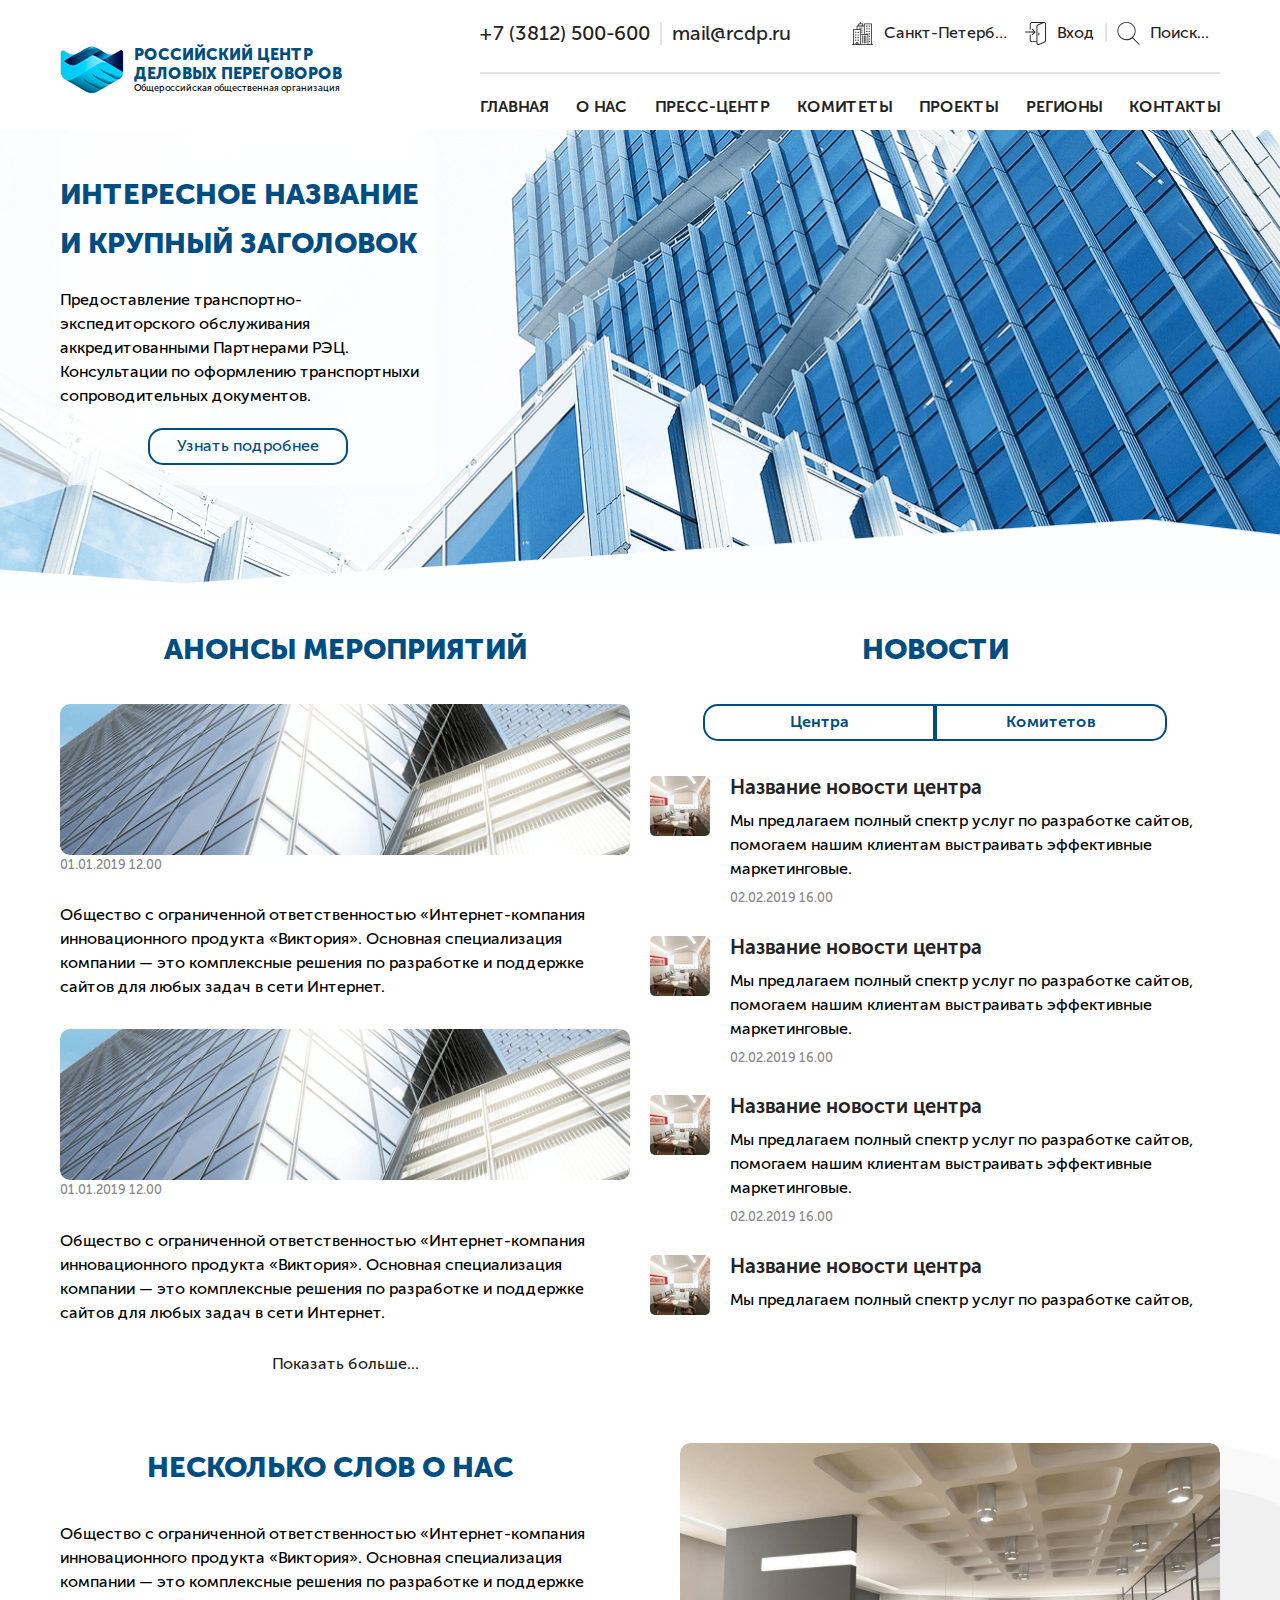
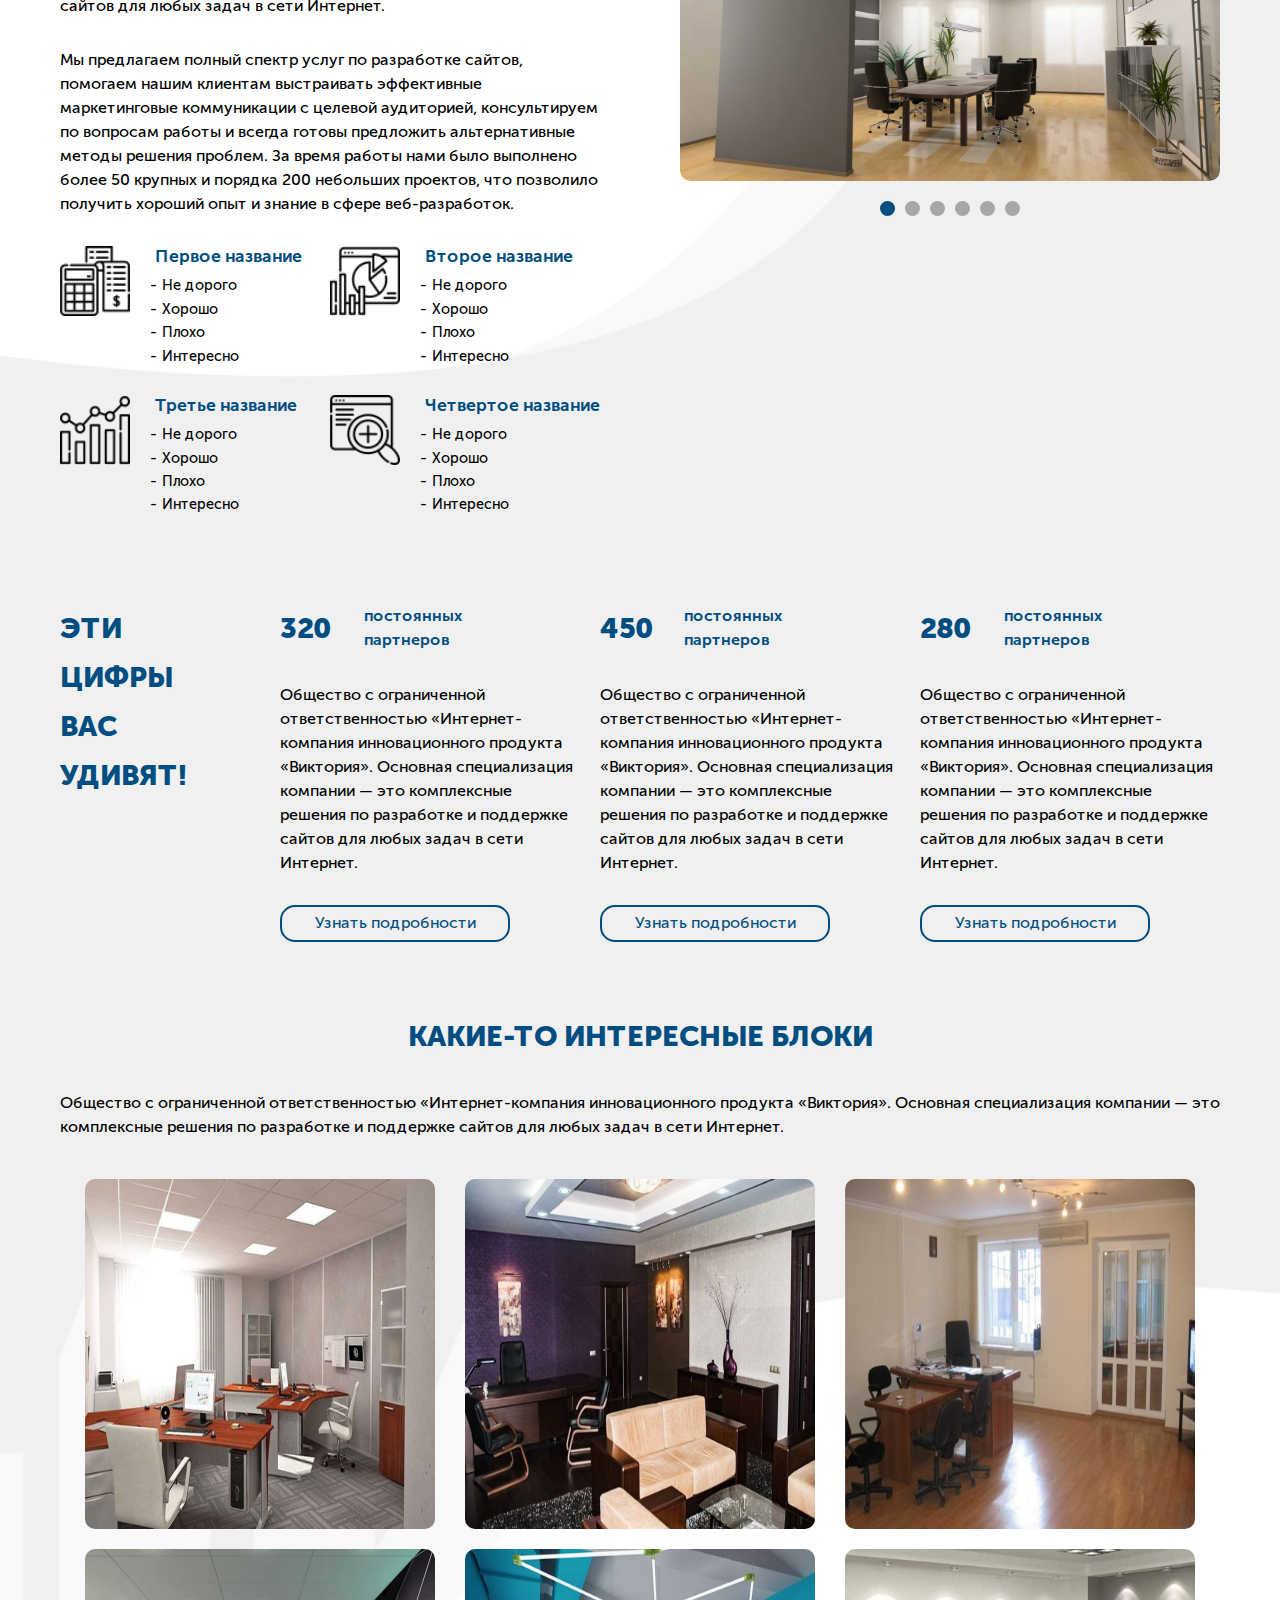
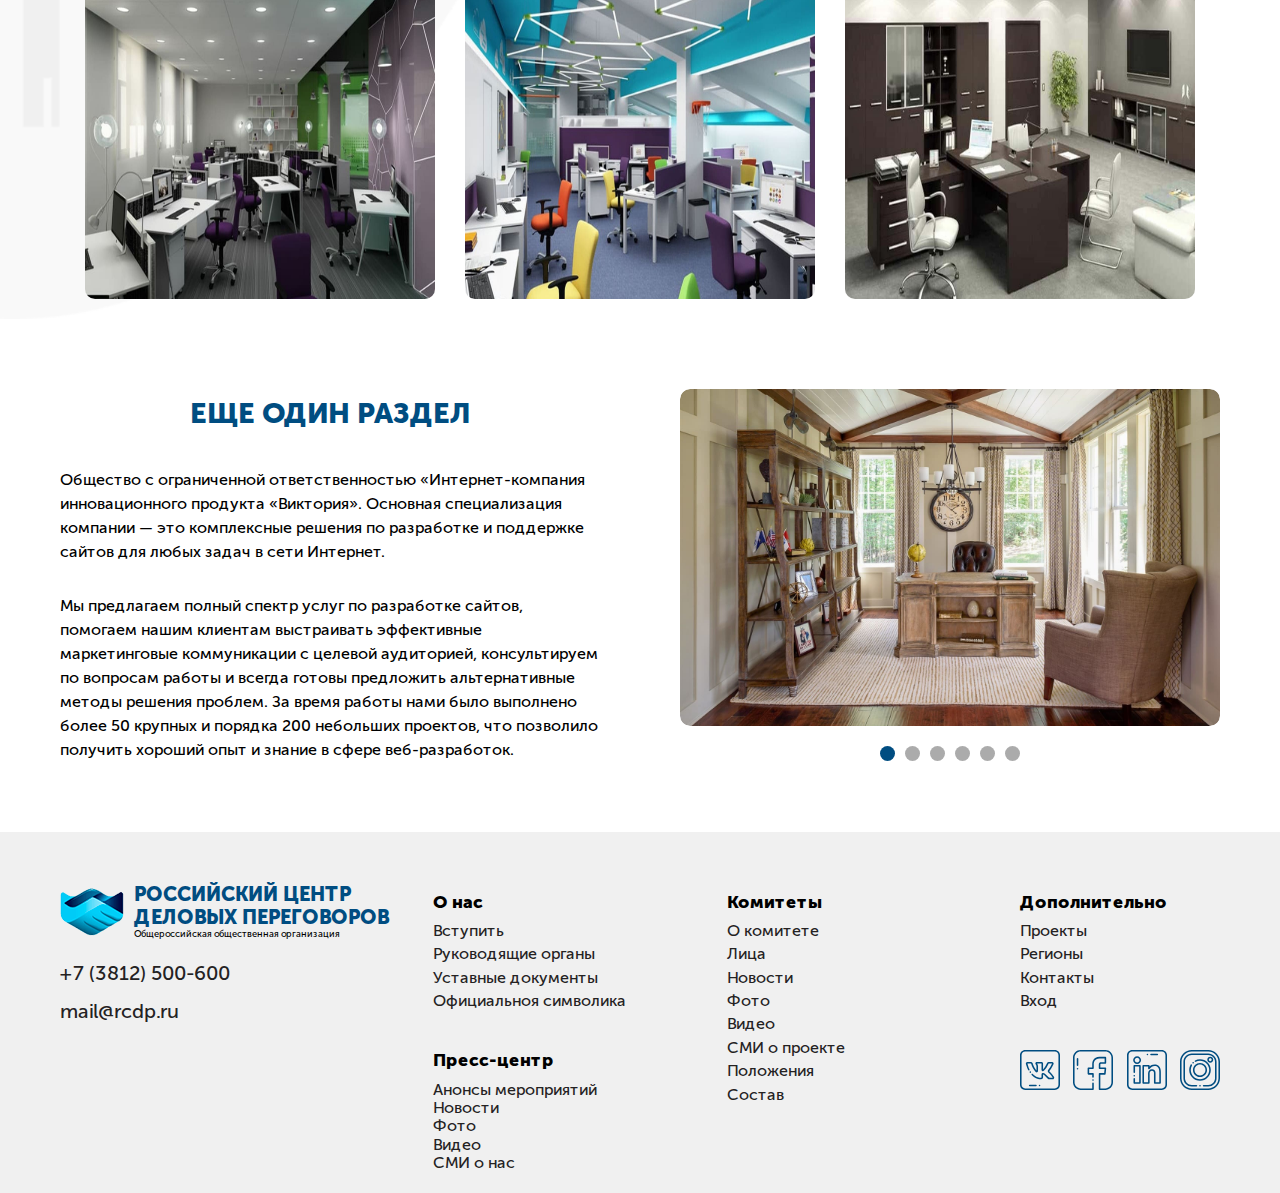
<file: index.html>
<!DOCTYPE html>
<html lang="ru-RU">
  <head>
    <meta charset="utf-8">
    <title>Главная страница</title><!--[if IE]>
    <meta http-equiv="X-UA-Compatible" content="IE = edge"><![endif]-->
    <meta name="viewport" content="width=device-width,initial-scale=1">
    <meta name="keywords" content="">
    <link rel="stylesheet" type="text/css" href="static/css/styles.min.css">
    <link rel="shortcut icon" type="image/png" href="static/images/general/favIcon.png"><!--[if lt IE 9]>
    <script src="https://cdnjs.cloudflare.com/ajax/libs/html5shiv/3.7.3/html5shiv-printshiv.min.js"></script><![endif]-->
  </head>
  <body class="index-page">
    <div class="wrapper">
      <header class="header">
        <div class="header-top">
          <div class="header-top__container container">
            <div class="header__logo logo"><img class="header__logo-img logo-img" src="static/images/general/logo.png" alt="Российский центр деловых переговоров">
              <div class="header__logo-text logo-text">
                <p class="header__logo-title logo-title">Российский центр <br>деловых переговоров</p>
                <p class="header__logo-subtitle logo-subtitle">Общероссийская общественная организация</p>
              </div>
            </div>
            <div class="header-top__wrap">
              <div class="header__nav-top">
                <div class="header__nav-top-callback"><a class="phone" href="tel:+73812500600">+7 (3812) 500-600</a><a class="email" href="mailto:mail@rcdp.ru">mail@rcdp.ru</a></div>
                <div class="header__nav-top-userdata"><a class="location-link userdata-link js-popup-link-loc" href="#location-popup">
                    <svg class="svg-sprite-icon icon-location location">
                      <use xlink:href="static/images/svg/symbol/sprite.svg#location"></use>
                    </svg><a class="location-desc user-desc js-popup-link-loc" href="#location-popup" id="location-desc">Санкт-Петербург</a></a><a class="login-link userdata-link js-popup-link" href="#login-popup">
                    <svg class="svg-sprite-icon icon-login login">
                      <use xlink:href="static/images/svg/symbol/sprite.svg#login"></use>
                    </svg><a class="login-desc user-desc js-popup-link" href="#login-popup">Вход</a></a><a class="search-link userdata-link js-popup-link-loc" href="#search-popup">
                    <svg class="svg-sprite-icon icon-search search">
                      <use xlink:href="static/images/svg/symbol/sprite.svg#search"></use>
                    </svg><a class="search-desc user-desc js-popup-link-loc" href="#search-popup">Поиск...</a></a></div>
                <div class="location-choice mfp-hide" id="location-popup">
                  <div class="location-choice__header">
                    <input class="location-choice__input input-field" type="text" placeholder="Введите название города" maxlength="20" id="location-choice">
                  </div>
                  <input class="location-choice__button btn" type="submit" value="Подтвердить" id="location-button">
                  <div class="location-choice__body">
                    <ul class="location-choice__list">
                      <li class="location-choice__sity">Москва</li>
                      <li class="location-choice__sity">Санкт-Петербург</li>
                      <li class="location-choice__sity">Воронеж</li>
                      <li class="location-choice__sity">Ярославль</li>
                      <li class="location-choice__sity">Казань</li>
                      <li class="location-choice__sity">Саратов</li>
                      <li class="location-choice__sity">Ростов-на-Дону</li>
                      <li class="location-choice__sity">Красноярск</li>
                      <li class="location-choice__sity">Нижний Новгород</li>
                      <li class="location-choice__sity">Челябинск</li>
                      <li class="location-choice__sity">Екатеринбург</li>
                      <li class="location-choice__sity">Пермь</li>
                      <li class="location-choice__sity">Новосибирск</li>
                      <li class="location-choice__sity">Краснодар</li>
                      <li class="location-choice__sity">Волгоград</li>
                      <li class="location-choice__sity">Омск</li>
                      <li class="location-choice__sity">Якутск</li>
                      <li class="location-choice__sity">Магадан</li>
                    </ul>
                  </div>
                </div>
                <div class="login__header mfp-hide" id="login-popup">
                  <div class="login__header-top login-popup login__header-img" style="background-image:url('static/images/general/bg_cabinet.png')">
                    <div class="login__title">Вход в личный кабинет</div>
                    <div class="login__forms">
                      <form class="login__form" action=""><span class="login__form-label">Логин или email:</span>
                        <input class="input-field login__form-input" type="text" name="login" placeholder="Введите ваш логин или email" required><span class="login__form-label">Пароль:</span>
                        <input class="input-field login__form-input" type="password" name="password" placeholder="Введите ваш пароль" required><a class="login__form-text js-popup-link" href="#login-lost-pass-popup">Забыли пароль</a>
                      </form>
                      <div class="login__form">
                        <p class="login__form-label">Нет учетной записи?</p><a class="login__form-reg js-popup-link" href="#registration-popup">Пройти регистрацию</a>
                      </div>
                    </div>
                    <div class="login__button">
                      <input class="login__button-singin btn-login btn" type="submit" value="Вход">
                    </div>
                    <div class="login__check">
                      <input class="login__checkbox" type="checkbox"><span class="login__form-text">Запомнить меня</span>
                    </div>
                  </div>
                  <div class="login__header-bottom login-popup">
                    <div class="login__name">В личном кабинете вы можете:</div>
                    <ul class="login__list">
                      <li class="login__list-item">Подать заявку на оформление услуг </li>
                      <li class="login__list-item">Отправить необходимые документы </li>
                      <li class="login__list-item">Обратиться с вопросом к сотруднику </li>
                      <li class="login__list-item">Отслеживать статус ваших обращений </li>
                      <li class="login__list-item">Управлять подписками</li>
                    </ul>
                  </div>
                </div>
                <div class="login__header registration__header mfp-hide" id="registration-popup">
                  <div class="login__header-top registration__header-top login-popup login__header-img" style="background-image:url('static/images/general/bg_cabinet.png')">
                    <div class="login__title">Регистрация</div>
                    <div class="login__forms">
                      <form class="login__form" action=""><span class="login__form-label">Логин:</span>
                        <input class="input-field login__form-input" type="text" name="login" placeholder="Введите ваш логин" required><span class="login__form-label">Email:</span>
                        <input class="input-field login__form-input" type="text" name="email" placeholder="Введите ваш email" required><span class="login__form-label">Пароль:</span>
                        <input class="input-field login__form-input" type="password" name="password" placeholder="Введите ваш пароль" required><span class="login__form-label">Повторите пароль:</span>
                        <input class="input-field login__form-input" type="password" name="password" placeholder="Повторите пароль" required>
                      </form>
                      <div class="login__form">
                        <p class="login__form-label">Есть учетная запись?</p><a class="login__form-reg js-popup-link" href="#login-popup">Вход</a>
                      </div>
                    </div>
                    <div class="login__button">
                      <input class="login__button-register btn-login btn" type="submit" value="Регистрация">
                    </div>
                  </div>
                </div>
                <div class="login__header registration__header registration__header--complete mfp-hide">
                  <div class="login__header-top registration__header-top registration__header-top--complete login-popup login__header-img" style="background-image:url('static/images/general/bg_cabinet.png')">
                    <svg class="svg-sprite-icon icon-complete login__icon">
                      <use xlink:href="static/images/svg/symbol/sprite.svg#complete"></use>
                    </svg>
                    <div class="login__title">Успешная регистрация</div><span class="login__form-label login__form-label--complete">Проверьте ваш email и подтвердите адрес электронной почты</span>
                  </div>
                </div>
                <div class="login__header registration__header registration__header--lost mfp-hide" id="login-lost-pass-popup">
                  <div class="login__header-top registration__header-top registration__header-top--lost login-popup login__header-img" style="background-image:url('static/images/general/bg_cabinet.png')">
                    <div class="login__title">Восстановление пароля</div><span class="login__form-label login__form-label--lost">Введите email, использованный при регистрации:</span>
                    <input class="input-field login__form-input" type="text" name="email" placeholder="Введите ваш email" required>
                    <input class="login__button-register login__button-register--lost btn-login btn" type="submit" value="Отправить"><span class="login__form-label login__form-label--lost">На указаный email будет отправлено уведомление с инструкциями по восстановлению пароля</span>
                  </div>
                </div>
                <div class="search__form mfp-hide" id="search-popup">
                  <input class="input-field search-field" type="text" placeholder="Введите ваш запрос" maxlength="70">
                  <input class="search__button performance__group-button performance__group-button--search btn" type="submit" value="Найти">
                </div>
              </div>
              <ul class="header__nav">
                <li class="header__nav-item"><a class="header__nav-link" href="index.html">Главная</a></li>
                <li class="header__nav-item"><a class="header__nav-link" href="for_us_page.html">О нас</a></li>
                <li class="header__nav-item"><a class="header__nav-link" href="press_center_page.html">Пресс-центр</a></li>
                <li class="header__nav-item"><a class="header__nav-link" href="comitet_page.html">Комитеты</a></li>
                <li class="header__nav-item"><a class="header__nav-link" href="not_found_page.html">Проекты</a></li>
                <li class="header__nav-item"><a class="header__nav-link" href="not_found_page.html">Регионы</a></li>
                <li class="header__nav-item"><a class="header__nav-link" href="contacts_page.html">Контакты</a></li>
              </ul>
            </div>
            <button class="hamburger hamburger--squeeze"><span class="hamburger-box"><span class="hamburger-inner"></span></span></button>
          </div>
        </div>
      </header>
      <div class="content">
        <div class="header-main header-img" style="background-image:url('static/images/general/bg1.png')">
          <div class="header-main__container container">
            <div class="header__label">
              <h2 class="header__label-title block__title">Интересное название и крупный заголовок</h2>
              <p class="header__label-text block__text">Предоставление транспортно-экспедиторского обслуживания аккредитованными Партнерами РЭЦ. Консультации по оформлению транспортныхи сопроводительных документов.</p><a class="header__label-button btn-discover btn" href="for_us_page.html">Узнать подробнее</a>
            </div>
          </div>
        </div>
        <div class="block1">
          <div class="block1__container container">
            <div class="anons pod_block">
              <h2 class="anons__title block__title">Анонсы мероприятий</h2>
              <div class="anons__prev"><img class="anons__prev-pic" src="static/images/content/bg_anons.png" alt="фото анонса">
                <time class="anons__prev-date block__date" datetime="01.01.2019T12.00">01.01.2019 12.00</time>
              </div>
              <p class="anons__text block__text">Общество с ограниченной ответственностью «Интернет-компания инновационного продукта «Виктория». Основная специализация компании — это комплексные решения по разработке и поддержке сайтов для любых задач в сети Интернет.</p>
              <div class="anons__prev"><img class="anons__prev-pic" src="static/images/content/bg_anons.png" alt="фото анонса">
                <time class="anons__prev-date block__date" datetime="01.01.2019T12.00">01.01.2019 12.00</time>
              </div>
              <p class="anons__text block__text">Общество с ограниченной ответственностью «Интернет-компания инновационного продукта «Виктория». Основная специализация компании — это комплексные решения по разработке и поддержке сайтов для любых задач в сети Интернет.</p><a class="anons__button_show" href="press_center_page.html">Показать больше...</a>
            </div>
            <div class="news pod_block">
              <h2 class="news__title block__title">Новости</h2>
              <div class="news__button">
                <button class="news__button-left btn">Центра</button>
                <button class="news__button-right btn">Комитетов</button>
              </div>
              <div class="news__wrap news__center">
                <div class="news__block"><img class="news__block-img" src="static/images/content/pic_news.png" alt="фото новости">
                  <div class="news__block-info"><a class="news__label" href="not_found_page.html">Название новости центра</a>
                    <p class="news__text block__text">Мы предлагаем полный спектр услуг по разработке сайтов, помогаем нашим клиентам выстраивать эффективные маркетинговые.</p>
                    <time class="news__date block__date" datetime="02.02.2019T16.00">02.02.2019 16.00</time>
                  </div>
                </div>
                <div class="news__block"><img class="news__block-img" src="static/images/content/pic_news.png" alt="фото новости">
                  <div class="news__block-info"><a class="news__label" href="not_found_page.html">Название новости центра</a>
                    <p class="news__text block__text">Мы предлагаем полный спектр услуг по разработке сайтов, помогаем нашим клиентам выстраивать эффективные маркетинговые.</p>
                    <time class="news__date block__date" datetime="02.02.2019T16.00">02.02.2019 16.00</time>
                  </div>
                </div>
                <div class="news__block"><img class="news__block-img" src="static/images/content/pic_news.png" alt="фото новости">
                  <div class="news__block-info"><a class="news__label" href="not_found_page.html">Название новости центра</a>
                    <p class="news__text block__text">Мы предлагаем полный спектр услуг по разработке сайтов, помогаем нашим клиентам выстраивать эффективные маркетинговые.</p>
                    <time class="news__date block__date" datetime="02.02.2019T16.00">02.02.2019 16.00</time>
                  </div>
                </div>
                <div class="news__block"><img class="news__block-img" src="static/images/content/pic_news.png" alt="фото новости">
                  <div class="news__block-info"><a class="news__label" href="not_found_page.html">Название новости центра</a>
                    <p class="news__text block__text">Мы предлагаем полный спектр услуг по разработке сайтов, помогаем нашим клиентам выстраивать эффективные маркетинговые.</p>
                    <time class="news__date block__date" datetime="02.02.2019T16.00">02.02.2019 16.00</time>
                  </div>
                </div>
                <div class="news__block"><img class="news__block-img" src="static/images/content/pic_news.png" alt="фото новости">
                  <div class="news__block-info"><a class="news__label" href="not_found_page.html">Название новости центра</a>
                    <p class="news__text block__text">Мы предлагаем полный спектр услуг по разработке сайтов, помогаем нашим клиентам выстраивать эффективные маркетинговые.</p>
                    <time class="news__date block__date" datetime="02.02.2019T16.00">02.02.2019 16.00		</time>
                  </div>
                </div>
              </div>
              <div class="news__wrap news__comitet">
                <div class="news__block"><img class="news__block-img" src="static/images/content/pic_comitet.jpg" alt="фото новости">
                  <div class="news__block-info"><a class="news__label" href="not_found_page.html">Название новости комитета</a>
                    <p class="news__text block__text">Мы предлагаем полный спектр услуг по разработке сайтов, помогаем нашим клиентам выстраивать эффективные маркетинговые.</p>
                    <time class="news__date block__date" datetime="02.02.2019T16.00">02.02.2019 16.00</time>
                  </div>
                </div>
                <div class="news__block"><img class="news__block-img" src="static/images/content/pic_comitet.jpg" alt="фото новости">
                  <div class="news__block-info"><a class="news__label" href="not_found_page.html">Название новости комитета</a>
                    <p class="news__text block__text">Мы предлагаем полный спектр услуг по разработке сайтов, помогаем нашим клиентам выстраивать эффективные маркетинговые.</p>
                    <time class="news__date block__date" datetime="02.02.2019T16.00">02.02.2019 16.00</time>
                  </div>
                </div>
                <div class="news__block"><img class="news__block-img" src="static/images/content/pic_comitet.jpg" alt="фото новости">
                  <div class="news__block-info"><a class="news__label" href="not_found_page.html">Название новости комитета</a>
                    <p class="news__text block__text">Мы предлагаем полный спектр услуг по разработке сайтов, помогаем нашим клиентам выстраивать эффективные маркетинговые.</p>
                    <time class="news__date block__date" datetime="02.02.2019T16.00">02.02.2019 16.00</time>
                  </div>
                </div>
                <div class="news__block"><img class="news__block-img" src="static/images/content/pic_comitet.jpg" alt="фото новости">
                  <div class="news__block-info"><a class="news__label" href="not_found_page.html">Название новости комитета</a>
                    <p class="news__text block__text">Мы предлагаем полный спектр услуг по разработке сайтов, помогаем нашим клиентам выстраивать эффективные маркетинговые.</p>
                    <time class="news__date block__date" datetime="02.02.2019T16.00">02.02.2019 16.00</time>
                  </div>
                </div>
                <div class="news__block"><img class="news__block-img" src="static/images/content/pic_comitet.jpg" alt="фото новости">
                  <div class="news__block-info"><a class="news__label" href="not_found_page.html">Название новости комитета</a>
                    <p class="news__text block__text">Мы предлагаем полный спектр услуг по разработке сайтов, помогаем нашим клиентам выстраивать эффективные маркетинговые.</p>
                    <time class="news__date block__date" datetime="02.02.2019T16.00">02.02.2019 16.00		</time>
                  </div>
                </div>
              </div>
            </div>
          </div>
        </div>
        <div class="for_us" style="background-image:url('static/images/general/bg2.png')">
          <div class="for_us__container container">
            <div class="for_us__description">
              <h2 class="for_us__title block__title">Несколько слов о нас</h2>
              <p class="for__us__text-top block__text">Общество с ограниченной ответственностью «Интернет-компания инновационного продукта «Виктория». Основная специализация компании — это комплексные решения по разработке и поддержке сайтов для любых задач в сети Интернет.</p>
              <p class="for_us__text-bottom block__text">Мы предлагаем полный спектр услуг по разработке сайтов, помогаем нашим клиентам выстраивать эффективные маркетинговые коммуникации с целевой аудиторией, консультируем по вопросам работы и всегда готовы предложить альтернативные методы решения проблем. За время работы нами было выполнено более 50 крупных и порядка 200 небольших проектов, что позволило получить хороший опыт и знание в сфере веб-разработок.</p>
              <div class="for_us__wrap">
                <div class="for_us__futures"><img class="for_us__futeres-img" src="static/images/content/icon1.png" alt="иконка преимущества">
                  <div class="for_us__futures-wrapper">
                    <h5 class="for_us__futures-name">Первое название</h5>
                    <ul class="for_us__futures-list">
                      <li class="for_us__futures-item"><span class="for_us__futures-desc">Не дорого</span></li>
                      <li class="for_us__futures-item"><span class="for_us__futures-desc">Хорошо</span></li>
                      <li class="for_us__futures-item"><span class="for_us__futures-desc">Плохо</span></li>
                      <li class="for_us__futures-item"><span class="for_us__futures-desc">Интересно</span></li>
                    </ul>
                  </div>
                </div>
                <div class="for_us__futures"><img class="for_us__futeres-img" src="static/images/content/icon2.png" alt="иконка преимущества">
                  <div class="for_us__futures-wrapper">
                    <h5 class="for_us__futures-name">Второе название</h5>
                    <ul class="for_us__futures-list">
                      <li class="for_us__futures-item"><span class="for_us__futures-desc">Не дорого</span></li>
                      <li class="for_us__futures-item"><span class="for_us__futures-desc">Хорошо</span></li>
                      <li class="for_us__futures-item"><span class="for_us__futures-desc">Плохо</span></li>
                      <li class="for_us__futures-item"><span class="for_us__futures-desc">Интересно</span></li>
                    </ul>
                  </div>
                </div>
              </div>
              <div class="for_us__wrap">
                <div class="for_us__futures"><img class="for_us__futeres-img" src="static/images/content/icon3.png" alt="иконка преимущества">
                  <div class="for_us__futures-wrapper">
                    <h5 class="for_us__futures-name">Третье название</h5>
                    <ul class="for_us__futures-list">
                      <li class="for_us__futures-item"><span class="for_us__futures-desc">Не дорого</span></li>
                      <li class="for_us__futures-item"><span class="for_us__futures-desc">Хорошо</span></li>
                      <li class="for_us__futures-item"><span class="for_us__futures-desc">Плохо</span></li>
                      <li class="for_us__futures-item"><span class="for_us__futures-desc">Интересно</span></li>
                    </ul>
                  </div>
                </div>
                <div class="for_us__futures"><img class="for_us__futeres-img" src="static/images/content/icon4.png" alt="иконка преимущества">
                  <div class="for_us__futures-wrapper">
                    <h5 class="for_us__futures-name">Четвертое название</h5>
                    <ul class="for_us__futures-list">
                      <li class="for_us__futures-item"><span class="for_us__futures-desc">Не дорого</span></li>
                      <li class="for_us__futures-item"><span class="for_us__futures-desc">Хорошо</span></li>
                      <li class="for_us__futures-item"><span class="for_us__futures-desc">Плохо</span></li>
                      <li class="for_us__futures-item"><span class="for_us__futures-desc">Интересно</span></li>
                    </ul>
                  </div>
                </div>
              </div>
            </div>
            <div class="for_us__slider">
              <div class="slider js-slider-main"><img class="slider-img" src="static/images/content/sl11.jpg" alt="фото контента"><img class="slider-img" src="static/images/content/sl12.jpg" alt="фото контента"><img class="slider-img" src="static/images/content/sl13.jpg" alt="фото контента"><img class="slider-img" src="static/images/content/sl14.jpg" alt="фото контента"><img class="slider-img" src="static/images/content/sl15.jpg" alt="фото контента"><img class="slider-img" src="static/images/content/sl16.jpg" alt="фото контента"></div>
            </div>
          </div>
        </div>
        <div class="performance">
          <div class="performance__container container">
            <div class="performance__container-group performance__container-group-title">
              <h2 class="performance__title block__title">Эти цифры вас удивят!</h2>
            </div>
            <div class="performance-wrapper">
              <div class="performance__container-group">
                <div class="performance__group"><span class="performance__group-num block__title">320</span>
                  <p class="performance__group-desc block__text">постоянных партнеров</p>
                </div>
                <p class="performance__group-text block__text">Общество с ограниченной ответственностью «Интернет- компания инновационного продукта «Виктория». Основная специализация компании — это комплексные решения по разработке и поддержке сайтов для любых задач в сети Интернет.</p><a class="performance__group-button btn" href="comitet_page.html">Узнать подробности</a>
              </div>
              <div class="performance__container-group">
                <div class="performance__group"><span class="performance__group-num block__title">450</span>
                  <p class="performance__group-desc block__text">постоянных партнеров</p>
                </div>
                <p class="performance__group-text block__text">Общество с ограниченной ответственностью «Интернет- компания инновационного продукта «Виктория». Основная специализация компании — это комплексные решения по разработке и поддержке сайтов для любых задач в сети Интернет.</p><a class="performance__group-button btn" href="comitet_page.html">Узнать подробности</a>
              </div>
              <div class="performance__container-group">
                <div class="performance__group"><span class="performance__group-num block__title">280</span>
                  <p class="performance__group-desc block__text">постоянных партнеров</p>
                </div>
                <p class="performance__group-text block__text">Общество с ограниченной ответственностью «Интернет- компания инновационного продукта «Виктория». Основная специализация компании — это комплексные решения по разработке и поддержке сайтов для любых задач в сети Интернет.</p><a class="performance__group-button btn" href="comitet_page.html">Узнать подробности</a>
              </div>
            </div>
          </div>
        </div>
        <div class="interest" style="background-image:url('static/images/general/bg3.png')">
          <div class="interest__container container">
            <h2 class="interest__title block__title">Какие-то интересные блоки</h2>
            <p class="interest__text block__text">Общество с ограниченной ответственностью «Интернет-компания инновационного продукта «Виктория». Основная специализация компании — это комплексные решения по разработке и поддержке сайтов для любых задач в сети Интернет.</p>
            <div class="interest__block js-interest-block"><a href="static/images/content/int1.jpg"><img class="interest__block-prev" src="static/images/content/int1.jpg" alt="фото блока"></a><a href="static/images/content/int2.jpg"><img class="interest__block-prev" src="static/images/content/int2.jpg" alt="фото блока"></a><a href="static/images/content/int3.jpg"><img class="interest__block-prev" src="static/images/content/int3.jpg" alt="фото блока"></a><a href="static/images/content/int4.jpg"><img class="interest__block-prev" src="static/images/content/int4.jpg" alt="фото блока"></a><a href="static/images/content/int5.jpg"><img class="interest__block-prev" src="static/images/content/int5.jpg" alt="фото блока"></a><a href="static/images/content/int6.jpg"><img class="interest__block-prev" src="static/images/content/int6.jpg" alt="фото блока"></a></div>
          </div>
        </div>
        <div class="another_part">
          <div class="another_part__container container">
            <div class="another_part__info">
              <h2 class="another_part__info-title block__title">Еще один раздел</h2>
              <p class="anotner_part__text block__text">Общество с ограниченной ответственностью «Интернет-компания инновационного продукта «Виктория». Основная специализация компании — это комплексные решения по разработке и поддержке сайтов для любых задач в сети Интернет.</p>
              <p class="anotner_part__text block__text">Мы предлагаем полный спектр услуг по разработке сайтов, помогаем нашим клиентам выстраивать эффективные маркетинговые коммуникации с целевой аудиторией, консультируем по вопросам работы и всегда готовы предложить альтернативные методы решения проблем. За время работы нами было выполнено более 50 крупных и порядка 200 небольших проектов, что позволило получить хороший опыт и знание в сфере веб-разработок.</p>
            </div>
            <div class="another_part__slider">
              <div class="slider js-slider-main"><img class="slider-img" src="static/images/content/sl21.jpg" alt="фото контента"><img class="slider-img" src="static/images/content/sl22.jpg" alt="фото контента"><img class="slider-img" src="static/images/content/sl23.jpg" alt="фото контента"><img class="slider-img" src="static/images/content/sl24.jpg" alt="фото контента"><img class="slider-img" src="static/images/content/sl25.jpg" alt="фото контента"><img class="slider-img" src="static/images/content/sl26.jpg" alt="фото контента"></div>
            </div>
          </div>
        </div>
      </div>
      <footer class="footer">
        <div class="footer__container container">
          <div class="footer__contacts footer__group">
            <div class="footer__logo"><img class="footer__logo-img logo-img" src="static/images/general/logo.png" alt="Российский центр деловых переговоров">
              <div class="footer__logo-text">
                <p class="footer__logo-title logo-title">Российский центр <br>деловых переговоров</p>
                <p class="footer__logo-subtitle logo-subtitle">Общероссийская общественная организация</p>
              </div>
            </div><a class="phone phone-footer" href="tel:+73812500600">+7 (3812) 500-600</a><a class="email email-footer" href="mailto:mail@rcdp.ru">mail@rcdp.ru</a>
          </div>
          <div class="footer__for_us footer__group">
            <h5 class="for_us__title footer__title">О нас</h5>
            <ul class="for_us__nav footer__nav">
              <li class="for_us__list"><a class="for_us__link footer__link" href="for_us_page.html">Вступить</a></li>
              <li class="for_us__list"><a class="for_us__link footer__link" href="for_us_page.html">Руководящие органы</a></li>
              <li class="for_us__list"><a class="for_us__link footer__link" href="for_us_page.html">Уставные документы</a></li>
              <li class="for_us__list"><a class="for_us__link footer__link" href="for_us_page.html">Официальноя символика</a></li>
            </ul>
            <h5 class="for_us__title footer__title">Пресс-центр</h5>
            <ul class="for_us__nav">
              <li class="for_us__list"><a class="for_us__link footer__link" href="press_center_page.html">Анонсы мероприятий</a></li>
              <li class="for_us__list"><a class="for_us__link footer__link" href="press_center_page.html">Новости</a></li>
              <li class="for_us__list"><a class="for_us__link footer__link" href="press_center_page.html">Фото</a></li>
              <li class="for_us__list"><a class="for_us__link footer__link" href="press_center_page.html">Видео</a></li>
              <li class="for_us__list"><a class="for_us__link footer__link" href="press_center_page.html">СМИ о нас			</a></li>
            </ul>
          </div>
          <div class="footer__comitet footer__group">
            <h5 class="comitet__title footer__title">Комитеты</h5>
            <ul class="comitet__nav footer__nav">
              <li class="comitet__list"><a class="comitet__link footer__link" href="comitet_page.html">О комитете</a></li>
              <li class="comitet__list"><a class="comitet__link footer__link" href="comitet_page.html">Лица</a></li>
              <li class="comitet__list"><a class="comitet__link footer__link" href="comitet_page.html">Новости</a></li>
              <li class="comitet__list"><a class="comitet__link footer__link" href="comitet_page.html">Фото</a></li>
              <li class="comitet__list"><a class="comitet__link footer__link" href="comitet_page.html">Видео</a></li>
              <li class="comitet__list"><a class="comitet__link footer__link" href="comitet_page.html">СМИ о проекте</a></li>
              <li class="comitet__list"><a class="comitet__link footer__link" href="comitet_page.html">Положения</a></li>
              <li class="comitet__list"><a class="comitet__link footer__link" href="comitet_page.html">Состав</a></li>
            </ul>
          </div>
          <div class="footer__social footer__group">
            <div class="social-menu">
              <h5 class="social__title footer__title">Дополнительно</h5>
              <ul class="social__nav footer__nav">
                <li class="social__list"><a class="social__link footer__link" href="not_found_page.html">Проекты</a></li>
                <li class="social__list"><a class="social__link footer__link" href="not_found_page.html">Регионы</a></li>
                <li class="social__list"><a class="social__link footer__link" href="contacts_page.html">Контакты</a></li>
                <li class="social__list"><a class="social__link footer__link js-footer-login js-popup-link" href="#login-popup">Вход</a></li>
              </ul>
            </div>
            <div class="social-icons footer__social-icons"><a href="https://vk.com/">
                <svg class="svg-sprite-icon icon-vk social__icon">
                  <use xlink:href="static/images/svg/symbol/sprite.svg#vk"></use>
                </svg></a><a href="https://www.facebook.com/">
                <svg class="svg-sprite-icon icon-fb social__icon">
                  <use xlink:href="static/images/svg/symbol/sprite.svg#fb"></use>
                </svg></a><a href="https://www.linkedin.com/">
                <svg class="svg-sprite-icon icon-liin social__icon">
                  <use xlink:href="static/images/svg/symbol/sprite.svg#liin"></use>
                </svg></a><a href="https://www.instagram.com/">
                <svg class="svg-sprite-icon icon-inst social__icon">
                  <use xlink:href="static/images/svg/symbol/sprite.svg#inst"></use>
                </svg></a></div>
          </div>
        </div>
      </footer>
      <svg class="svg-sprite-icon icon-scroll_up button__scroll_up">
        <use xlink:href="static/images/svg/symbol/sprite.svg#scroll_up"></use>
      </svg>
    </div>
    <script src="static/js/jquery-3.3.1.min.js"></script>
    <script src="static/js/libs.min.js"></script>
    <script src="static/js/main.js"></script>
  </body>
</html>
</file>
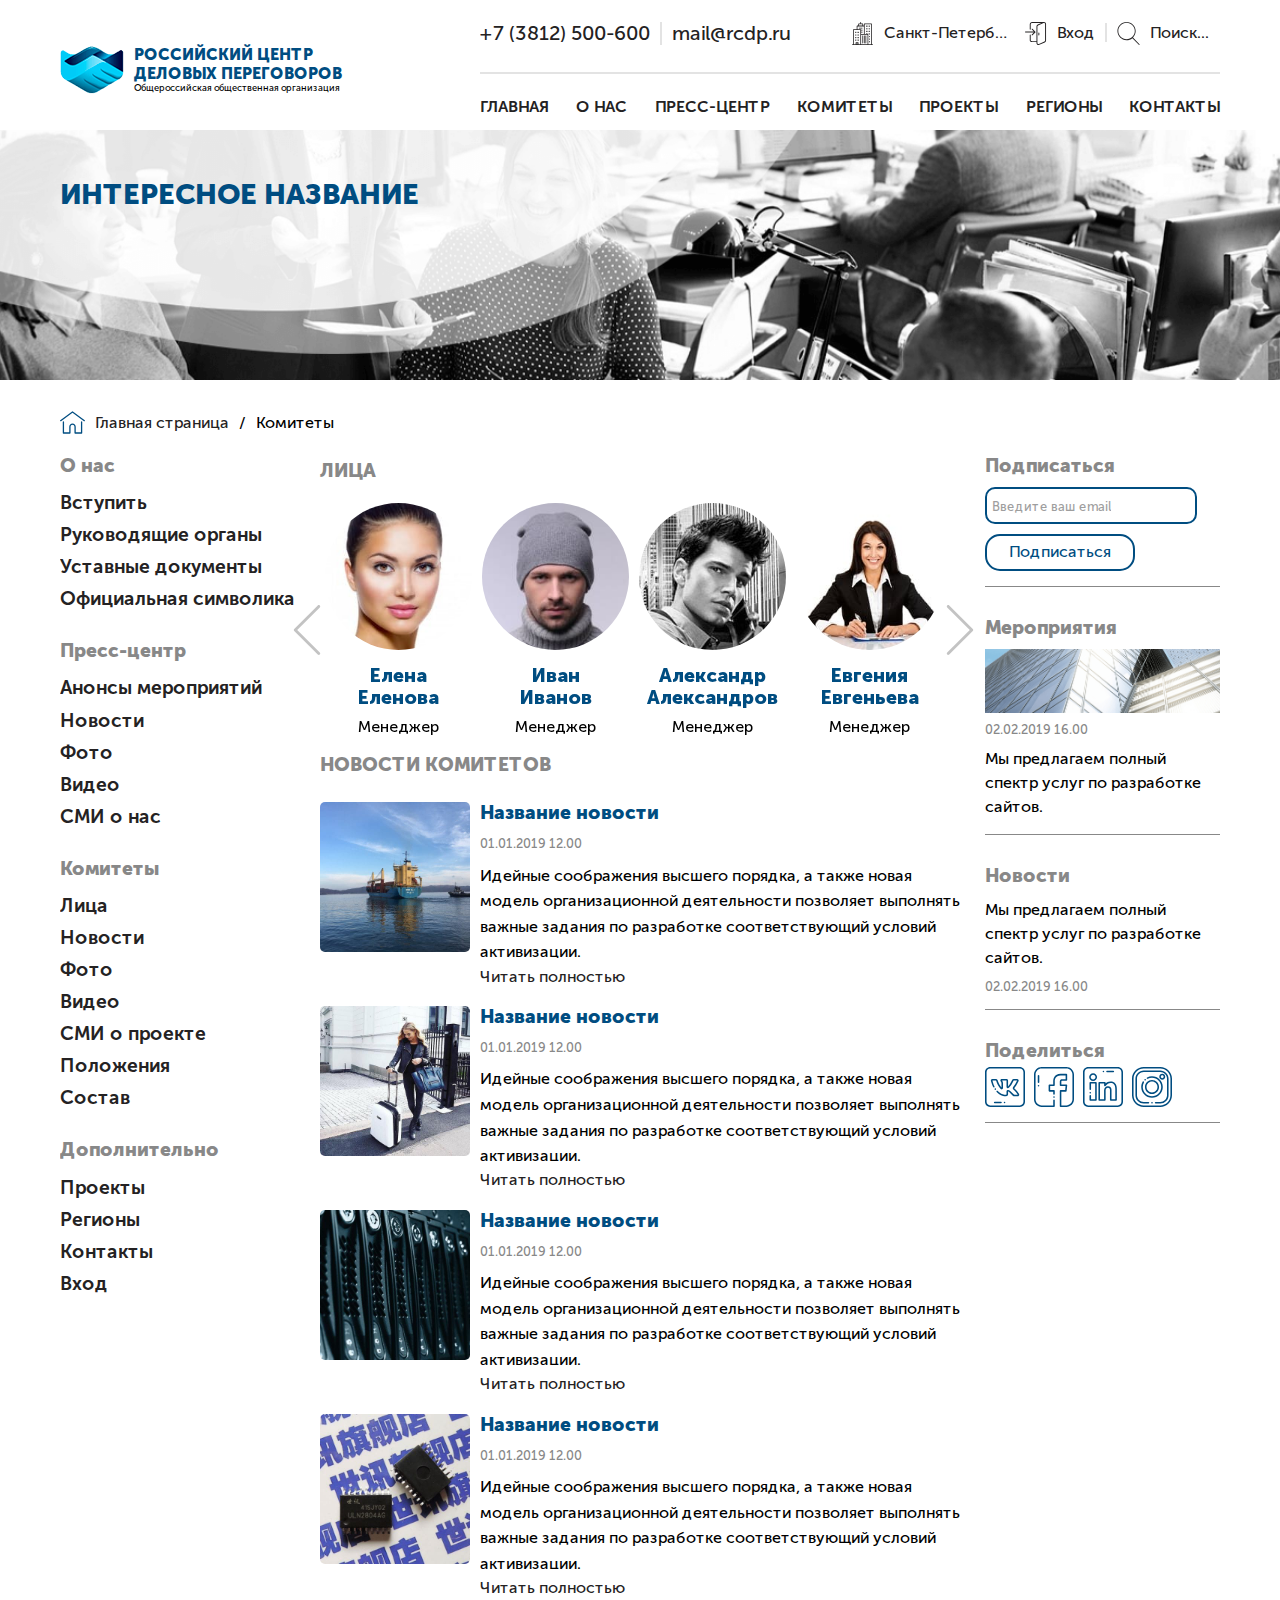
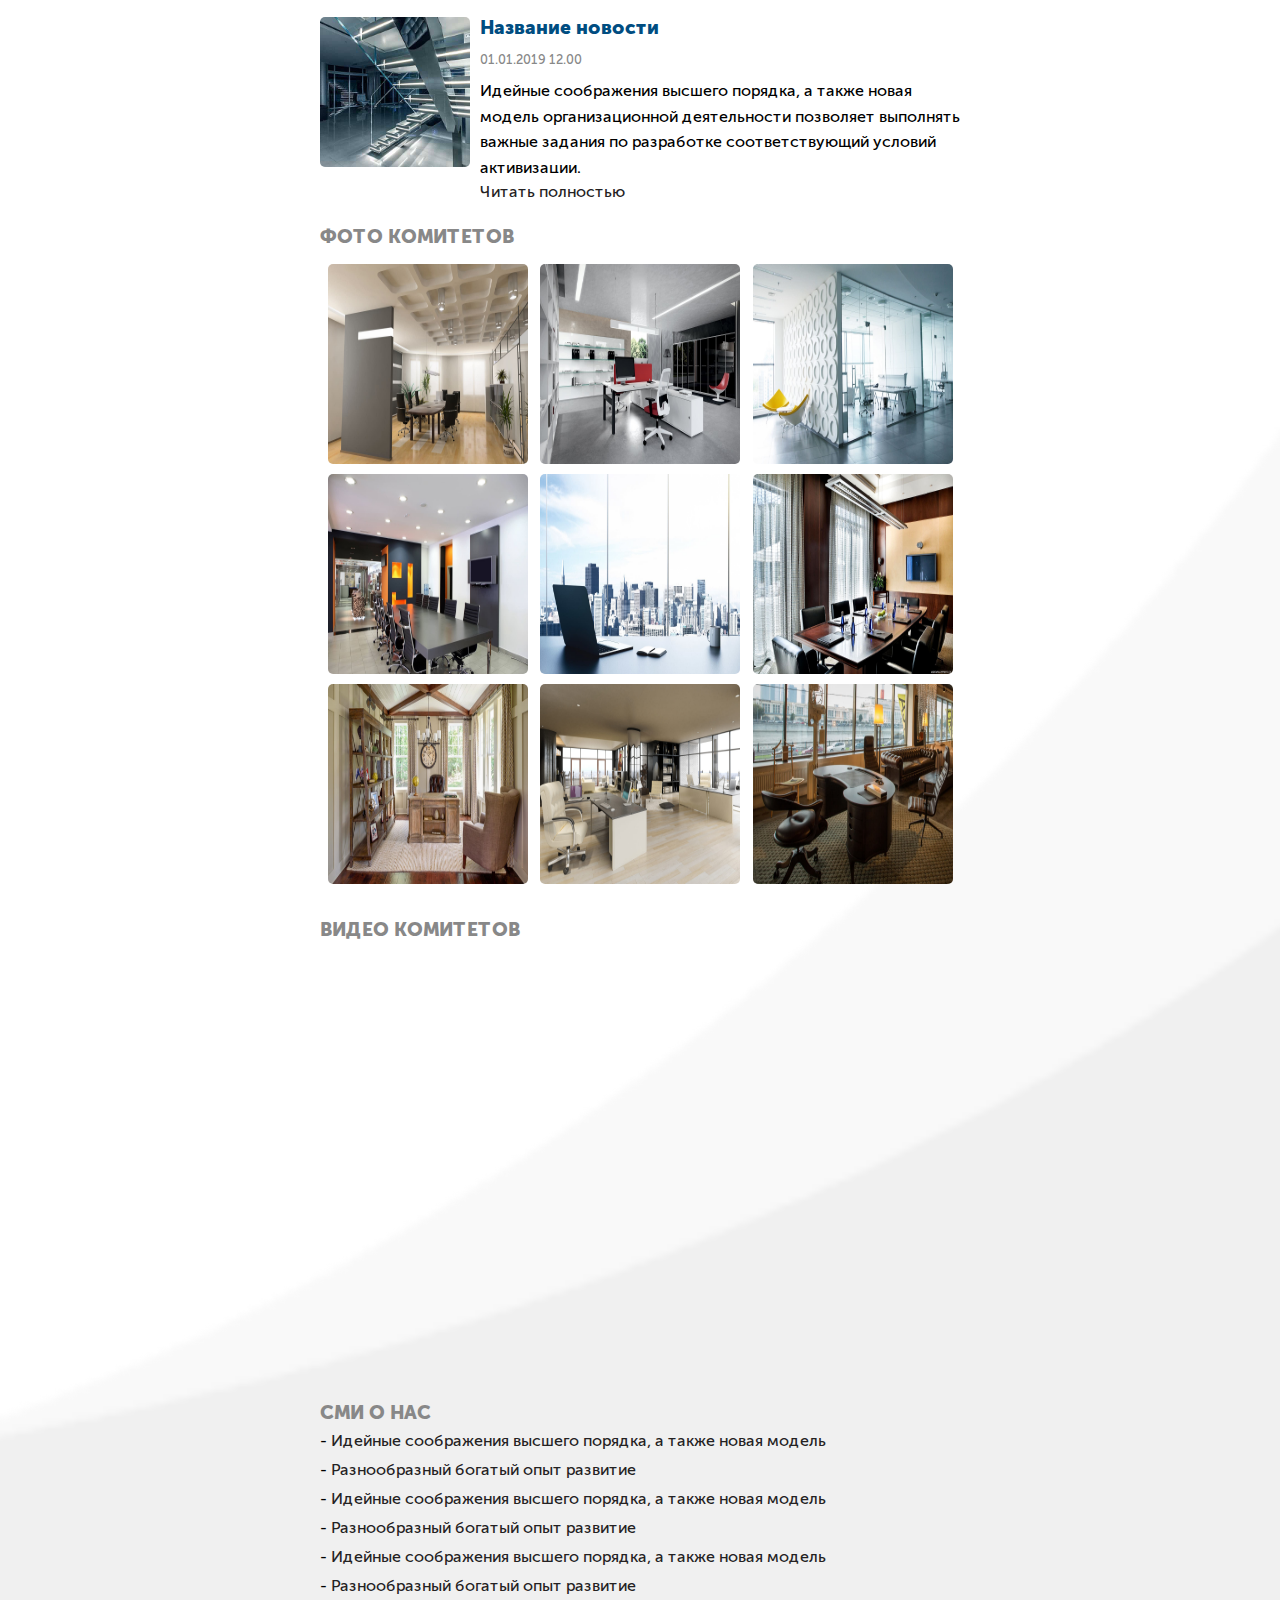
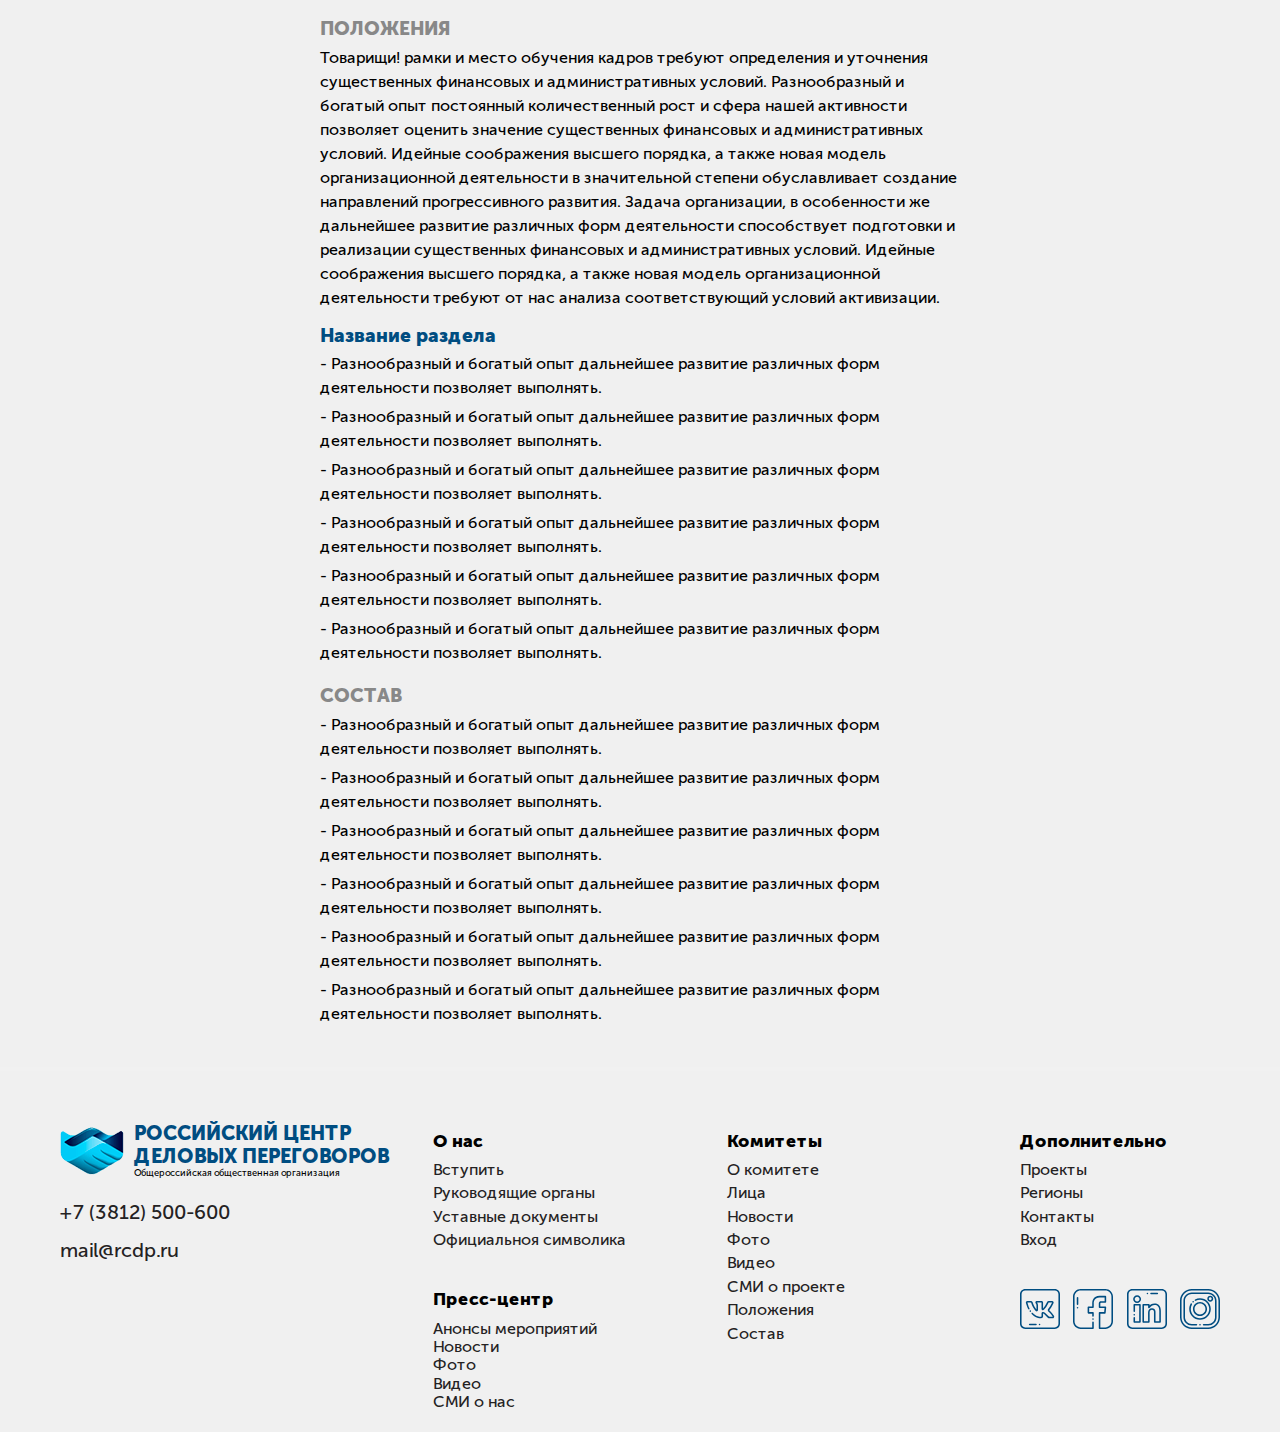
<file: comitet_page.html>
<!DOCTYPE html>
<html lang="ru-RU">
  <head>
    <meta charset="utf-8">
    <title>Комитеты</title><!--[if IE]>
    <meta http-equiv="X-UA-Compatible" content="IE = edge"><![endif]-->
    <meta name="viewport" content="width=device-width,initial-scale=1">
    <meta name="keywords" content="">
    <link rel="stylesheet" type="text/css" href="static/css/styles.min.css">
    <link rel="shortcut icon" type="image/png" href="static/images/general/favIcon.png"><!--[if lt IE 9]>
    <script src="https://cdnjs.cloudflare.com/ajax/libs/html5shiv/3.7.3/html5shiv-printshiv.min.js"></script><![endif]-->
  </head>
  <body class="comitet_page-page">
    <div class="wrapper">
      <header class="header">
        <div class="header-top">
          <div class="header-top__container container">
            <div class="header__logo logo"><img class="header__logo-img logo-img" src="static/images/general/logo.png" alt="Российский центр деловых переговоров">
              <div class="header__logo-text logo-text">
                <p class="header__logo-title logo-title">Российский центр <br>деловых переговоров</p>
                <p class="header__logo-subtitle logo-subtitle">Общероссийская общественная организация</p>
              </div>
            </div>
            <div class="header-top__wrap">
              <div class="header__nav-top">
                <div class="header__nav-top-callback"><a class="phone" href="tel:+73812500600">+7 (3812) 500-600</a><a class="email" href="mailto:mail@rcdp.ru">mail@rcdp.ru</a></div>
                <div class="header__nav-top-userdata"><a class="location-link userdata-link js-popup-link-loc" href="#location-popup">
                    <svg class="svg-sprite-icon icon-location location">
                      <use xlink:href="static/images/svg/symbol/sprite.svg#location"></use>
                    </svg><a class="location-desc user-desc js-popup-link-loc" href="#location-popup" id="location-desc">Санкт-Петербург</a></a><a class="login-link userdata-link js-popup-link" href="#login-popup">
                    <svg class="svg-sprite-icon icon-login login">
                      <use xlink:href="static/images/svg/symbol/sprite.svg#login"></use>
                    </svg><a class="login-desc user-desc js-popup-link" href="#login-popup">Вход</a></a><a class="search-link userdata-link js-popup-link-loc" href="#search-popup">
                    <svg class="svg-sprite-icon icon-search search">
                      <use xlink:href="static/images/svg/symbol/sprite.svg#search"></use>
                    </svg><a class="search-desc user-desc js-popup-link-loc" href="#search-popup">Поиск...</a></a></div>
                <div class="location-choice mfp-hide" id="location-popup">
                  <div class="location-choice__header">
                    <input class="location-choice__input input-field" type="text" placeholder="Введите название города" maxlength="20" id="location-choice">
                  </div>
                  <input class="location-choice__button btn" type="submit" value="Подтвердить" id="location-button">
                  <div class="location-choice__body">
                    <ul class="location-choice__list">
                      <li class="location-choice__sity">Москва</li>
                      <li class="location-choice__sity">Санкт-Петербург</li>
                      <li class="location-choice__sity">Воронеж</li>
                      <li class="location-choice__sity">Ярославль</li>
                      <li class="location-choice__sity">Казань</li>
                      <li class="location-choice__sity">Саратов</li>
                      <li class="location-choice__sity">Ростов-на-Дону</li>
                      <li class="location-choice__sity">Красноярск</li>
                      <li class="location-choice__sity">Нижний Новгород</li>
                      <li class="location-choice__sity">Челябинск</li>
                      <li class="location-choice__sity">Екатеринбург</li>
                      <li class="location-choice__sity">Пермь</li>
                      <li class="location-choice__sity">Новосибирск</li>
                      <li class="location-choice__sity">Краснодар</li>
                      <li class="location-choice__sity">Волгоград</li>
                      <li class="location-choice__sity">Омск</li>
                      <li class="location-choice__sity">Якутск</li>
                      <li class="location-choice__sity">Магадан</li>
                    </ul>
                  </div>
                </div>
                <div class="login__header mfp-hide" id="login-popup">
                  <div class="login__header-top login-popup login__header-img" style="background-image:url('static/images/general/bg_cabinet.png')">
                    <div class="login__title">Вход в личный кабинет</div>
                    <div class="login__forms">
                      <form class="login__form" action=""><span class="login__form-label">Логин или email:</span>
                        <input class="input-field login__form-input" type="text" name="login" placeholder="Введите ваш логин или email" required><span class="login__form-label">Пароль:</span>
                        <input class="input-field login__form-input" type="password" name="password" placeholder="Введите ваш пароль" required><a class="login__form-text js-popup-link" href="#login-lost-pass-popup">Забыли пароль</a>
                      </form>
                      <div class="login__form">
                        <p class="login__form-label">Нет учетной записи?</p><a class="login__form-reg js-popup-link" href="#registration-popup">Пройти регистрацию</a>
                      </div>
                    </div>
                    <div class="login__button">
                      <input class="login__button-singin btn-login btn" type="submit" value="Вход">
                    </div>
                    <div class="login__check">
                      <input class="login__checkbox" type="checkbox"><span class="login__form-text">Запомнить меня</span>
                    </div>
                  </div>
                  <div class="login__header-bottom login-popup">
                    <div class="login__name">В личном кабинете вы можете:</div>
                    <ul class="login__list">
                      <li class="login__list-item">Подать заявку на оформление услуг </li>
                      <li class="login__list-item">Отправить необходимые документы </li>
                      <li class="login__list-item">Обратиться с вопросом к сотруднику </li>
                      <li class="login__list-item">Отслеживать статус ваших обращений </li>
                      <li class="login__list-item">Управлять подписками</li>
                    </ul>
                  </div>
                </div>
                <div class="login__header registration__header mfp-hide" id="registration-popup">
                  <div class="login__header-top registration__header-top login-popup login__header-img" style="background-image:url('static/images/general/bg_cabinet.png')">
                    <div class="login__title">Регистрация</div>
                    <div class="login__forms">
                      <form class="login__form" action=""><span class="login__form-label">Логин:</span>
                        <input class="input-field login__form-input" type="text" name="login" placeholder="Введите ваш логин" required><span class="login__form-label">Email:</span>
                        <input class="input-field login__form-input" type="text" name="email" placeholder="Введите ваш email" required><span class="login__form-label">Пароль:</span>
                        <input class="input-field login__form-input" type="password" name="password" placeholder="Введите ваш пароль" required><span class="login__form-label">Повторите пароль:</span>
                        <input class="input-field login__form-input" type="password" name="password" placeholder="Повторите пароль" required>
                      </form>
                      <div class="login__form">
                        <p class="login__form-label">Есть учетная запись?</p><a class="login__form-reg js-popup-link" href="#login-popup">Вход</a>
                      </div>
                    </div>
                    <div class="login__button">
                      <input class="login__button-register btn-login btn" type="submit" value="Регистрация">
                    </div>
                  </div>
                </div>
                <div class="login__header registration__header registration__header--complete mfp-hide">
                  <div class="login__header-top registration__header-top registration__header-top--complete login-popup login__header-img" style="background-image:url('static/images/general/bg_cabinet.png')">
                    <svg class="svg-sprite-icon icon-complete login__icon">
                      <use xlink:href="static/images/svg/symbol/sprite.svg#complete"></use>
                    </svg>
                    <div class="login__title">Успешная регистрация</div><span class="login__form-label login__form-label--complete">Проверьте ваш email и подтвердите адрес электронной почты</span>
                  </div>
                </div>
                <div class="login__header registration__header registration__header--lost mfp-hide" id="login-lost-pass-popup">
                  <div class="login__header-top registration__header-top registration__header-top--lost login-popup login__header-img" style="background-image:url('static/images/general/bg_cabinet.png')">
                    <div class="login__title">Восстановление пароля</div><span class="login__form-label login__form-label--lost">Введите email, использованный при регистрации:</span>
                    <input class="input-field login__form-input" type="text" name="email" placeholder="Введите ваш email" required>
                    <input class="login__button-register login__button-register--lost btn-login btn" type="submit" value="Отправить"><span class="login__form-label login__form-label--lost">На указаный email будет отправлено уведомление с инструкциями по восстановлению пароля</span>
                  </div>
                </div>
                <div class="search__form mfp-hide" id="search-popup">
                  <input class="input-field search-field" type="text" placeholder="Введите ваш запрос" maxlength="70">
                  <input class="search__button performance__group-button performance__group-button--search btn" type="submit" value="Найти">
                </div>
              </div>
              <ul class="header__nav">
                <li class="header__nav-item"><a class="header__nav-link" href="index.html">Главная</a></li>
                <li class="header__nav-item"><a class="header__nav-link" href="for_us_page.html">О нас</a></li>
                <li class="header__nav-item"><a class="header__nav-link" href="press_center_page.html">Пресс-центр</a></li>
                <li class="header__nav-item"><a class="header__nav-link" href="comitet_page.html">Комитеты</a></li>
                <li class="header__nav-item"><a class="header__nav-link" href="not_found_page.html">Проекты</a></li>
                <li class="header__nav-item"><a class="header__nav-link" href="not_found_page.html">Регионы</a></li>
                <li class="header__nav-item"><a class="header__nav-link" href="contacts_page.html">Контакты</a></li>
              </ul>
            </div>
            <button class="hamburger hamburger--squeeze"><span class="hamburger-box"><span class="hamburger-inner"></span></span></button>
          </div>
        </div>
      </header>
      <div class="content">
        <div class="header-main header-main-for-us header-img header-img-for-us" style="background-image:url('static/images/general/bg_other.png')">
          <div class="header-main__container header-main-for-us__container container">
            <div class="header-for-us__label">
              <h2 class="header__label-title block__title header-for-us__label-title">Интересное название</h2>
            </div>
          </div>
        </div>
        <section class="s-breadcrumbs">
          <div class="s-breadcrumbs__container container">
            <ul class="breadcrumbs">
              <svg class="svg-sprite-icon icon-home breadcrumbs__icon">
                <use xlink:href="static/images/svg/symbol/sprite.svg#home"></use>
              </svg>
              <li class="breadcrumbs__item"><a class="breadcrumbs__link block__text" href="index.html">Главная страница</a></li>
              <li class="breadcrumbs__item"><span class="breadcrumbs__link block__text">Комитеты</span></li>
            </ul>
          </div>
        </section>
        <div class="comitet-page" style="background-image:url('static/images/general/bg2.png')">
          <div class="comitet-page__container container">
            <div class="for-us-page__saidbar for-us-page__saidbar-left">
              <ul class="for-us-page__nav for-us-page__title">О нас
                <li class="for-us-page__list"><a class="for-us-page__link" href="for_us_page.html">Вступить</a></li>
                <li class="for-us-page__list"><a class="for-us-page__link" href="for_us_page.html">Руководящие органы</a></li>
                <li class="for-us-page__list"><a class="for-us-page__link" href="for_us_page.html">Уставные документы</a></li>
                <li class="for-us-page__list"><a class="for-us-page__link" href="for_us_page.html">Официальная символика</a></li>
              </ul>
              <ul class="for-us-page__nav for-us-page__title">Пресс-центр
                <li class="for-us-page__list"><a class="for-us-page__link" href="press_center_page.html">Анонсы мероприятий</a></li>
                <li class="for-us-page__list"><a class="for-us-page__link" href="press_center_page.html">Новости</a></li>
                <li class="for-us-page__list"><a class="for-us-page__link" href="press_center_page.html">Фото</a></li>
                <li class="for-us-page__list"><a class="for-us-page__link" href="press_center_page.html">Видео	</a></li>
                <li class="for-us-page__list"><a class="for-us-page__link" href="press_center_page.html">СМИ о нас</a></li>
              </ul>
              <ul class="for-us-page__nav for-us-page__title">Комитеты
                <li class="for-us-page__list"><a class="for-us-page__link" href="comitet_page.html">Лица</a></li>
                <li class="for-us-page__list"><a class="for-us-page__link" href="comitet_page.html">Новости</a></li>
                <li class="for-us-page__list"><a class="for-us-page__link" href="comitet_page.html">Фото	</a></li>
                <li class="for-us-page__list"><a class="for-us-page__link" href="comitet_page.html">Видео</a></li>
                <li class="for-us-page__list"><a class="for-us-page__link" href="comitet_page.html">СМИ о проекте</a></li>
                <li class="for-us-page__list"><a class="for-us-page__link" href="comitet_page.html">Положения</a></li>
                <li class="for-us-page__list"><a class="for-us-page__link" href="comitet_page.html">Состав</a></li>
              </ul>
              <ul class="for-us-page__nav for-us-page__title">Дополнительно
                <li class="for-us-page__list"><a class="for-us-page__link" href="not_found_page.html">Проекты</a></li>
                <li class="for-us-page__list"><a class="for-us-page__link" href="not_found_page.html">Регионы</a></li>
                <li class="for-us-page__list"><a class="for-us-page__link" href="contacts_page.html">Контакты</a></li>
                <li class="for-us-page__list"><a class="for-us-page__link js-footer-login js-popup-link" href="#login-popup">Вход</a></li>
              </ul>
            </div>
            <svg class="svg-sprite-icon icon-next saidbar-arrow-left">
              <use xlink:href="static/images/svg/symbol/sprite.svg#next"></use>
            </svg>
            <div class="press-center__main">
              <h2 class="for-us-page__title block__title block__title--other">Лица</h2>
              <div class="face-slider js-slider-other--face">
                <div class="face-block"><img class="face-block__img" src="static/images/content/face1.jpg" alt="Фото анонса">
                  <h5 class="for-us-page__title for-us-page__title-text for-us-page__title--face">Елена <br>Еленова</h5>
                  <p class="doc__text block__text doc__text--face">Менеджер</p>
                </div>
                <div class="face-block"><img class="face-block__img" src="static/images/content/face2.jpg" alt="Фото анонса">
                  <h5 class="for-us-page__title for-us-page__title-text for-us-page__title--face">Иван <br>Иванов</h5>
                  <p class="doc__text block__text doc__text--face">Менеджер</p>
                </div>
                <div class="face-block"><img class="face-block__img" src="static/images/content/face3.jpg" alt="Фото анонса">
                  <h5 class="for-us-page__title for-us-page__title-text for-us-page__title--face">Александр <br>Александров</h5>
                  <p class="doc__text block__text doc__text--face">Менеджер</p>
                </div>
                <div class="face-block"><img class="face-block__img" src="static/images/content/face4.jpg" alt="Фото анонса">
                  <h5 class="for-us-page__title for-us-page__title-text for-us-page__title--face">Евгения <br>Евгеньева</h5>
                  <p class="doc__text block__text doc__text--face">Менеджер</p>
                </div>
                <div class="face-block"><img class="face-block__img" src="static/images/content/face5.jpg" alt="Фото анонса">
                  <h5 class="for-us-page__title for-us-page__title-text for-us-page__title--face">Екатерина <br>Екатеринова</h5>
                  <p class="doc__text block__text doc__text--face">Менеджер</p>
                </div>
                <div class="face-block"><img class="face-block__img" src="static/images/content/face6.jpg" alt="Фото анонса">
                  <h5 class="for-us-page__title for-us-page__title-text for-us-page__title--face">Василий <br>Васильев</h5>
                  <p class="doc__text block__text doc__text--face">Менеджер</p>
                </div>
                <div class="face-block"><img class="face-block__img" src="static/images/content/face7.jpg" alt="Фото анонса">
                  <h5 class="for-us-page__title for-us-page__title-text for-us-page__title--face">Дмитрий <br>Дмитриев</h5>
                  <p class="doc__text block__text doc__text--face">Менеджер</p>
                </div>
                <div class="face-block"><img class="face-block__img" src="static/images/content/face8.jpg" alt="Фото анонса">
                  <h5 class="for-us-page__title for-us-page__title-text for-us-page__title--face">Сергей <br>Сергеев</h5>
                  <p class="doc__text block__text doc__text--face">Менеджер</p>
                </div>
              </div>
              <div class="slider-arrow slider-arrow--comitet">
                <svg class="svg-sprite-icon icon-arr_next slider-arrow-next">
                  <use xlink:href="static/images/svg/symbol/sprite.svg#arr_next"></use>
                </svg>
                <svg class="svg-sprite-icon icon-arr_back slider-arrow-back">
                  <use xlink:href="static/images/svg/symbol/sprite.svg#arr_back"></use>
                </svg>
              </div>
              <div class="press-center__main-news">
                <h2 class="for-us-page__title block__title block__title--other">Новости комитетов</h2>
                <div class="press-news"><img class="press-news__img" src="static/images/content/news1.jpg" alt="Фото новости">
                  <div class="press-news__text-block">
                    <h5 class="for-us-page__title for-us-page__title-text">Название новости</h5>
                    <time class="anons__prev-date block__date" datetime="01.01.2019T12.00">01.01.2019 12.00</time>
                    <p class="doc__text block__text press-news__text">Идейные соображения высшего порядка, а также новая модель организационной деятельности позволяет выполнять важные задания по разработке соответствующий условий активизации.</p><a class="press-news__more" href="not_found_page.html">Читать полностью</a>
                  </div>
                </div>
                <div class="press-news"><img class="press-news__img" src="static/images/content/news2.jpg" alt="Фото новости">
                  <div class="press-news__text-block">
                    <h5 class="for-us-page__title for-us-page__title-text">Название новости</h5>
                    <time class="anons__prev-date block__date" datetime="01.01.2019T12.00">01.01.2019 12.00</time>
                    <p class="doc__text block__text press-news__text">Идейные соображения высшего порядка, а также новая модель организационной деятельности позволяет выполнять важные задания по разработке соответствующий условий активизации.</p><a class="press-news__more" href="not_found_page.html">Читать полностью</a>
                  </div>
                </div>
                <div class="press-news"><img class="press-news__img" src="static/images/content/news3.jpg" alt="Фото новости">
                  <div class="press-news__text-block">
                    <h5 class="for-us-page__title for-us-page__title-text">Название новости</h5>
                    <time class="anons__prev-date block__date" datetime="01.01.2019T12.00">01.01.2019 12.00</time>
                    <p class="doc__text block__text press-news__text">Идейные соображения высшего порядка, а также новая модель организационной деятельности позволяет выполнять важные задания по разработке соответствующий условий активизации.</p><a class="press-news__more" href="not_found_page.html">Читать полностью</a>
                  </div>
                </div>
                <div class="press-news"><img class="press-news__img" src="static/images/content/news4.jpg" alt="Фото новости">
                  <div class="press-news__text-block">
                    <h5 class="for-us-page__title for-us-page__title-text">Название новости</h5>
                    <time class="anons__prev-date block__date" datetime="01.01.2019T12.00">01.01.2019 12.00</time>
                    <p class="doc__text block__text press-news__text">Идейные соображения высшего порядка, а также новая модель организационной деятельности позволяет выполнять важные задания по разработке соответствующий условий активизации.</p><a class="press-news__more" href="not_found_page.html">Читать полностью</a>
                  </div>
                </div>
                <div class="press-news"><img class="press-news__img" src="static/images/content/news5.jpg" alt="Фото новости">
                  <div class="press-news__text-block">
                    <h5 class="for-us-page__title for-us-page__title-text">Название новости</h5>
                    <time class="anons__prev-date block__date" datetime="01.01.2019T12.00">01.01.2019 12.00</time>
                    <p class="doc__text block__text press-news__text">Идейные соображения высшего порядка, а также новая модель организационной деятельности позволяет выполнять важные задания по разработке соответствующий условий активизации.</p><a class="press-news__more" href="not_found_page.html">Читать полностью</a>
                  </div>
                </div>
              </div>
              <div class="press-center__main-photo">
                <h2 class="for-us-page__title block__title block__title--other">Фото комитетов</h2>
                <div class="press-photo js-press-photo"><a class="press-photo__link" href="static/images/content/sl11.jpg"><img class="press-photo__image press-photo__image--photo" src="static/images/content/sl11.jpg" alt="Фото из пресс-центра"></a><a class="press-photo__link" href="static/images/content/sl12.jpg"><img class="press-photo__image press-photo__image--photo" src="static/images/content/sl12.jpg" alt="Фото из пресс-центра"></a><a class="press-photo__link" href="static/images/content/sl13.jpg"><img class="press-photo__image press-photo__image--photo" src="static/images/content/sl13.jpg" alt="Фото из пресс-центра"></a><a class="press-photo__link" href="static/images/content/sl14.jpg"><img class="press-photo__image press-photo__image--photo" src="static/images/content/sl14.jpg" alt="Фото из пресс-центра"></a><a class="press-photo__link" href="static/images/content/sl15.jpg"><img class="press-photo__image press-photo__image--photo" src="static/images/content/sl15.jpg" alt="Фото из пресс-центра"></a><a class="press-photo__link" href="static/images/content/sl16.jpg"><img class="press-photo__image press-photo__image--photo" src="static/images/content/sl16.jpg" alt="Фото из пресс-центра"></a><a class="press-photo__link" href="static/images/content/sl21.jpg"><img class="press-photo__image press-photo__image--photo" src="static/images/content/sl21.jpg" alt="Фото из пресс-центра"></a><a class="press-photo__link" href="static/images/content/sl22.jpg"><img class="press-photo__image press-photo__image--photo" src="static/images/content/sl22.jpg" alt="Фото из пресс-центра"></a><a class="press-photo__link" href="static/images/content/sl23.jpg"><img class="press-photo__image press-photo__image--photo" src="static/images/content/sl23.jpg" alt="Фото из пресс-центра"></a></div>
              </div>
              <div class="press-center__main-photo press-center__main-photo--video">
                <h2 class="for-us-page__title block__title block__title--other">Видео комитетов</h2>
                <div class="press-photo press-photo--video">
                  <iframe class="press-photo__image press-photo__image--video" width="560" height="315" src="https://www.youtube.com/embed/Wi8e5T4i61Y?rel=0" frameborder="0" allow="accelerometer; autoplay; encrypted-media; gyroscope; picture-in-picture" allowfullscreen></iframe>
                  <iframe class="press-photo__image press-photo__image--video" width="560" height="315" src="https://www.youtube.com/embed/043sPQZaack?rel=0" frameborder="0" allow="accelerometer; autoplay; encrypted-media; gyroscope; picture-in-picture" allowfullscreen></iframe>
                  <iframe class="press-photo__image press-photo__image--video" width="560" height="315" src="https://www.youtube.com/embed/JkHQmcQO9Is?rel=0" frameborder="0" allow="accelerometer; autoplay; encrypted-media; gyroscope; picture-in-picture" allowfullscreen></iframe>
                  <iframe class="press-photo__image press-photo__image--video" width="560" height="315" src="https://www.youtube.com/embed/Wi8e5T4i61Y?rel=0" frameborder="0" allow="accelerometer; autoplay; encrypted-media; gyroscope; picture-in-picture" allowfullscreen></iframe>
                  <iframe class="press-photo__image press-photo__image--video" width="560" height="315" src="https://www.youtube.com/embed/043sPQZaack?rel=0" frameborder="0" allow="accelerometer; autoplay; encrypted-media; gyroscope; picture-in-picture" allowfullscreen></iframe>
                  <iframe class="press-photo__image press-photo__image--video" width="560" height="315" src="https://www.youtube.com/embed/JkHQmcQO9Is?rel=0" frameborder="0" allow="accelerometer; autoplay; encrypted-media; gyroscope; picture-in-picture" allowfullscreen></iframe>
                </div>
              </div>
              <h2 class="for-us-page__title block__title block__title--other">СМИ о нас</h2>
              <div class="for-us-page__wrapper">
                <ul class="for-us-page__listing">
                  <li class="for-us-page__item block__text"><a href="#">Идейные соображения высшего порядка, а также новая модель</a></li>
                  <li class="for-us-page__item block__text"><a href="#">Разнообразный богатый опыт развитие</a></li>
                  <li class="for-us-page__item block__text"><a href="#">Идейные соображения высшего порядка, а также новая модель</a></li>
                  <li class="for-us-page__item block__text"><a href="#">Разнообразный богатый опыт развитие</a></li>
                  <li class="for-us-page__item block__text"><a href="#">Идейные соображения высшего порядка, а также новая модель</a></li>
                  <li class="for-us-page__item block__text"><a href="#">Разнообразный богатый опыт развитие</a></li>
                </ul>
              </div>
              <h2 class="for-us-page__title block__title block__title--other">Положения</h2>
              <p class="for-us-page__part block__text">Товарищи! рамки и место обучения кадров требуют определения и уточнения существенных финансовых и административных условий. Разнообразный и богатый опыт постоянный количественный рост и сфера нашей активности позволяет оценить значение существенных финансовых и административных условий. Идейные соображения высшего порядка, а также новая модель организационной деятельности в значительной степени обуславливает создание направлений прогрессивного развития. Задача организации, в особенности же дальнейшее развитие различных форм деятельности способствует подготовки и реализации существенных финансовых и административных условий. Идейные соображения высшего порядка, а также новая модель организационной деятельности требуют от нас анализа соответствующий условий активизации.</p>
              <h5 class="for-us-page__title for-us-page__title-text">Название раздела</h5>
              <ul class="for-us-page__listing">
                <li class="for-us-page__item block__text">Разнообразный и богатый опыт дальнейшее развитие различных форм деятельности позволяет выполнять.</li>
                <li class="for-us-page__item block__text">Разнообразный и богатый опыт дальнейшее развитие различных форм деятельности позволяет выполнять.</li>
                <li class="for-us-page__item block__text">Разнообразный и богатый опыт дальнейшее развитие различных форм деятельности позволяет выполнять.</li>
                <li class="for-us-page__item block__text">Разнообразный и богатый опыт дальнейшее развитие различных форм деятельности позволяет выполнять.</li>
                <li class="for-us-page__item block__text">Разнообразный и богатый опыт дальнейшее развитие различных форм деятельности позволяет выполнять.</li>
                <li class="for-us-page__item block__text">Разнообразный и богатый опыт дальнейшее развитие различных форм деятельности позволяет выполнять.</li>
              </ul>
              <h2 class="for-us-page__title block__title block__title--other">Состав			</h2>
              <ul class="for-us-page__listing">
                <li class="for-us-page__item block__text">Разнообразный и богатый опыт дальнейшее развитие различных форм деятельности позволяет выполнять.</li>
                <li class="for-us-page__item block__text">Разнообразный и богатый опыт дальнейшее развитие различных форм деятельности позволяет выполнять.</li>
                <li class="for-us-page__item block__text">Разнообразный и богатый опыт дальнейшее развитие различных форм деятельности позволяет выполнять.</li>
                <li class="for-us-page__item block__text">Разнообразный и богатый опыт дальнейшее развитие различных форм деятельности позволяет выполнять.</li>
                <li class="for-us-page__item block__text">Разнообразный и богатый опыт дальнейшее развитие различных форм деятельности позволяет выполнять.</li>
                <li class="for-us-page__item block__text">Разнообразный и богатый опыт дальнейшее развитие различных форм деятельности позволяет выполнять.</li>
              </ul>
            </div>
            <div class="for-us-page__saidbar for-us-page__saidbar-right">
              <div class="for-us-page__subs for-us-page__group">
                <h5 class="for-us-page__title for-us-page__title">Подписаться</h5>
                <input class="input-field for-us-page__form" type="email" name="email" placeholder="Введите ваш email">
                <input class="for-us-page__button-subs btn-discover btn" type="submit" value="Подписаться">
              </div>
              <div class="for-us-page__anons for-us-page__group"><a class="for-us-page__title for-us-page__title-subs" href="not_found_page.html">Мероприятия</a><img class="for-us-page__prev" src="static/images/content/bg_anons.png" alt="фото мероприятия">
                <time class="for-us-page__date block__date" datetime="02.02.2019T16.00">02.02.2019 16.00</time>
                <p class="for-us-page__news block__text">Мы предлагаем полный спектр услуг по разработке сайтов.</p>
              </div>
              <div class="for-us-page__news for-us-page__group"><a class="for-us-page__title for-us-page__title-subs" href="not_found_page.html">Новости</a>
                <p class="for-us-page__news block__text">Мы предлагаем полный спектр услуг по разработке сайтов.</p>
                <time class="for-us-page__date block__date" datetime="02.02.2019T16.00">02.02.2019 16.00</time>
              </div>
              <div class="for-us-page__news for-us-page__group">
                <div class="for-us-page__social">
                  <h5 class="for-us-page__title for-us-page__title-subs">Поделиться</h5><a href="https://vk.com/">
                    <svg class="svg-sprite-icon icon-vk for-us-page__social-icon">
                      <use xlink:href="static/images/svg/symbol/sprite.svg#vk"></use>
                    </svg></a><a href="https://www.facebook.com/">
                    <svg class="svg-sprite-icon icon-fb for-us-page__social-icon">
                      <use xlink:href="static/images/svg/symbol/sprite.svg#fb"></use>
                    </svg></a><a href="https://www.linkedin.com/">
                    <svg class="svg-sprite-icon icon-liin for-us-page__social-icon">
                      <use xlink:href="static/images/svg/symbol/sprite.svg#liin"></use>
                    </svg></a><a href="https://www.instagram.com/">
                    <svg class="svg-sprite-icon icon-inst for-us-page__social-icon">
                      <use xlink:href="static/images/svg/symbol/sprite.svg#inst"></use>
                    </svg></a>
                </div>
              </div>
            </div>
            <svg class="svg-sprite-icon icon-back saidbar-arrow-right">
              <use xlink:href="static/images/svg/symbol/sprite.svg#back"></use>
            </svg>
          </div>
        </div>
      </div>
      <footer class="footer">
        <div class="footer__container container">
          <div class="footer__contacts footer__group">
            <div class="footer__logo"><img class="footer__logo-img logo-img" src="static/images/general/logo.png" alt="Российский центр деловых переговоров">
              <div class="footer__logo-text">
                <p class="footer__logo-title logo-title">Российский центр <br>деловых переговоров</p>
                <p class="footer__logo-subtitle logo-subtitle">Общероссийская общественная организация</p>
              </div>
            </div><a class="phone phone-footer" href="tel:+73812500600">+7 (3812) 500-600</a><a class="email email-footer" href="mailto:mail@rcdp.ru">mail@rcdp.ru</a>
          </div>
          <div class="footer__for_us footer__group">
            <h5 class="for_us__title footer__title">О нас</h5>
            <ul class="for_us__nav footer__nav">
              <li class="for_us__list"><a class="for_us__link footer__link" href="for_us_page.html">Вступить</a></li>
              <li class="for_us__list"><a class="for_us__link footer__link" href="for_us_page.html">Руководящие органы</a></li>
              <li class="for_us__list"><a class="for_us__link footer__link" href="for_us_page.html">Уставные документы</a></li>
              <li class="for_us__list"><a class="for_us__link footer__link" href="for_us_page.html">Официальноя символика</a></li>
            </ul>
            <h5 class="for_us__title footer__title">Пресс-центр</h5>
            <ul class="for_us__nav">
              <li class="for_us__list"><a class="for_us__link footer__link" href="press_center_page.html">Анонсы мероприятий</a></li>
              <li class="for_us__list"><a class="for_us__link footer__link" href="press_center_page.html">Новости</a></li>
              <li class="for_us__list"><a class="for_us__link footer__link" href="press_center_page.html">Фото</a></li>
              <li class="for_us__list"><a class="for_us__link footer__link" href="press_center_page.html">Видео</a></li>
              <li class="for_us__list"><a class="for_us__link footer__link" href="press_center_page.html">СМИ о нас			</a></li>
            </ul>
          </div>
          <div class="footer__comitet footer__group">
            <h5 class="comitet__title footer__title">Комитеты</h5>
            <ul class="comitet__nav footer__nav">
              <li class="comitet__list"><a class="comitet__link footer__link" href="comitet_page.html">О комитете</a></li>
              <li class="comitet__list"><a class="comitet__link footer__link" href="comitet_page.html">Лица</a></li>
              <li class="comitet__list"><a class="comitet__link footer__link" href="comitet_page.html">Новости</a></li>
              <li class="comitet__list"><a class="comitet__link footer__link" href="comitet_page.html">Фото</a></li>
              <li class="comitet__list"><a class="comitet__link footer__link" href="comitet_page.html">Видео</a></li>
              <li class="comitet__list"><a class="comitet__link footer__link" href="comitet_page.html">СМИ о проекте</a></li>
              <li class="comitet__list"><a class="comitet__link footer__link" href="comitet_page.html">Положения</a></li>
              <li class="comitet__list"><a class="comitet__link footer__link" href="comitet_page.html">Состав</a></li>
            </ul>
          </div>
          <div class="footer__social footer__group">
            <div class="social-menu">
              <h5 class="social__title footer__title">Дополнительно</h5>
              <ul class="social__nav footer__nav">
                <li class="social__list"><a class="social__link footer__link" href="not_found_page.html">Проекты</a></li>
                <li class="social__list"><a class="social__link footer__link" href="not_found_page.html">Регионы</a></li>
                <li class="social__list"><a class="social__link footer__link" href="contacts_page.html">Контакты</a></li>
                <li class="social__list"><a class="social__link footer__link js-footer-login js-popup-link" href="#login-popup">Вход</a></li>
              </ul>
            </div>
            <div class="social-icons footer__social-icons"><a href="https://vk.com/">
                <svg class="svg-sprite-icon icon-vk social__icon">
                  <use xlink:href="static/images/svg/symbol/sprite.svg#vk"></use>
                </svg></a><a href="https://www.facebook.com/">
                <svg class="svg-sprite-icon icon-fb social__icon">
                  <use xlink:href="static/images/svg/symbol/sprite.svg#fb"></use>
                </svg></a><a href="https://www.linkedin.com/">
                <svg class="svg-sprite-icon icon-liin social__icon">
                  <use xlink:href="static/images/svg/symbol/sprite.svg#liin"></use>
                </svg></a><a href="https://www.instagram.com/">
                <svg class="svg-sprite-icon icon-inst social__icon">
                  <use xlink:href="static/images/svg/symbol/sprite.svg#inst"></use>
                </svg></a></div>
          </div>
        </div>
      </footer>
      <svg class="svg-sprite-icon icon-scroll_up button__scroll_up">
        <use xlink:href="static/images/svg/symbol/sprite.svg#scroll_up"></use>
      </svg>
    </div>
    <script src="static/js/jquery-3.3.1.min.js"></script>
    <script src="static/js/libs.min.js"></script>
    <script src="static/js/main.js"></script>
  </body>
</html>
</file>
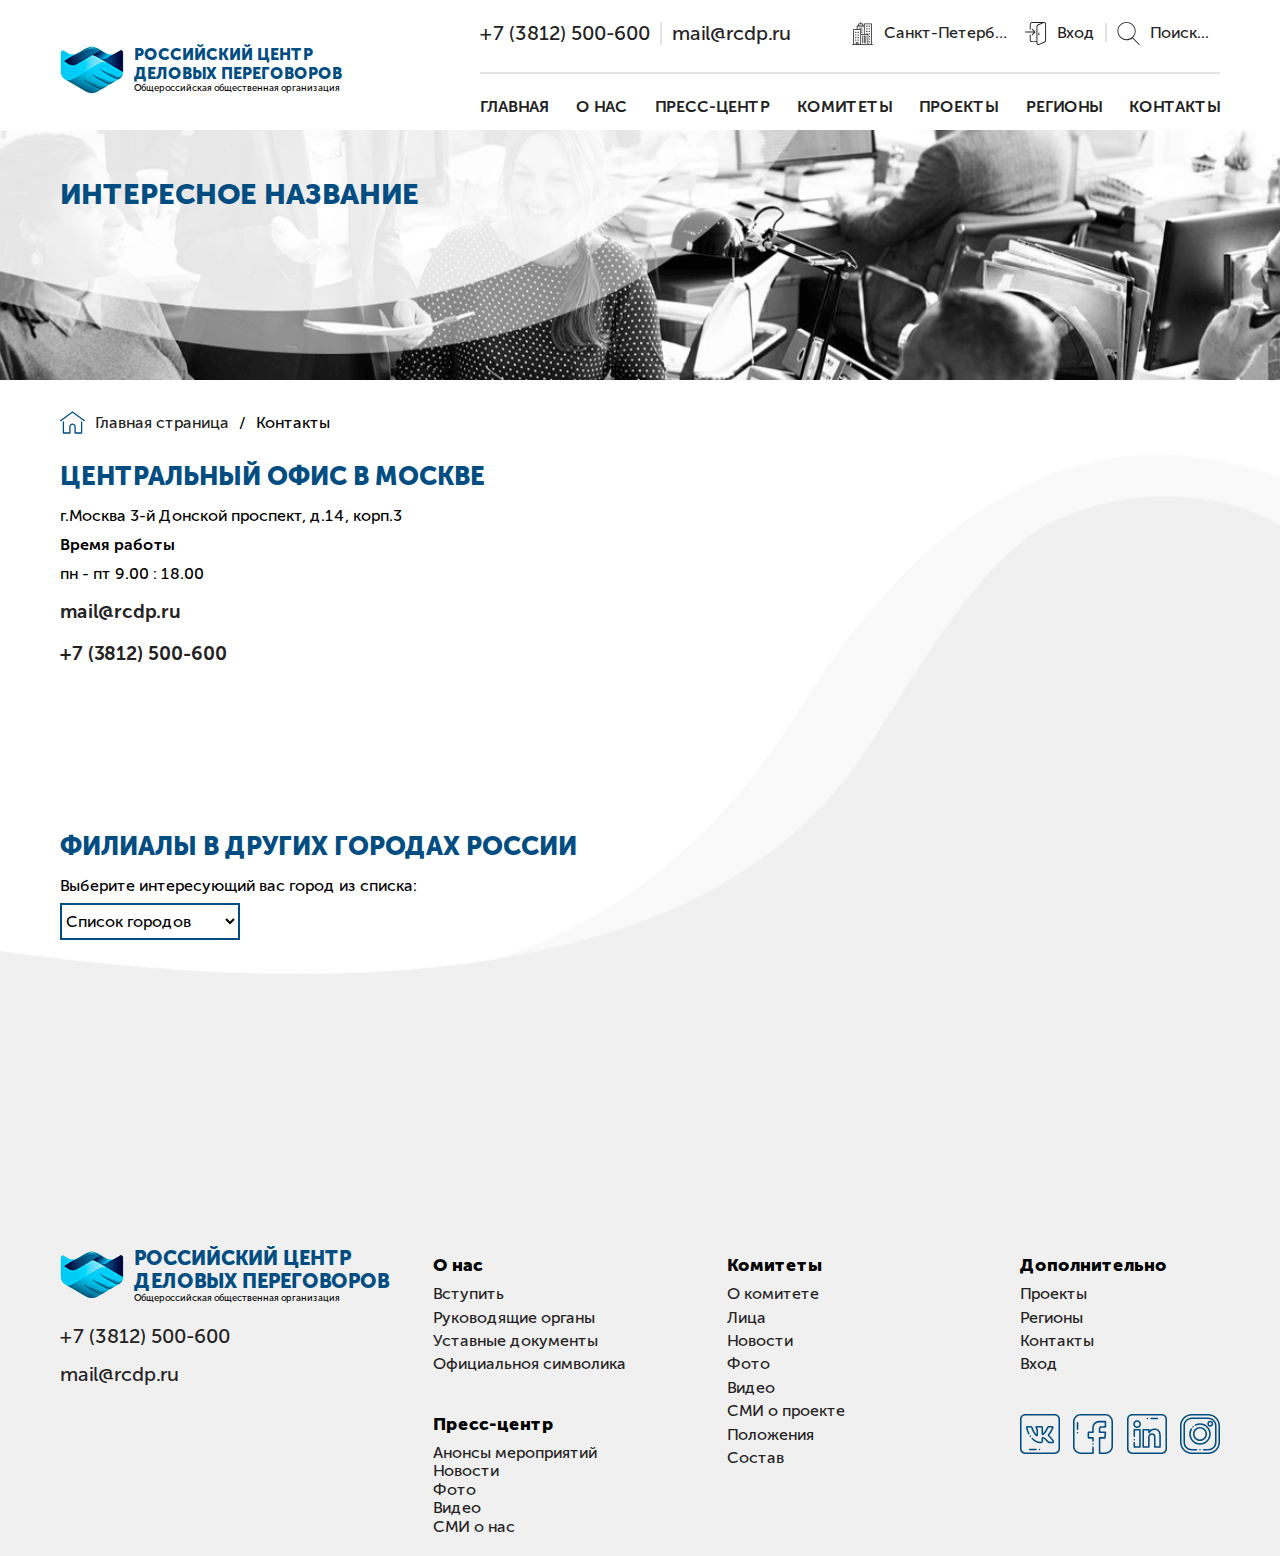
<file: contacts_page.html>
<!DOCTYPE html>
<html lang="ru-RU">
  <head>
    <meta charset="utf-8">
    <title>Контакты</title><!--[if IE]>
    <meta http-equiv="X-UA-Compatible" content="IE = edge"><![endif]-->
    <meta name="viewport" content="width=device-width,initial-scale=1">
    <meta name="keywords" content="">
    <link rel="stylesheet" type="text/css" href="static/css/styles.min.css">
    <link rel="shortcut icon" type="image/png" href="static/images/general/favIcon.png"><!--[if lt IE 9]>
    <script src="https://cdnjs.cloudflare.com/ajax/libs/html5shiv/3.7.3/html5shiv-printshiv.min.js"></script><![endif]-->
  </head>
  <body class="contacts_page-page">
    <div class="wrapper">
      <header class="header">
        <div class="header-top">
          <div class="header-top__container container">
            <div class="header__logo logo"><img class="header__logo-img logo-img" src="static/images/general/logo.png" alt="Российский центр деловых переговоров">
              <div class="header__logo-text logo-text">
                <p class="header__logo-title logo-title">Российский центр <br>деловых переговоров</p>
                <p class="header__logo-subtitle logo-subtitle">Общероссийская общественная организация</p>
              </div>
            </div>
            <div class="header-top__wrap">
              <div class="header__nav-top">
                <div class="header__nav-top-callback"><a class="phone" href="tel:+73812500600">+7 (3812) 500-600</a><a class="email" href="mailto:mail@rcdp.ru">mail@rcdp.ru</a></div>
                <div class="header__nav-top-userdata"><a class="location-link userdata-link js-popup-link-loc" href="#location-popup">
                    <svg class="svg-sprite-icon icon-location location">
                      <use xlink:href="static/images/svg/symbol/sprite.svg#location"></use>
                    </svg><a class="location-desc user-desc js-popup-link-loc" href="#location-popup" id="location-desc">Санкт-Петербург</a></a><a class="login-link userdata-link js-popup-link" href="#login-popup">
                    <svg class="svg-sprite-icon icon-login login">
                      <use xlink:href="static/images/svg/symbol/sprite.svg#login"></use>
                    </svg><a class="login-desc user-desc js-popup-link" href="#login-popup">Вход</a></a><a class="search-link userdata-link js-popup-link-loc" href="#search-popup">
                    <svg class="svg-sprite-icon icon-search search">
                      <use xlink:href="static/images/svg/symbol/sprite.svg#search"></use>
                    </svg><a class="search-desc user-desc js-popup-link-loc" href="#search-popup">Поиск...</a></a></div>
                <div class="location-choice mfp-hide" id="location-popup">
                  <div class="location-choice__header">
                    <input class="location-choice__input input-field" type="text" placeholder="Введите название города" maxlength="20" id="location-choice">
                  </div>
                  <input class="location-choice__button btn" type="submit" value="Подтвердить" id="location-button">
                  <div class="location-choice__body">
                    <ul class="location-choice__list">
                      <li class="location-choice__sity">Москва</li>
                      <li class="location-choice__sity">Санкт-Петербург</li>
                      <li class="location-choice__sity">Воронеж</li>
                      <li class="location-choice__sity">Ярославль</li>
                      <li class="location-choice__sity">Казань</li>
                      <li class="location-choice__sity">Саратов</li>
                      <li class="location-choice__sity">Ростов-на-Дону</li>
                      <li class="location-choice__sity">Красноярск</li>
                      <li class="location-choice__sity">Нижний Новгород</li>
                      <li class="location-choice__sity">Челябинск</li>
                      <li class="location-choice__sity">Екатеринбург</li>
                      <li class="location-choice__sity">Пермь</li>
                      <li class="location-choice__sity">Новосибирск</li>
                      <li class="location-choice__sity">Краснодар</li>
                      <li class="location-choice__sity">Волгоград</li>
                      <li class="location-choice__sity">Омск</li>
                      <li class="location-choice__sity">Якутск</li>
                      <li class="location-choice__sity">Магадан</li>
                    </ul>
                  </div>
                </div>
                <div class="login__header mfp-hide" id="login-popup">
                  <div class="login__header-top login-popup login__header-img" style="background-image:url('static/images/general/bg_cabinet.png')">
                    <div class="login__title">Вход в личный кабинет</div>
                    <div class="login__forms">
                      <form class="login__form" action=""><span class="login__form-label">Логин или email:</span>
                        <input class="input-field login__form-input" type="text" name="login" placeholder="Введите ваш логин или email" required><span class="login__form-label">Пароль:</span>
                        <input class="input-field login__form-input" type="password" name="password" placeholder="Введите ваш пароль" required><a class="login__form-text js-popup-link" href="#login-lost-pass-popup">Забыли пароль</a>
                      </form>
                      <div class="login__form">
                        <p class="login__form-label">Нет учетной записи?</p><a class="login__form-reg js-popup-link" href="#registration-popup">Пройти регистрацию</a>
                      </div>
                    </div>
                    <div class="login__button">
                      <input class="login__button-singin btn-login btn" type="submit" value="Вход">
                    </div>
                    <div class="login__check">
                      <input class="login__checkbox" type="checkbox"><span class="login__form-text">Запомнить меня</span>
                    </div>
                  </div>
                  <div class="login__header-bottom login-popup">
                    <div class="login__name">В личном кабинете вы можете:</div>
                    <ul class="login__list">
                      <li class="login__list-item">Подать заявку на оформление услуг </li>
                      <li class="login__list-item">Отправить необходимые документы </li>
                      <li class="login__list-item">Обратиться с вопросом к сотруднику </li>
                      <li class="login__list-item">Отслеживать статус ваших обращений </li>
                      <li class="login__list-item">Управлять подписками</li>
                    </ul>
                  </div>
                </div>
                <div class="login__header registration__header mfp-hide" id="registration-popup">
                  <div class="login__header-top registration__header-top login-popup login__header-img" style="background-image:url('static/images/general/bg_cabinet.png')">
                    <div class="login__title">Регистрация</div>
                    <div class="login__forms">
                      <form class="login__form" action=""><span class="login__form-label">Логин:</span>
                        <input class="input-field login__form-input" type="text" name="login" placeholder="Введите ваш логин" required><span class="login__form-label">Email:</span>
                        <input class="input-field login__form-input" type="text" name="email" placeholder="Введите ваш email" required><span class="login__form-label">Пароль:</span>
                        <input class="input-field login__form-input" type="password" name="password" placeholder="Введите ваш пароль" required><span class="login__form-label">Повторите пароль:</span>
                        <input class="input-field login__form-input" type="password" name="password" placeholder="Повторите пароль" required>
                      </form>
                      <div class="login__form">
                        <p class="login__form-label">Есть учетная запись?</p><a class="login__form-reg js-popup-link" href="#login-popup">Вход</a>
                      </div>
                    </div>
                    <div class="login__button">
                      <input class="login__button-register btn-login btn" type="submit" value="Регистрация">
                    </div>
                  </div>
                </div>
                <div class="login__header registration__header registration__header--complete mfp-hide">
                  <div class="login__header-top registration__header-top registration__header-top--complete login-popup login__header-img" style="background-image:url('static/images/general/bg_cabinet.png')">
                    <svg class="svg-sprite-icon icon-complete login__icon">
                      <use xlink:href="static/images/svg/symbol/sprite.svg#complete"></use>
                    </svg>
                    <div class="login__title">Успешная регистрация</div><span class="login__form-label login__form-label--complete">Проверьте ваш email и подтвердите адрес электронной почты</span>
                  </div>
                </div>
                <div class="login__header registration__header registration__header--lost mfp-hide" id="login-lost-pass-popup">
                  <div class="login__header-top registration__header-top registration__header-top--lost login-popup login__header-img" style="background-image:url('static/images/general/bg_cabinet.png')">
                    <div class="login__title">Восстановление пароля</div><span class="login__form-label login__form-label--lost">Введите email, использованный при регистрации:</span>
                    <input class="input-field login__form-input" type="text" name="email" placeholder="Введите ваш email" required>
                    <input class="login__button-register login__button-register--lost btn-login btn" type="submit" value="Отправить"><span class="login__form-label login__form-label--lost">На указаный email будет отправлено уведомление с инструкциями по восстановлению пароля</span>
                  </div>
                </div>
                <div class="search__form mfp-hide" id="search-popup">
                  <input class="input-field search-field" type="text" placeholder="Введите ваш запрос" maxlength="70">
                  <input class="search__button performance__group-button performance__group-button--search btn" type="submit" value="Найти">
                </div>
              </div>
              <ul class="header__nav">
                <li class="header__nav-item"><a class="header__nav-link" href="index.html">Главная</a></li>
                <li class="header__nav-item"><a class="header__nav-link" href="for_us_page.html">О нас</a></li>
                <li class="header__nav-item"><a class="header__nav-link" href="press_center_page.html">Пресс-центр</a></li>
                <li class="header__nav-item"><a class="header__nav-link" href="comitet_page.html">Комитеты</a></li>
                <li class="header__nav-item"><a class="header__nav-link" href="not_found_page.html">Проекты</a></li>
                <li class="header__nav-item"><a class="header__nav-link" href="not_found_page.html">Регионы</a></li>
                <li class="header__nav-item"><a class="header__nav-link" href="contacts_page.html">Контакты</a></li>
              </ul>
            </div>
            <button class="hamburger hamburger--squeeze"><span class="hamburger-box"><span class="hamburger-inner"></span></span></button>
          </div>
        </div>
      </header>
      <div class="content">
        <div class="header-main header-main-for-us header-img header-img-for-us" style="background-image:url('static/images/general/bg_other.png')">
          <div class="header-main__container header-main-for-us__container container">
            <div class="header-for-us__label">
              <h2 class="header__label-title block__title header-for-us__label-title">Интересное название</h2>
            </div>
          </div>
        </div>
        <section class="s-breadcrumbs">
          <div class="s-breadcrumbs__container container">
            <ul class="breadcrumbs">
              <svg class="svg-sprite-icon icon-home breadcrumbs__icon">
                <use xlink:href="static/images/svg/symbol/sprite.svg#home"></use>
              </svg>
              <li class="breadcrumbs__item"><a class="breadcrumbs__link block__text" href="index.html">Главная страница</a></li>
              <li class="breadcrumbs__item"><span class="breadcrumbs__link block__text">Контакты</span></li>
            </ul>
          </div>
        </section>
        <div class="contacts" style="background-image:url('static/images/general/bg2.png')">
          <div class="contacts__container container">
            <div class="contacts-main contacts-main--main">
              <div class="contacts-main__desc contacts-main__desc--main">
                <h2 class="contacts-main__title block__title block__title--contacts">Центральный офис в Москве</h2>
                <p class="contacts-main__text block__text">г.Москва 3-й Донской проспект, д.14, корп.3</p>
                <p class="contacts-main__text block__text block__text--bold">Время работы</p>
                <p class="contacts-main__text block__text">пн - пт 9.00 : 18.00</p>
                <div class="contacts-main__callback"><a class="email" href="mailto:mail@rcdp.ru">mail@rcdp.ru</a><a class="phone" href="tel:+73812500600">+7 (3812) 500-600</a></div>
              </div>
              <div class="contacts-map contacts-map--main">
                <div class="contacts-map__map" id="map-main"></div>
              </div>
            </div>
            <div class="contacts-main contacts-main--other">
              <div class="contacts-main__desc contacts-main__desc--other">
                <h2 class="contacts-main__title block__title block__title--contacts">Филиалы в других городах России</h2>
                <p class="contacts-main__text block__text">Выберите интересующий вас город из списка:</p>
                <div class="contacts-main__select">
                  <form action="" name="formsity">
                    <select class="contacts-main__list" name="selectsity" id="js-select">
                      <option class="contacts-main__item block__text js-option" disabled selected>Список городов</option>
                      <option class="contacts-main__item block__text js-option" value="59.921033, 30.343176">Санкт-Петербург</option>
                      <option class="contacts-main__item block__text js-option" value="51.652058, 39.189156">Воронеж</option>
                      <option class="contacts-main__item block__text js-option" value="57.6299420, 39.876888">Ярославль</option>
                      <option class="contacts-main__item block__text js-option" value="55.793444, 49.136435">Казань</option>
                      <option class="contacts-main__item block__text js-option" value="51.536189, 46.028453">Саратов</option>
                      <option class="contacts-main__item block__text js-option" value="47.2272065, 39.735799">Ростов-на-Дону</option>
                      <option class="contacts-main__item block__text js-option" value="56.0132605, 92.872954">Красноярск</option>
                      <option class="contacts-main__item block__text js-option" value="56.3134477, 43.999648">Нижний Новгород</option>
                      <option class="contacts-main__item block__text js-option" value="55.175117, 61.440449">Челябинск</option>
                      <option class="contacts-main__item block__text js-option" value="56.8340337, 60.592365">Екатеринбург</option>
                      <option class="contacts-main__item block__text js-option" value="58.0108483, 56.250899">Пермь</option>
                      <option class="contacts-main__item block__text js-option" value="55.0446509, 82.927285">Новосибирск</option>
                      <option class="contacts-main__item block__text js-option" value="45.040093, 38.96164">Краснодар</option>
                      <option class="contacts-main__item block__text js-option" value="48.726335, 44.5009830">Волгоград</option>
                      <option class="contacts-main__item block__text js-option" value="54.995217, 73.368344">Омск</option>
                      <option class="contacts-main__item block__text js-option" value="62.031156, 129.720592">Якутск</option>
                      <option class="contacts-main__item block__text js-option" value="59.5621638, 150.810558">Магадан</option>
                    </select>
                  </form>
                </div>
                <p class="contacts-main__text block__text" id="js-address"></p>
                <p class="contacts-main__text block__text block__text--bold" id="js-time-str"></p>
                <p class="contacts-main__text block__text" id="js-time-num"></p>
                <div class="contacts-main__callback"><a class="emai" href="mailto:st-peter-mail@rcdp.ru" id="js-email"></a><a class="phone" href="tel:+73815100900" id="js-phone"></a></div>
              </div>
              <div class="contacts-map contacts-map--other">
                <div class="contacts-map__map" id="map-other"></div>
              </div>
            </div>
          </div>
        </div>
        <script src="https://api-maps.yandex.ru/2.1/?lang=ru_RU" type="text/javascript"></script>
      </div>
      <footer class="footer">
        <div class="footer__container container">
          <div class="footer__contacts footer__group">
            <div class="footer__logo"><img class="footer__logo-img logo-img" src="static/images/general/logo.png" alt="Российский центр деловых переговоров">
              <div class="footer__logo-text">
                <p class="footer__logo-title logo-title">Российский центр <br>деловых переговоров</p>
                <p class="footer__logo-subtitle logo-subtitle">Общероссийская общественная организация</p>
              </div>
            </div><a class="phone phone-footer" href="tel:+73812500600">+7 (3812) 500-600</a><a class="email email-footer" href="mailto:mail@rcdp.ru">mail@rcdp.ru</a>
          </div>
          <div class="footer__for_us footer__group">
            <h5 class="for_us__title footer__title">О нас</h5>
            <ul class="for_us__nav footer__nav">
              <li class="for_us__list"><a class="for_us__link footer__link" href="for_us_page.html">Вступить</a></li>
              <li class="for_us__list"><a class="for_us__link footer__link" href="for_us_page.html">Руководящие органы</a></li>
              <li class="for_us__list"><a class="for_us__link footer__link" href="for_us_page.html">Уставные документы</a></li>
              <li class="for_us__list"><a class="for_us__link footer__link" href="for_us_page.html">Официальноя символика</a></li>
            </ul>
            <h5 class="for_us__title footer__title">Пресс-центр</h5>
            <ul class="for_us__nav">
              <li class="for_us__list"><a class="for_us__link footer__link" href="press_center_page.html">Анонсы мероприятий</a></li>
              <li class="for_us__list"><a class="for_us__link footer__link" href="press_center_page.html">Новости</a></li>
              <li class="for_us__list"><a class="for_us__link footer__link" href="press_center_page.html">Фото</a></li>
              <li class="for_us__list"><a class="for_us__link footer__link" href="press_center_page.html">Видео</a></li>
              <li class="for_us__list"><a class="for_us__link footer__link" href="press_center_page.html">СМИ о нас			</a></li>
            </ul>
          </div>
          <div class="footer__comitet footer__group">
            <h5 class="comitet__title footer__title">Комитеты</h5>
            <ul class="comitet__nav footer__nav">
              <li class="comitet__list"><a class="comitet__link footer__link" href="comitet_page.html">О комитете</a></li>
              <li class="comitet__list"><a class="comitet__link footer__link" href="comitet_page.html">Лица</a></li>
              <li class="comitet__list"><a class="comitet__link footer__link" href="comitet_page.html">Новости</a></li>
              <li class="comitet__list"><a class="comitet__link footer__link" href="comitet_page.html">Фото</a></li>
              <li class="comitet__list"><a class="comitet__link footer__link" href="comitet_page.html">Видео</a></li>
              <li class="comitet__list"><a class="comitet__link footer__link" href="comitet_page.html">СМИ о проекте</a></li>
              <li class="comitet__list"><a class="comitet__link footer__link" href="comitet_page.html">Положения</a></li>
              <li class="comitet__list"><a class="comitet__link footer__link" href="comitet_page.html">Состав</a></li>
            </ul>
          </div>
          <div class="footer__social footer__group">
            <div class="social-menu">
              <h5 class="social__title footer__title">Дополнительно</h5>
              <ul class="social__nav footer__nav">
                <li class="social__list"><a class="social__link footer__link" href="not_found_page.html">Проекты</a></li>
                <li class="social__list"><a class="social__link footer__link" href="not_found_page.html">Регионы</a></li>
                <li class="social__list"><a class="social__link footer__link" href="contacts_page.html">Контакты</a></li>
                <li class="social__list"><a class="social__link footer__link js-footer-login js-popup-link" href="#login-popup">Вход</a></li>
              </ul>
            </div>
            <div class="social-icons footer__social-icons"><a href="https://vk.com/">
                <svg class="svg-sprite-icon icon-vk social__icon">
                  <use xlink:href="static/images/svg/symbol/sprite.svg#vk"></use>
                </svg></a><a href="https://www.facebook.com/">
                <svg class="svg-sprite-icon icon-fb social__icon">
                  <use xlink:href="static/images/svg/symbol/sprite.svg#fb"></use>
                </svg></a><a href="https://www.linkedin.com/">
                <svg class="svg-sprite-icon icon-liin social__icon">
                  <use xlink:href="static/images/svg/symbol/sprite.svg#liin"></use>
                </svg></a><a href="https://www.instagram.com/">
                <svg class="svg-sprite-icon icon-inst social__icon">
                  <use xlink:href="static/images/svg/symbol/sprite.svg#inst"></use>
                </svg></a></div>
          </div>
        </div>
      </footer>
      <svg class="svg-sprite-icon icon-scroll_up button__scroll_up">
        <use xlink:href="static/images/svg/symbol/sprite.svg#scroll_up"></use>
      </svg>
    </div>
    <script src="static/js/jquery-3.3.1.min.js"></script>
    <script src="static/js/libs.min.js"></script>
    <script src="https://api-maps.yandex.ru/2.1/?lang=ru_RU" type="text/javascript"></script>
    <script src="static/js/main.js"></script>
  </body>
</html>
</file>
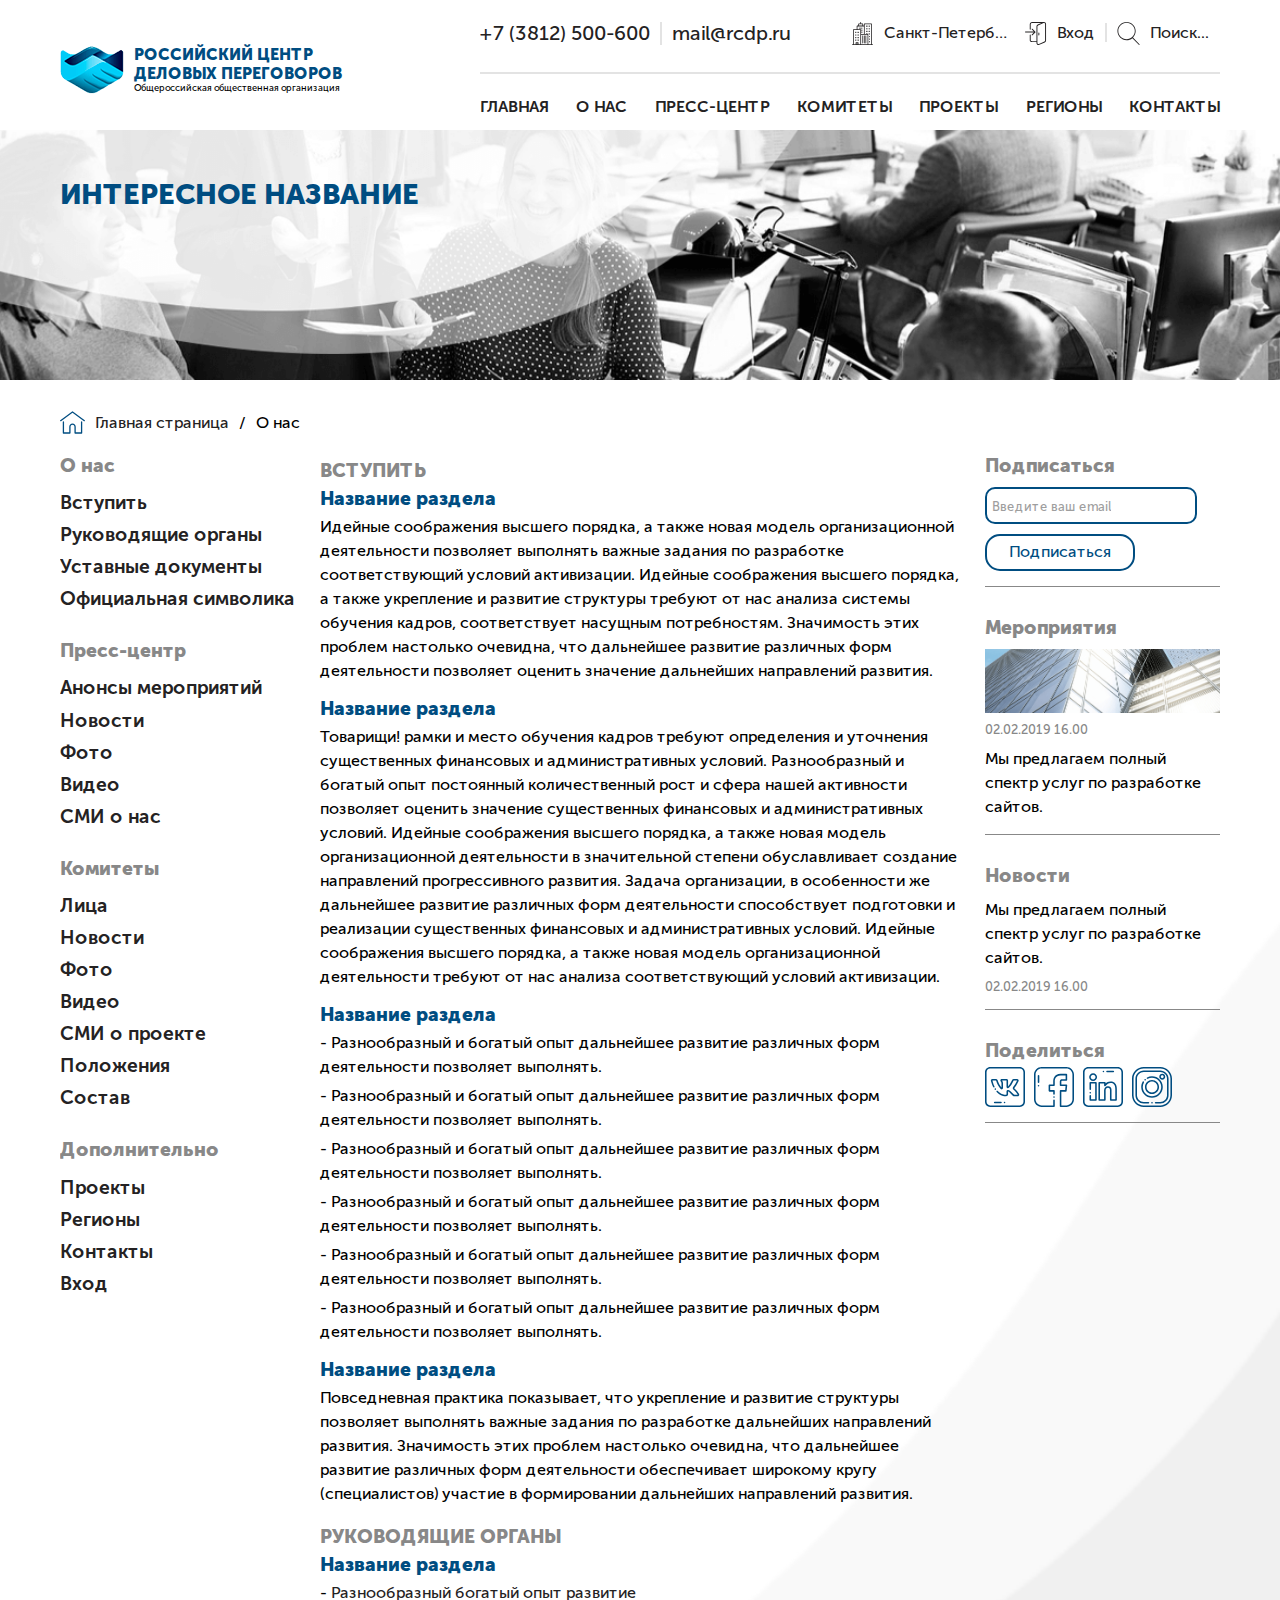
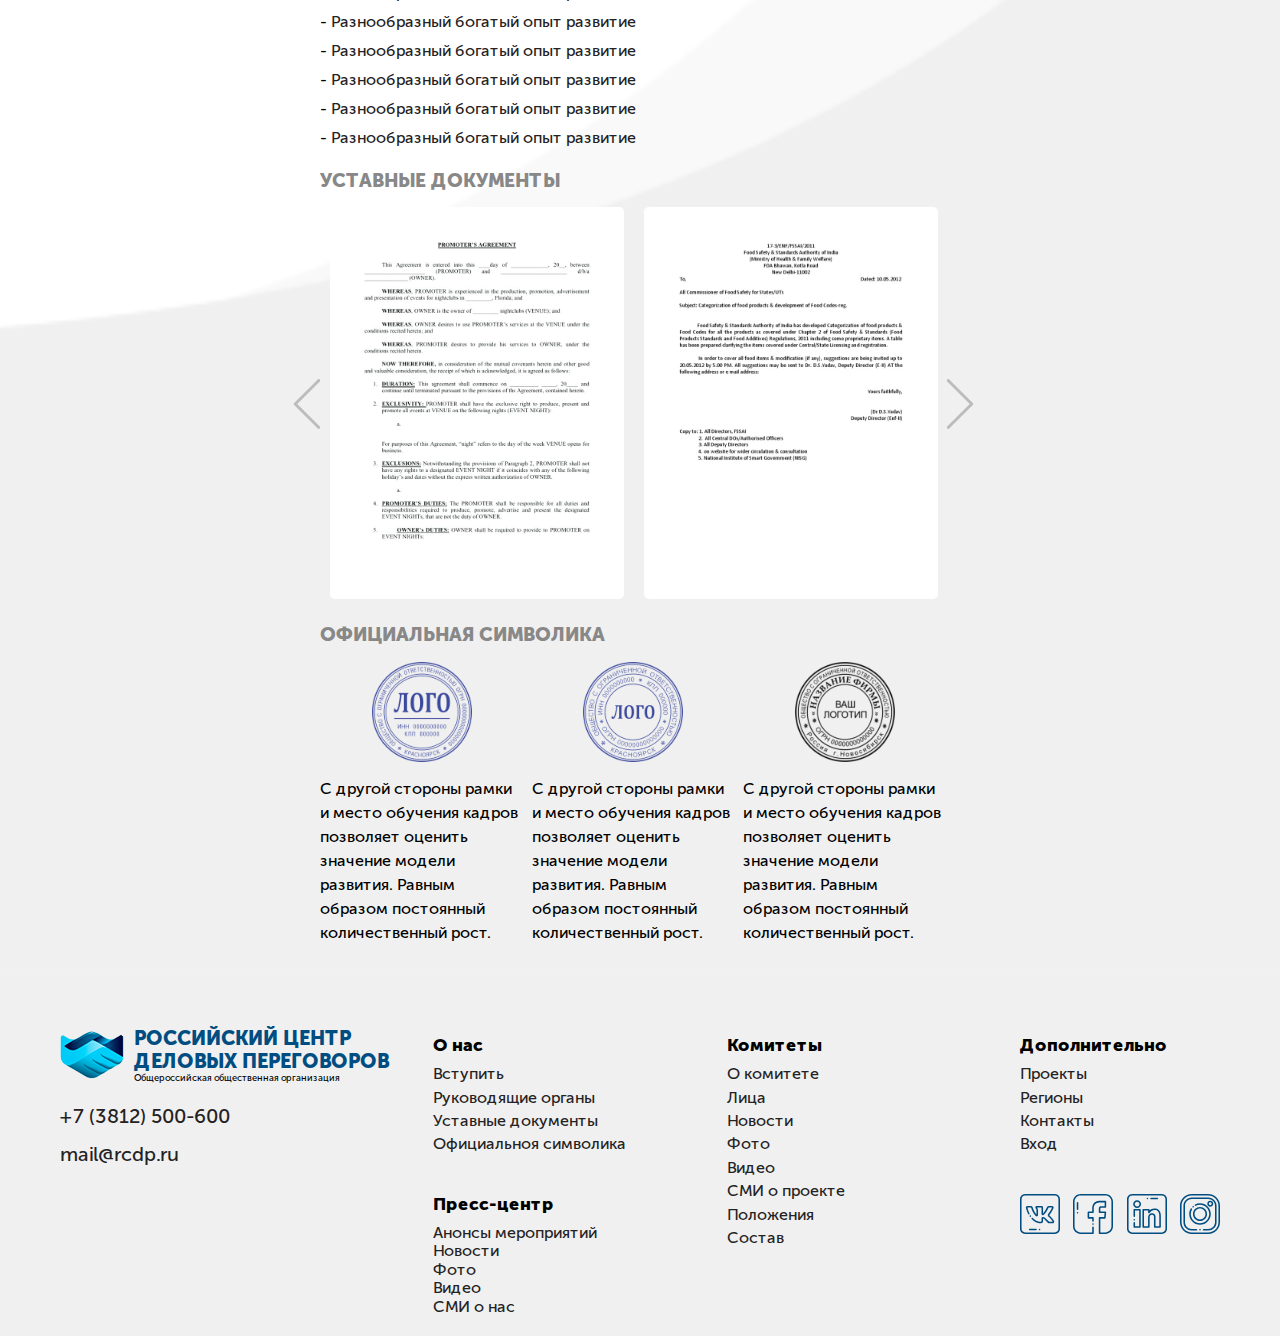
<file: for_us_page.html>
<!DOCTYPE html>
<html lang="ru-RU">
  <head>
    <meta charset="utf-8">
    <title>О нас</title><!--[if IE]>
    <meta http-equiv="X-UA-Compatible" content="IE = edge"><![endif]-->
    <meta name="viewport" content="width=device-width,initial-scale=1">
    <meta name="keywords" content="">
    <link rel="stylesheet" type="text/css" href="static/css/styles.min.css">
    <link rel="shortcut icon" type="image/png" href="static/images/general/favIcon.png"><!--[if lt IE 9]>
    <script src="https://cdnjs.cloudflare.com/ajax/libs/html5shiv/3.7.3/html5shiv-printshiv.min.js"></script><![endif]-->
  </head>
  <body class="for_us_page-page">
    <div class="wrapper">
      <header class="header">
        <div class="header-top">
          <div class="header-top__container container">
            <div class="header__logo logo"><img class="header__logo-img logo-img" src="static/images/general/logo.png" alt="Российский центр деловых переговоров">
              <div class="header__logo-text logo-text">
                <p class="header__logo-title logo-title">Российский центр <br>деловых переговоров</p>
                <p class="header__logo-subtitle logo-subtitle">Общероссийская общественная организация</p>
              </div>
            </div>
            <div class="header-top__wrap">
              <div class="header__nav-top">
                <div class="header__nav-top-callback"><a class="phone" href="tel:+73812500600">+7 (3812) 500-600</a><a class="email" href="mailto:mail@rcdp.ru">mail@rcdp.ru</a></div>
                <div class="header__nav-top-userdata"><a class="location-link userdata-link js-popup-link-loc" href="#location-popup">
                    <svg class="svg-sprite-icon icon-location location">
                      <use xlink:href="static/images/svg/symbol/sprite.svg#location"></use>
                    </svg><a class="location-desc user-desc js-popup-link-loc" href="#location-popup" id="location-desc">Санкт-Петербург</a></a><a class="login-link userdata-link js-popup-link" href="#login-popup">
                    <svg class="svg-sprite-icon icon-login login">
                      <use xlink:href="static/images/svg/symbol/sprite.svg#login"></use>
                    </svg><a class="login-desc user-desc js-popup-link" href="#login-popup">Вход</a></a><a class="search-link userdata-link js-popup-link-loc" href="#search-popup">
                    <svg class="svg-sprite-icon icon-search search">
                      <use xlink:href="static/images/svg/symbol/sprite.svg#search"></use>
                    </svg><a class="search-desc user-desc js-popup-link-loc" href="#search-popup">Поиск...</a></a></div>
                <div class="location-choice mfp-hide" id="location-popup">
                  <div class="location-choice__header">
                    <input class="location-choice__input input-field" type="text" placeholder="Введите название города" maxlength="20" id="location-choice">
                  </div>
                  <input class="location-choice__button btn" type="submit" value="Подтвердить" id="location-button">
                  <div class="location-choice__body">
                    <ul class="location-choice__list">
                      <li class="location-choice__sity">Москва</li>
                      <li class="location-choice__sity">Санкт-Петербург</li>
                      <li class="location-choice__sity">Воронеж</li>
                      <li class="location-choice__sity">Ярославль</li>
                      <li class="location-choice__sity">Казань</li>
                      <li class="location-choice__sity">Саратов</li>
                      <li class="location-choice__sity">Ростов-на-Дону</li>
                      <li class="location-choice__sity">Красноярск</li>
                      <li class="location-choice__sity">Нижний Новгород</li>
                      <li class="location-choice__sity">Челябинск</li>
                      <li class="location-choice__sity">Екатеринбург</li>
                      <li class="location-choice__sity">Пермь</li>
                      <li class="location-choice__sity">Новосибирск</li>
                      <li class="location-choice__sity">Краснодар</li>
                      <li class="location-choice__sity">Волгоград</li>
                      <li class="location-choice__sity">Омск</li>
                      <li class="location-choice__sity">Якутск</li>
                      <li class="location-choice__sity">Магадан</li>
                    </ul>
                  </div>
                </div>
                <div class="login__header mfp-hide" id="login-popup">
                  <div class="login__header-top login-popup login__header-img" style="background-image:url('static/images/general/bg_cabinet.png')">
                    <div class="login__title">Вход в личный кабинет</div>
                    <div class="login__forms">
                      <form class="login__form" action=""><span class="login__form-label">Логин или email:</span>
                        <input class="input-field login__form-input" type="text" name="login" placeholder="Введите ваш логин или email" required><span class="login__form-label">Пароль:</span>
                        <input class="input-field login__form-input" type="password" name="password" placeholder="Введите ваш пароль" required><a class="login__form-text js-popup-link" href="#login-lost-pass-popup">Забыли пароль</a>
                      </form>
                      <div class="login__form">
                        <p class="login__form-label">Нет учетной записи?</p><a class="login__form-reg js-popup-link" href="#registration-popup">Пройти регистрацию</a>
                      </div>
                    </div>
                    <div class="login__button">
                      <input class="login__button-singin btn-login btn" type="submit" value="Вход">
                    </div>
                    <div class="login__check">
                      <input class="login__checkbox" type="checkbox"><span class="login__form-text">Запомнить меня</span>
                    </div>
                  </div>
                  <div class="login__header-bottom login-popup">
                    <div class="login__name">В личном кабинете вы можете:</div>
                    <ul class="login__list">
                      <li class="login__list-item">Подать заявку на оформление услуг </li>
                      <li class="login__list-item">Отправить необходимые документы </li>
                      <li class="login__list-item">Обратиться с вопросом к сотруднику </li>
                      <li class="login__list-item">Отслеживать статус ваших обращений </li>
                      <li class="login__list-item">Управлять подписками</li>
                    </ul>
                  </div>
                </div>
                <div class="login__header registration__header mfp-hide" id="registration-popup">
                  <div class="login__header-top registration__header-top login-popup login__header-img" style="background-image:url('static/images/general/bg_cabinet.png')">
                    <div class="login__title">Регистрация</div>
                    <div class="login__forms">
                      <form class="login__form" action=""><span class="login__form-label">Логин:</span>
                        <input class="input-field login__form-input" type="text" name="login" placeholder="Введите ваш логин" required><span class="login__form-label">Email:</span>
                        <input class="input-field login__form-input" type="text" name="email" placeholder="Введите ваш email" required><span class="login__form-label">Пароль:</span>
                        <input class="input-field login__form-input" type="password" name="password" placeholder="Введите ваш пароль" required><span class="login__form-label">Повторите пароль:</span>
                        <input class="input-field login__form-input" type="password" name="password" placeholder="Повторите пароль" required>
                      </form>
                      <div class="login__form">
                        <p class="login__form-label">Есть учетная запись?</p><a class="login__form-reg js-popup-link" href="#login-popup">Вход</a>
                      </div>
                    </div>
                    <div class="login__button">
                      <input class="login__button-register btn-login btn" type="submit" value="Регистрация">
                    </div>
                  </div>
                </div>
                <div class="login__header registration__header registration__header--complete mfp-hide">
                  <div class="login__header-top registration__header-top registration__header-top--complete login-popup login__header-img" style="background-image:url('static/images/general/bg_cabinet.png')">
                    <svg class="svg-sprite-icon icon-complete login__icon">
                      <use xlink:href="static/images/svg/symbol/sprite.svg#complete"></use>
                    </svg>
                    <div class="login__title">Успешная регистрация</div><span class="login__form-label login__form-label--complete">Проверьте ваш email и подтвердите адрес электронной почты</span>
                  </div>
                </div>
                <div class="login__header registration__header registration__header--lost mfp-hide" id="login-lost-pass-popup">
                  <div class="login__header-top registration__header-top registration__header-top--lost login-popup login__header-img" style="background-image:url('static/images/general/bg_cabinet.png')">
                    <div class="login__title">Восстановление пароля</div><span class="login__form-label login__form-label--lost">Введите email, использованный при регистрации:</span>
                    <input class="input-field login__form-input" type="text" name="email" placeholder="Введите ваш email" required>
                    <input class="login__button-register login__button-register--lost btn-login btn" type="submit" value="Отправить"><span class="login__form-label login__form-label--lost">На указаный email будет отправлено уведомление с инструкциями по восстановлению пароля</span>
                  </div>
                </div>
                <div class="search__form mfp-hide" id="search-popup">
                  <input class="input-field search-field" type="text" placeholder="Введите ваш запрос" maxlength="70">
                  <input class="search__button performance__group-button performance__group-button--search btn" type="submit" value="Найти">
                </div>
              </div>
              <ul class="header__nav">
                <li class="header__nav-item"><a class="header__nav-link" href="index.html">Главная</a></li>
                <li class="header__nav-item"><a class="header__nav-link" href="for_us_page.html">О нас</a></li>
                <li class="header__nav-item"><a class="header__nav-link" href="press_center_page.html">Пресс-центр</a></li>
                <li class="header__nav-item"><a class="header__nav-link" href="comitet_page.html">Комитеты</a></li>
                <li class="header__nav-item"><a class="header__nav-link" href="not_found_page.html">Проекты</a></li>
                <li class="header__nav-item"><a class="header__nav-link" href="not_found_page.html">Регионы</a></li>
                <li class="header__nav-item"><a class="header__nav-link" href="contacts_page.html">Контакты</a></li>
              </ul>
            </div>
            <button class="hamburger hamburger--squeeze"><span class="hamburger-box"><span class="hamburger-inner"></span></span></button>
          </div>
        </div>
      </header>
      <div class="content">
        <div class="header-main header-main-for-us header-img header-img-for-us" style="background-image:url('static/images/general/bg_other.png')">
          <div class="header-main__container header-main-for-us__container container">
            <div class="header-for-us__label">
              <h2 class="header__label-title block__title header-for-us__label-title">Интересное название</h2>
            </div>
          </div>
        </div>
        <section class="s-breadcrumbs">
          <div class="s-breadcrumbs__container container">
            <ul class="breadcrumbs">
              <svg class="svg-sprite-icon icon-home breadcrumbs__icon">
                <use xlink:href="static/images/svg/symbol/sprite.svg#home"></use>
              </svg>
              <li class="breadcrumbs__item"><a class="breadcrumbs__link block__text" href="index.html">Главная страница</a></li>
              <li class="breadcrumbs__item"><span class="breadcrumbs__link block__text">О нас</span></li>
            </ul>
          </div>
        </section>
        <div class="for-us-page" style="background-image:url('static/images/general/bg2.png')">
          <div class="for-us-page__container container">
            <div class="for-us-page__saidbar for-us-page__saidbar-left">
              <ul class="for-us-page__nav for-us-page__title">О нас
                <li class="for-us-page__list"><a class="for-us-page__link" href="for_us_page.html">Вступить</a></li>
                <li class="for-us-page__list"><a class="for-us-page__link" href="for_us_page.html">Руководящие органы</a></li>
                <li class="for-us-page__list"><a class="for-us-page__link" href="for_us_page.html">Уставные документы</a></li>
                <li class="for-us-page__list"><a class="for-us-page__link" href="for_us_page.html">Официальная символика</a></li>
              </ul>
              <ul class="for-us-page__nav for-us-page__title">Пресс-центр
                <li class="for-us-page__list"><a class="for-us-page__link" href="press_center_page.html">Анонсы мероприятий</a></li>
                <li class="for-us-page__list"><a class="for-us-page__link" href="press_center_page.html">Новости</a></li>
                <li class="for-us-page__list"><a class="for-us-page__link" href="press_center_page.html">Фото</a></li>
                <li class="for-us-page__list"><a class="for-us-page__link" href="press_center_page.html">Видео	</a></li>
                <li class="for-us-page__list"><a class="for-us-page__link" href="press_center_page.html">СМИ о нас</a></li>
              </ul>
              <ul class="for-us-page__nav for-us-page__title">Комитеты
                <li class="for-us-page__list"><a class="for-us-page__link" href="comitet_page.html">Лица</a></li>
                <li class="for-us-page__list"><a class="for-us-page__link" href="comitet_page.html">Новости</a></li>
                <li class="for-us-page__list"><a class="for-us-page__link" href="comitet_page.html">Фото	</a></li>
                <li class="for-us-page__list"><a class="for-us-page__link" href="comitet_page.html">Видео</a></li>
                <li class="for-us-page__list"><a class="for-us-page__link" href="comitet_page.html">СМИ о проекте</a></li>
                <li class="for-us-page__list"><a class="for-us-page__link" href="comitet_page.html">Положения</a></li>
                <li class="for-us-page__list"><a class="for-us-page__link" href="comitet_page.html">Состав</a></li>
              </ul>
              <ul class="for-us-page__nav for-us-page__title">Дополнительно
                <li class="for-us-page__list"><a class="for-us-page__link" href="not_found_page.html">Проекты</a></li>
                <li class="for-us-page__list"><a class="for-us-page__link" href="not_found_page.html">Регионы</a></li>
                <li class="for-us-page__list"><a class="for-us-page__link" href="contacts_page.html">Контакты</a></li>
                <li class="for-us-page__list"><a class="for-us-page__link js-footer-login js-popup-link" href="#login-popup">Вход</a></li>
              </ul>
            </div>
            <svg class="svg-sprite-icon icon-next saidbar-arrow-left">
              <use xlink:href="static/images/svg/symbol/sprite.svg#next"></use>
            </svg>
            <div class="for-us-page__main">
              <h2 class="for-us-page__title block__title">Вступить</h2>
              <h5 class="for-us-page__title for-us-page__title-text">Название раздела</h5>
              <p class="for-us-page__part block__text">Идейные соображения высшего порядка, а также новая модель организационной деятельности позволяет выполнять важные задания по разработке соответствующий условий активизации. Идейные соображения высшего порядка, а также укрепление и развитие структуры требуют от нас анализа системы обучения кадров, соответствует насущным потребностям. Значимость этих проблем настолько очевидна, что дальнейшее развитие различных форм деятельности позволяет оценить значение дальнейших направлений развития.</p>
              <h5 class="for-us-page__title for-us-page__title-text">Название раздела</h5>
              <p class="for-us-page__part block__text">Товарищи! рамки и место обучения кадров требуют определения и уточнения существенных финансовых и административных условий. Разнообразный и богатый опыт постоянный количественный рост и сфера нашей активности позволяет оценить значение существенных финансовых и административных условий. Идейные соображения высшего порядка, а также новая модель организационной деятельности в значительной степени обуславливает создание направлений прогрессивного развития. Задача организации, в особенности же дальнейшее развитие различных форм деятельности способствует подготовки и реализации существенных финансовых и административных условий. Идейные соображения высшего порядка, а также новая модель организационной деятельности требуют от нас анализа соответствующий условий активизации.</p>
              <h5 class="for-us-page__title for-us-page__title-text">Название раздела</h5>
              <ul class="for-us-page__listing">
                <li class="for-us-page__item block__text">Разнообразный и богатый опыт дальнейшее развитие различных форм деятельности позволяет выполнять.</li>
                <li class="for-us-page__item block__text">Разнообразный и богатый опыт дальнейшее развитие различных форм деятельности позволяет выполнять.</li>
                <li class="for-us-page__item block__text">Разнообразный и богатый опыт дальнейшее развитие различных форм деятельности позволяет выполнять.</li>
                <li class="for-us-page__item block__text">Разнообразный и богатый опыт дальнейшее развитие различных форм деятельности позволяет выполнять.</li>
                <li class="for-us-page__item block__text">Разнообразный и богатый опыт дальнейшее развитие различных форм деятельности позволяет выполнять.</li>
                <li class="for-us-page__item block__text">Разнообразный и богатый опыт дальнейшее развитие различных форм деятельности позволяет выполнять.</li>
              </ul>
              <h5 class="for-us-page__title for-us-page__title-text">Название раздела</h5>
              <p class="for-us-page__part block__text">Повседневная практика показывает, что укрепление и развитие структуры позволяет выполнять важные задания по разработке дальнейших направлений развития. Значимость этих проблем настолько очевидна, что дальнейшее развитие различных форм деятельности обеспечивает широкому кругу (специалистов) участие в формировании дальнейших направлений развития.</p>
              <h2 class="for-us-page__title block__title">Руководящие органы</h2>
              <h5 class="for-us-page__title for-us-page__title-text">Название раздела</h5>
              <div class="for-us-page__wrapper">
                <ul class="for-us-page__listing">
                  <li class="for-us-page__item block__text"><a href="#">Разнообразный богатый опыт развитие</a></li>
                  <li class="for-us-page__item block__text"><a href="#">Разнообразный богатый опыт развитие</a></li>
                  <li class="for-us-page__item block__text"><a href="#">Разнообразный богатый опыт развитие</a></li>
                  <li class="for-us-page__item block__text"><a href="#">Разнообразный богатый опыт развитие</a></li>
                  <li class="for-us-page__item block__text"><a href="#">Разнообразный богатый опыт развитие</a></li>
                  <li class="for-us-page__item block__text"><a href="#">Разнообразный богатый опыт развитие</a></li>
                </ul>
              </div>
              <h2 class="for-us-page__title block__title">Уставные документы</h2>
              <div class="for-us-page__photo-block for-us-page__doc-block js-slider-other">
                <div class="doc"><a class="doc__link" href="https://www.xeroxscanners.com/downloads/Manuals/XMS/PDF_Converter_Pro_Quick_Reference_Guide.RU.pdf" title="Показать PdF-файл"><img class="doc__img" src="static/images/content/doc1.jpg" alt="Фото уставного документа">
                    <div class="doc__hover">
                      <svg class="svg-sprite-icon icon-pdf doc__icon">
                        <use xlink:href="static/images/svg/symbol/sprite.svg#pdf"></use>
                      </svg><span class="doc__text block__text">Показать PDF</span>
                    </div></a></div>
                <div class="doc"><a class="doc__link" href="https://www.xeroxscanners.com/downloads/Manuals/XMS/PDF_Converter_Pro_Quick_Reference_Guide.RU.pdf" title="Показать PdF-файл"><img class="doc__img" src="static/images/content/doc2.jpg" alt="Фото уставного документа">
                    <div class="doc__hover">
                      <svg class="svg-sprite-icon icon-pdf doc__icon">
                        <use xlink:href="static/images/svg/symbol/sprite.svg#pdf"></use>
                      </svg><span class="doc__text block__text">Показать PDF</span>
                    </div></a></div>
                <div class="doc"><a class="doc__link" href="https://www.xeroxscanners.com/downloads/Manuals/XMS/PDF_Converter_Pro_Quick_Reference_Guide.RU.pdf" title="Показать PdF-файл"><img class="doc__img" src="static/images/content/doc3.jpg" alt="Фото уставного документа">
                    <div class="doc__hover">
                      <svg class="svg-sprite-icon icon-pdf doc__icon">
                        <use xlink:href="static/images/svg/symbol/sprite.svg#pdf"></use>
                      </svg><span class="doc__text block__text">Показать PDF</span>
                    </div></a></div>
                <div class="doc"><a class="doc__link" href="https://www.xeroxscanners.com/downloads/Manuals/XMS/PDF_Converter_Pro_Quick_Reference_Guide.RU.pdf" title="Показать PdF-файл"><img class="doc__img" src="static/images/content/doc4.jpg" alt="Фото уставного документа">
                    <div class="doc__hover">
                      <svg class="svg-sprite-icon icon-pdf doc__icon">
                        <use xlink:href="static/images/svg/symbol/sprite.svg#pdf"></use>
                      </svg><span class="doc__text block__text">Показать PDF</span>
                    </div></a></div>
              </div>
              <div class="slider-arrow">
                <svg class="svg-sprite-icon icon-arr_next slider-arrow-next">
                  <use xlink:href="static/images/svg/symbol/sprite.svg#arr_next"></use>
                </svg>
                <svg class="svg-sprite-icon icon-arr_back slider-arrow-back">
                  <use xlink:href="static/images/svg/symbol/sprite.svg#arr_back"></use>
                </svg>
              </div>
              <h2 class="for-us-page__title block__title">Официальная символика</h2>
              <div class="for-us-page__photo-block for-us-page__simbol-block">
                <div class="photo-block__group"><img class="photo-block__group-img" src="static/images/content/sim1.png" alt="Фото символики">
                  <p class="for-us-page__part block__text">С другой стороны рамки и место обучения кадров позволяет оценить значение модели развития. Равным образом постоянный количественный рост.</p>
                </div>
                <div class="photo-block__group"><img class="photo-block__group-img" src="static/images/content/sim2.png" alt="Фото символики">
                  <p class="for-us-page__part block__text">С другой стороны рамки и место обучения кадров позволяет оценить значение модели развития. Равным образом постоянный количественный рост.</p>
                </div>
                <div class="photo-block__group"><img class="photo-block__group-img" src="static/images/content/sim3.png" alt="Фото символики">
                  <p class="for-us-page__part block__text">С другой стороны рамки и место обучения кадров позволяет оценить значение модели развития. Равным образом постоянный количественный рост.</p>
                </div>
              </div>
            </div>
            <div class="for-us-page__saidbar for-us-page__saidbar-right">
              <div class="for-us-page__subs for-us-page__group">
                <h5 class="for-us-page__title for-us-page__title">Подписаться</h5>
                <input class="input-field for-us-page__form" type="email" name="email" placeholder="Введите ваш email">
                <input class="for-us-page__button-subs btn-discover btn" type="submit" value="Подписаться">
              </div>
              <div class="for-us-page__anons for-us-page__group"><a class="for-us-page__title for-us-page__title-subs" href="not_found_page.html">Мероприятия</a><img class="for-us-page__prev" src="static/images/content/bg_anons.png" alt="фото мероприятия">
                <time class="for-us-page__date block__date" datetime="02.02.2019T16.00">02.02.2019 16.00</time>
                <p class="for-us-page__news block__text">Мы предлагаем полный спектр услуг по разработке сайтов.</p>
              </div>
              <div class="for-us-page__news for-us-page__group"><a class="for-us-page__title for-us-page__title-subs" href="not_found_page.html">Новости</a>
                <p class="for-us-page__news block__text">Мы предлагаем полный спектр услуг по разработке сайтов.</p>
                <time class="for-us-page__date block__date" datetime="02.02.2019T16.00">02.02.2019 16.00</time>
              </div>
              <div class="for-us-page__news for-us-page__group">
                <div class="for-us-page__social">
                  <h5 class="for-us-page__title for-us-page__title-subs">Поделиться</h5><a href="https://vk.com/">
                    <svg class="svg-sprite-icon icon-vk for-us-page__social-icon">
                      <use xlink:href="static/images/svg/symbol/sprite.svg#vk"></use>
                    </svg></a><a href="https://www.facebook.com/">
                    <svg class="svg-sprite-icon icon-fb for-us-page__social-icon">
                      <use xlink:href="static/images/svg/symbol/sprite.svg#fb"></use>
                    </svg></a><a href="https://www.linkedin.com/">
                    <svg class="svg-sprite-icon icon-liin for-us-page__social-icon">
                      <use xlink:href="static/images/svg/symbol/sprite.svg#liin"></use>
                    </svg></a><a href="https://www.instagram.com/">
                    <svg class="svg-sprite-icon icon-inst for-us-page__social-icon">
                      <use xlink:href="static/images/svg/symbol/sprite.svg#inst"></use>
                    </svg></a>
                </div>
              </div>
            </div>
            <svg class="svg-sprite-icon icon-back saidbar-arrow-right">
              <use xlink:href="static/images/svg/symbol/sprite.svg#back"></use>
            </svg>
          </div>
        </div>
      </div>
      <footer class="footer">
        <div class="footer__container container">
          <div class="footer__contacts footer__group">
            <div class="footer__logo"><img class="footer__logo-img logo-img" src="static/images/general/logo.png" alt="Российский центр деловых переговоров">
              <div class="footer__logo-text">
                <p class="footer__logo-title logo-title">Российский центр <br>деловых переговоров</p>
                <p class="footer__logo-subtitle logo-subtitle">Общероссийская общественная организация</p>
              </div>
            </div><a class="phone phone-footer" href="tel:+73812500600">+7 (3812) 500-600</a><a class="email email-footer" href="mailto:mail@rcdp.ru">mail@rcdp.ru</a>
          </div>
          <div class="footer__for_us footer__group">
            <h5 class="for_us__title footer__title">О нас</h5>
            <ul class="for_us__nav footer__nav">
              <li class="for_us__list"><a class="for_us__link footer__link" href="for_us_page.html">Вступить</a></li>
              <li class="for_us__list"><a class="for_us__link footer__link" href="for_us_page.html">Руководящие органы</a></li>
              <li class="for_us__list"><a class="for_us__link footer__link" href="for_us_page.html">Уставные документы</a></li>
              <li class="for_us__list"><a class="for_us__link footer__link" href="for_us_page.html">Официальноя символика</a></li>
            </ul>
            <h5 class="for_us__title footer__title">Пресс-центр</h5>
            <ul class="for_us__nav">
              <li class="for_us__list"><a class="for_us__link footer__link" href="press_center_page.html">Анонсы мероприятий</a></li>
              <li class="for_us__list"><a class="for_us__link footer__link" href="press_center_page.html">Новости</a></li>
              <li class="for_us__list"><a class="for_us__link footer__link" href="press_center_page.html">Фото</a></li>
              <li class="for_us__list"><a class="for_us__link footer__link" href="press_center_page.html">Видео</a></li>
              <li class="for_us__list"><a class="for_us__link footer__link" href="press_center_page.html">СМИ о нас			</a></li>
            </ul>
          </div>
          <div class="footer__comitet footer__group">
            <h5 class="comitet__title footer__title">Комитеты</h5>
            <ul class="comitet__nav footer__nav">
              <li class="comitet__list"><a class="comitet__link footer__link" href="comitet_page.html">О комитете</a></li>
              <li class="comitet__list"><a class="comitet__link footer__link" href="comitet_page.html">Лица</a></li>
              <li class="comitet__list"><a class="comitet__link footer__link" href="comitet_page.html">Новости</a></li>
              <li class="comitet__list"><a class="comitet__link footer__link" href="comitet_page.html">Фото</a></li>
              <li class="comitet__list"><a class="comitet__link footer__link" href="comitet_page.html">Видео</a></li>
              <li class="comitet__list"><a class="comitet__link footer__link" href="comitet_page.html">СМИ о проекте</a></li>
              <li class="comitet__list"><a class="comitet__link footer__link" href="comitet_page.html">Положения</a></li>
              <li class="comitet__list"><a class="comitet__link footer__link" href="comitet_page.html">Состав</a></li>
            </ul>
          </div>
          <div class="footer__social footer__group">
            <div class="social-menu">
              <h5 class="social__title footer__title">Дополнительно</h5>
              <ul class="social__nav footer__nav">
                <li class="social__list"><a class="social__link footer__link" href="not_found_page.html">Проекты</a></li>
                <li class="social__list"><a class="social__link footer__link" href="not_found_page.html">Регионы</a></li>
                <li class="social__list"><a class="social__link footer__link" href="contacts_page.html">Контакты</a></li>
                <li class="social__list"><a class="social__link footer__link js-footer-login js-popup-link" href="#login-popup">Вход</a></li>
              </ul>
            </div>
            <div class="social-icons footer__social-icons"><a href="https://vk.com/">
                <svg class="svg-sprite-icon icon-vk social__icon">
                  <use xlink:href="static/images/svg/symbol/sprite.svg#vk"></use>
                </svg></a><a href="https://www.facebook.com/">
                <svg class="svg-sprite-icon icon-fb social__icon">
                  <use xlink:href="static/images/svg/symbol/sprite.svg#fb"></use>
                </svg></a><a href="https://www.linkedin.com/">
                <svg class="svg-sprite-icon icon-liin social__icon">
                  <use xlink:href="static/images/svg/symbol/sprite.svg#liin"></use>
                </svg></a><a href="https://www.instagram.com/">
                <svg class="svg-sprite-icon icon-inst social__icon">
                  <use xlink:href="static/images/svg/symbol/sprite.svg#inst"></use>
                </svg></a></div>
          </div>
        </div>
      </footer>
      <svg class="svg-sprite-icon icon-scroll_up button__scroll_up">
        <use xlink:href="static/images/svg/symbol/sprite.svg#scroll_up"></use>
      </svg>
    </div>
    <script src="static/js/jquery-3.3.1.min.js"></script>
    <script src="static/js/libs.min.js"></script>
    <script src="static/js/main.js"></script>
  </body>
</html>
</file>
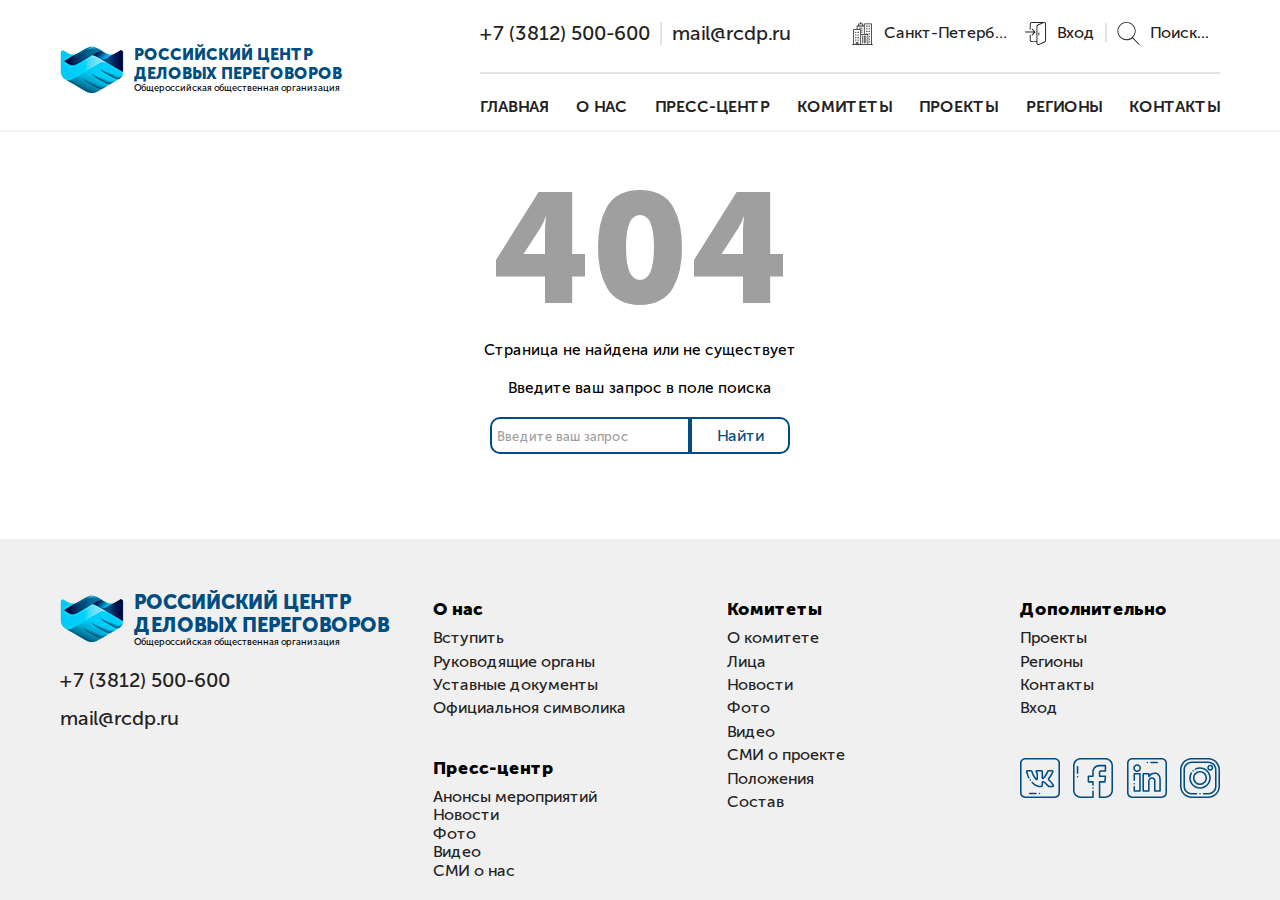
<file: not_found_page.html>
<!DOCTYPE html>
<html lang="ru-RU">
  <head>
    <meta charset="utf-8">
    <title>Страница не найдена или не существует</title><!--[if IE]>
    <meta http-equiv="X-UA-Compatible" content="IE = edge"><![endif]-->
    <meta name="viewport" content="width=device-width,initial-scale=1">
    <meta name="keywords" content="">
    <link rel="stylesheet" type="text/css" href="static/css/styles.min.css">
    <link rel="shortcut icon" type="image/png" href="static/images/general/favIcon.png"><!--[if lt IE 9]>
    <script src="https://cdnjs.cloudflare.com/ajax/libs/html5shiv/3.7.3/html5shiv-printshiv.min.js"></script><![endif]-->
  </head>
  <body class="not-found_page-page">
    <div class="wrapper">
      <header class="header">
        <div class="header-top">
          <div class="header-top__container container">
            <div class="header__logo logo"><img class="header__logo-img logo-img" src="static/images/general/logo.png" alt="Российский центр деловых переговоров">
              <div class="header__logo-text logo-text">
                <p class="header__logo-title logo-title">Российский центр <br>деловых переговоров</p>
                <p class="header__logo-subtitle logo-subtitle">Общероссийская общественная организация</p>
              </div>
            </div>
            <div class="header-top__wrap">
              <div class="header__nav-top">
                <div class="header__nav-top-callback"><a class="phone" href="tel:+73812500600">+7 (3812) 500-600</a><a class="email" href="mailto:mail@rcdp.ru">mail@rcdp.ru</a></div>
                <div class="header__nav-top-userdata"><a class="location-link userdata-link js-popup-link-loc" href="#location-popup">
                    <svg class="svg-sprite-icon icon-location location">
                      <use xlink:href="static/images/svg/symbol/sprite.svg#location"></use>
                    </svg><a class="location-desc user-desc js-popup-link-loc" href="#location-popup" id="location-desc">Санкт-Петербург</a></a><a class="login-link userdata-link js-popup-link" href="#login-popup">
                    <svg class="svg-sprite-icon icon-login login">
                      <use xlink:href="static/images/svg/symbol/sprite.svg#login"></use>
                    </svg><a class="login-desc user-desc js-popup-link" href="#login-popup">Вход</a></a><a class="search-link userdata-link js-popup-link-loc" href="#search-popup">
                    <svg class="svg-sprite-icon icon-search search">
                      <use xlink:href="static/images/svg/symbol/sprite.svg#search"></use>
                    </svg><a class="search-desc user-desc js-popup-link-loc" href="#search-popup">Поиск...</a></a></div>
                <div class="location-choice mfp-hide" id="location-popup">
                  <div class="location-choice__header">
                    <input class="location-choice__input input-field" type="text" placeholder="Введите название города" maxlength="20" id="location-choice">
                  </div>
                  <input class="location-choice__button btn" type="submit" value="Подтвердить" id="location-button">
                  <div class="location-choice__body">
                    <ul class="location-choice__list">
                      <li class="location-choice__sity">Москва</li>
                      <li class="location-choice__sity">Санкт-Петербург</li>
                      <li class="location-choice__sity">Воронеж</li>
                      <li class="location-choice__sity">Ярославль</li>
                      <li class="location-choice__sity">Казань</li>
                      <li class="location-choice__sity">Саратов</li>
                      <li class="location-choice__sity">Ростов-на-Дону</li>
                      <li class="location-choice__sity">Красноярск</li>
                      <li class="location-choice__sity">Нижний Новгород</li>
                      <li class="location-choice__sity">Челябинск</li>
                      <li class="location-choice__sity">Екатеринбург</li>
                      <li class="location-choice__sity">Пермь</li>
                      <li class="location-choice__sity">Новосибирск</li>
                      <li class="location-choice__sity">Краснодар</li>
                      <li class="location-choice__sity">Волгоград</li>
                      <li class="location-choice__sity">Омск</li>
                      <li class="location-choice__sity">Якутск</li>
                      <li class="location-choice__sity">Магадан</li>
                    </ul>
                  </div>
                </div>
                <div class="login__header mfp-hide" id="login-popup">
                  <div class="login__header-top login-popup login__header-img" style="background-image:url('static/images/general/bg_cabinet.png')">
                    <div class="login__title">Вход в личный кабинет</div>
                    <div class="login__forms">
                      <form class="login__form" action=""><span class="login__form-label">Логин или email:</span>
                        <input class="input-field login__form-input" type="text" name="login" placeholder="Введите ваш логин или email" required><span class="login__form-label">Пароль:</span>
                        <input class="input-field login__form-input" type="password" name="password" placeholder="Введите ваш пароль" required><a class="login__form-text js-popup-link" href="#login-lost-pass-popup">Забыли пароль</a>
                      </form>
                      <div class="login__form">
                        <p class="login__form-label">Нет учетной записи?</p><a class="login__form-reg js-popup-link" href="#registration-popup">Пройти регистрацию</a>
                      </div>
                    </div>
                    <div class="login__button">
                      <input class="login__button-singin btn-login btn" type="submit" value="Вход">
                    </div>
                    <div class="login__check">
                      <input class="login__checkbox" type="checkbox"><span class="login__form-text">Запомнить меня</span>
                    </div>
                  </div>
                  <div class="login__header-bottom login-popup">
                    <div class="login__name">В личном кабинете вы можете:</div>
                    <ul class="login__list">
                      <li class="login__list-item">Подать заявку на оформление услуг </li>
                      <li class="login__list-item">Отправить необходимые документы </li>
                      <li class="login__list-item">Обратиться с вопросом к сотруднику </li>
                      <li class="login__list-item">Отслеживать статус ваших обращений </li>
                      <li class="login__list-item">Управлять подписками</li>
                    </ul>
                  </div>
                </div>
                <div class="login__header registration__header mfp-hide" id="registration-popup">
                  <div class="login__header-top registration__header-top login-popup login__header-img" style="background-image:url('static/images/general/bg_cabinet.png')">
                    <div class="login__title">Регистрация</div>
                    <div class="login__forms">
                      <form class="login__form" action=""><span class="login__form-label">Логин:</span>
                        <input class="input-field login__form-input" type="text" name="login" placeholder="Введите ваш логин" required><span class="login__form-label">Email:</span>
                        <input class="input-field login__form-input" type="text" name="email" placeholder="Введите ваш email" required><span class="login__form-label">Пароль:</span>
                        <input class="input-field login__form-input" type="password" name="password" placeholder="Введите ваш пароль" required><span class="login__form-label">Повторите пароль:</span>
                        <input class="input-field login__form-input" type="password" name="password" placeholder="Повторите пароль" required>
                      </form>
                      <div class="login__form">
                        <p class="login__form-label">Есть учетная запись?</p><a class="login__form-reg js-popup-link" href="#login-popup">Вход</a>
                      </div>
                    </div>
                    <div class="login__button">
                      <input class="login__button-register btn-login btn" type="submit" value="Регистрация">
                    </div>
                  </div>
                </div>
                <div class="login__header registration__header registration__header--complete mfp-hide">
                  <div class="login__header-top registration__header-top registration__header-top--complete login-popup login__header-img" style="background-image:url('static/images/general/bg_cabinet.png')">
                    <svg class="svg-sprite-icon icon-complete login__icon">
                      <use xlink:href="static/images/svg/symbol/sprite.svg#complete"></use>
                    </svg>
                    <div class="login__title">Успешная регистрация</div><span class="login__form-label login__form-label--complete">Проверьте ваш email и подтвердите адрес электронной почты</span>
                  </div>
                </div>
                <div class="login__header registration__header registration__header--lost mfp-hide" id="login-lost-pass-popup">
                  <div class="login__header-top registration__header-top registration__header-top--lost login-popup login__header-img" style="background-image:url('static/images/general/bg_cabinet.png')">
                    <div class="login__title">Восстановление пароля</div><span class="login__form-label login__form-label--lost">Введите email, использованный при регистрации:</span>
                    <input class="input-field login__form-input" type="text" name="email" placeholder="Введите ваш email" required>
                    <input class="login__button-register login__button-register--lost btn-login btn" type="submit" value="Отправить"><span class="login__form-label login__form-label--lost">На указаный email будет отправлено уведомление с инструкциями по восстановлению пароля</span>
                  </div>
                </div>
                <div class="search__form mfp-hide" id="search-popup">
                  <input class="input-field search-field" type="text" placeholder="Введите ваш запрос" maxlength="70">
                  <input class="search__button performance__group-button performance__group-button--search btn" type="submit" value="Найти">
                </div>
              </div>
              <ul class="header__nav">
                <li class="header__nav-item"><a class="header__nav-link" href="index.html">Главная</a></li>
                <li class="header__nav-item"><a class="header__nav-link" href="for_us_page.html">О нас</a></li>
                <li class="header__nav-item"><a class="header__nav-link" href="press_center_page.html">Пресс-центр</a></li>
                <li class="header__nav-item"><a class="header__nav-link" href="comitet_page.html">Комитеты</a></li>
                <li class="header__nav-item"><a class="header__nav-link" href="not_found_page.html">Проекты</a></li>
                <li class="header__nav-item"><a class="header__nav-link" href="not_found_page.html">Регионы</a></li>
                <li class="header__nav-item"><a class="header__nav-link" href="contacts_page.html">Контакты</a></li>
              </ul>
            </div>
            <button class="hamburger hamburger--squeeze"><span class="hamburger-box"><span class="hamburger-inner"></span></span></button>
          </div>
        </div>
      </header>
      <div class="content">
        <div class="not-found">
          <div class="not-found__container container">
            <h3 class="not-found__title">404</h3>
            <p class="not-found__subtitle">Страница не найдена или не существует</p>
            <p class="not-found__subtitle not-found__subtitle--search">Введите ваш запрос в поле поиска</p>
            <div class="not-found__form">
              <input class="input-field not-found__search" placeholder="Введите ваш запрос" maxlength="70">
              <input class="search-button btn-discover btn" type="submit" value="Найти">
            </div>
          </div>
        </div>
      </div>
      <footer class="footer">
        <div class="footer__container container">
          <div class="footer__contacts footer__group">
            <div class="footer__logo"><img class="footer__logo-img logo-img" src="static/images/general/logo.png" alt="Российский центр деловых переговоров">
              <div class="footer__logo-text">
                <p class="footer__logo-title logo-title">Российский центр <br>деловых переговоров</p>
                <p class="footer__logo-subtitle logo-subtitle">Общероссийская общественная организация</p>
              </div>
            </div><a class="phone phone-footer" href="tel:+73812500600">+7 (3812) 500-600</a><a class="email email-footer" href="mailto:mail@rcdp.ru">mail@rcdp.ru</a>
          </div>
          <div class="footer__for_us footer__group">
            <h5 class="for_us__title footer__title">О нас</h5>
            <ul class="for_us__nav footer__nav">
              <li class="for_us__list"><a class="for_us__link footer__link" href="for_us_page.html">Вступить</a></li>
              <li class="for_us__list"><a class="for_us__link footer__link" href="for_us_page.html">Руководящие органы</a></li>
              <li class="for_us__list"><a class="for_us__link footer__link" href="for_us_page.html">Уставные документы</a></li>
              <li class="for_us__list"><a class="for_us__link footer__link" href="for_us_page.html">Официальноя символика</a></li>
            </ul>
            <h5 class="for_us__title footer__title">Пресс-центр</h5>
            <ul class="for_us__nav">
              <li class="for_us__list"><a class="for_us__link footer__link" href="press_center_page.html">Анонсы мероприятий</a></li>
              <li class="for_us__list"><a class="for_us__link footer__link" href="press_center_page.html">Новости</a></li>
              <li class="for_us__list"><a class="for_us__link footer__link" href="press_center_page.html">Фото</a></li>
              <li class="for_us__list"><a class="for_us__link footer__link" href="press_center_page.html">Видео</a></li>
              <li class="for_us__list"><a class="for_us__link footer__link" href="press_center_page.html">СМИ о нас			</a></li>
            </ul>
          </div>
          <div class="footer__comitet footer__group">
            <h5 class="comitet__title footer__title">Комитеты</h5>
            <ul class="comitet__nav footer__nav">
              <li class="comitet__list"><a class="comitet__link footer__link" href="comitet_page.html">О комитете</a></li>
              <li class="comitet__list"><a class="comitet__link footer__link" href="comitet_page.html">Лица</a></li>
              <li class="comitet__list"><a class="comitet__link footer__link" href="comitet_page.html">Новости</a></li>
              <li class="comitet__list"><a class="comitet__link footer__link" href="comitet_page.html">Фото</a></li>
              <li class="comitet__list"><a class="comitet__link footer__link" href="comitet_page.html">Видео</a></li>
              <li class="comitet__list"><a class="comitet__link footer__link" href="comitet_page.html">СМИ о проекте</a></li>
              <li class="comitet__list"><a class="comitet__link footer__link" href="comitet_page.html">Положения</a></li>
              <li class="comitet__list"><a class="comitet__link footer__link" href="comitet_page.html">Состав</a></li>
            </ul>
          </div>
          <div class="footer__social footer__group">
            <div class="social-menu">
              <h5 class="social__title footer__title">Дополнительно</h5>
              <ul class="social__nav footer__nav">
                <li class="social__list"><a class="social__link footer__link" href="not_found_page.html">Проекты</a></li>
                <li class="social__list"><a class="social__link footer__link" href="not_found_page.html">Регионы</a></li>
                <li class="social__list"><a class="social__link footer__link" href="contacts_page.html">Контакты</a></li>
                <li class="social__list"><a class="social__link footer__link js-footer-login js-popup-link" href="#login-popup">Вход</a></li>
              </ul>
            </div>
            <div class="social-icons footer__social-icons"><a href="https://vk.com/">
                <svg class="svg-sprite-icon icon-vk social__icon">
                  <use xlink:href="static/images/svg/symbol/sprite.svg#vk"></use>
                </svg></a><a href="https://www.facebook.com/">
                <svg class="svg-sprite-icon icon-fb social__icon">
                  <use xlink:href="static/images/svg/symbol/sprite.svg#fb"></use>
                </svg></a><a href="https://www.linkedin.com/">
                <svg class="svg-sprite-icon icon-liin social__icon">
                  <use xlink:href="static/images/svg/symbol/sprite.svg#liin"></use>
                </svg></a><a href="https://www.instagram.com/">
                <svg class="svg-sprite-icon icon-inst social__icon">
                  <use xlink:href="static/images/svg/symbol/sprite.svg#inst"></use>
                </svg></a></div>
          </div>
        </div>
      </footer>
      <svg class="svg-sprite-icon icon-scroll_up button__scroll_up">
        <use xlink:href="static/images/svg/symbol/sprite.svg#scroll_up"></use>
      </svg>
    </div>
    <script src="static/js/jquery-3.3.1.min.js"></script>
    <script src="static/js/libs.min.js"></script>
    <script src="static/js/main.js"></script>
  </body>
</html>
</file>
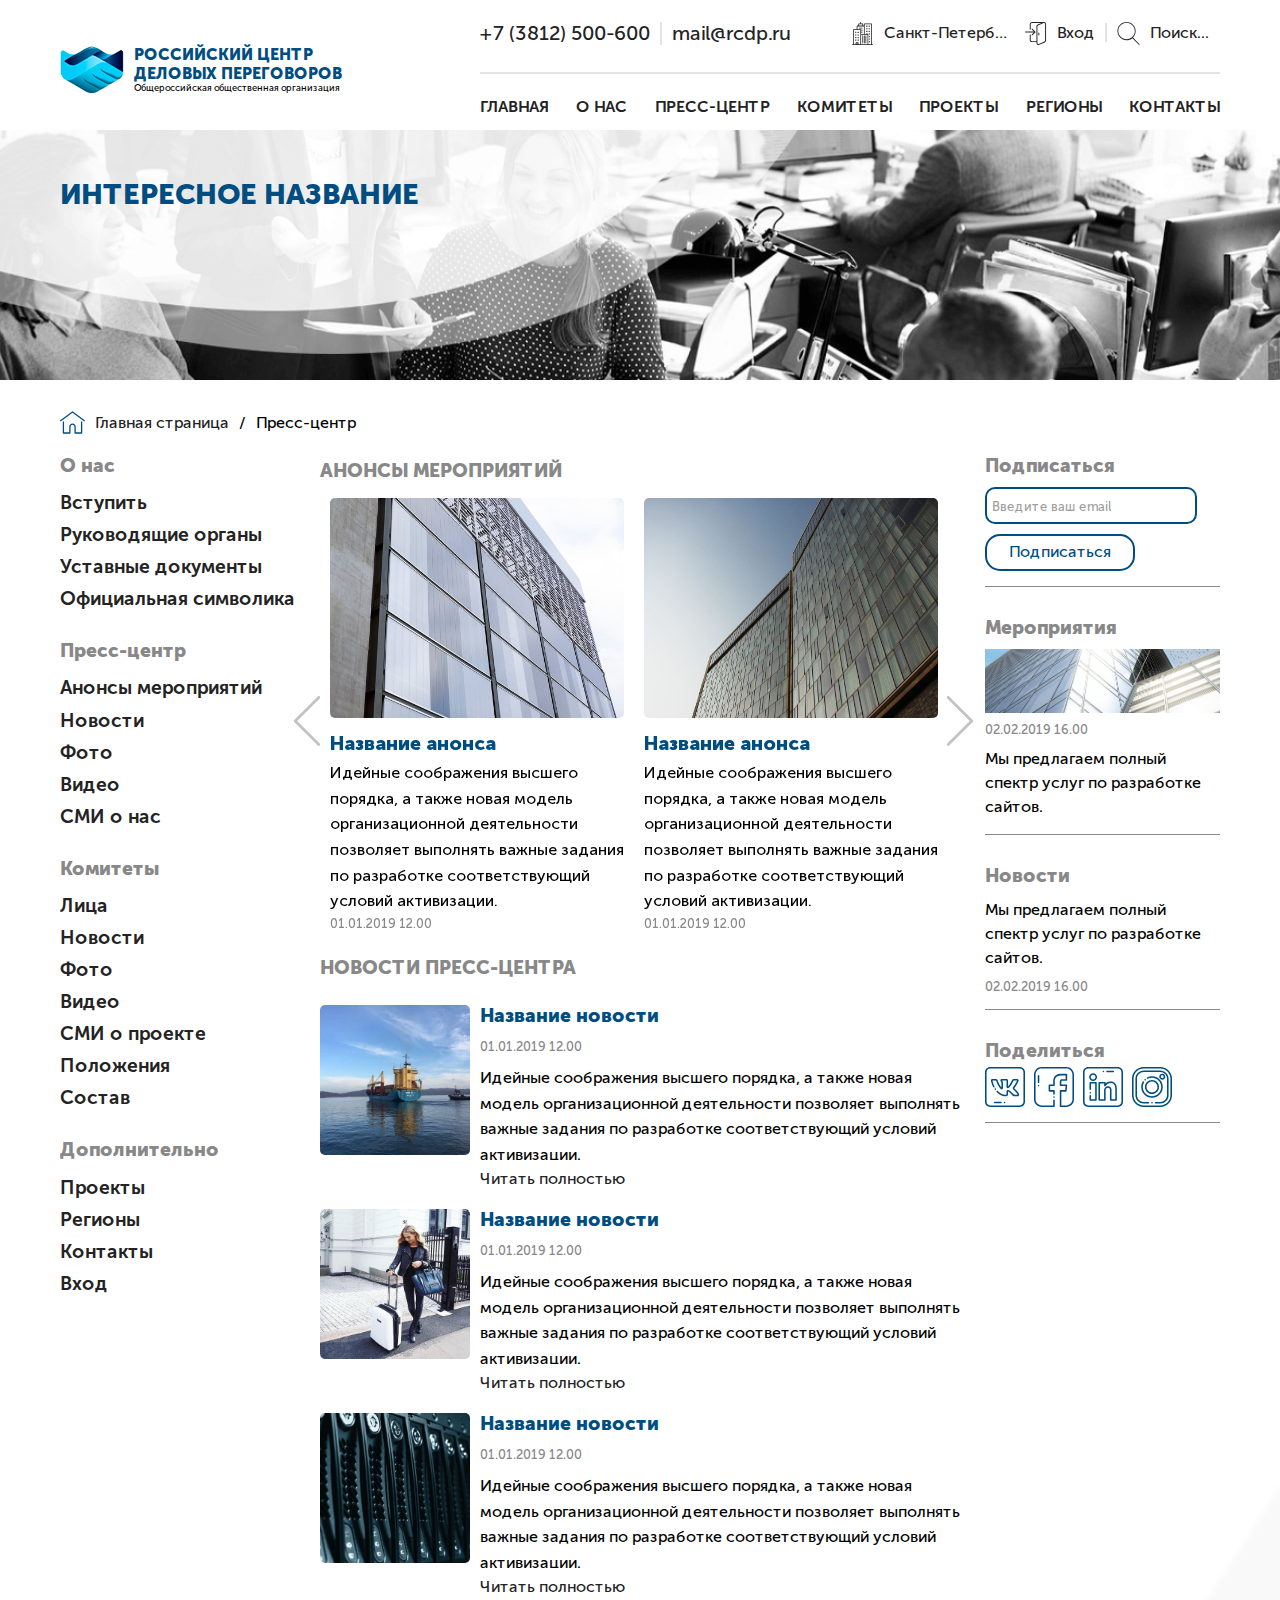
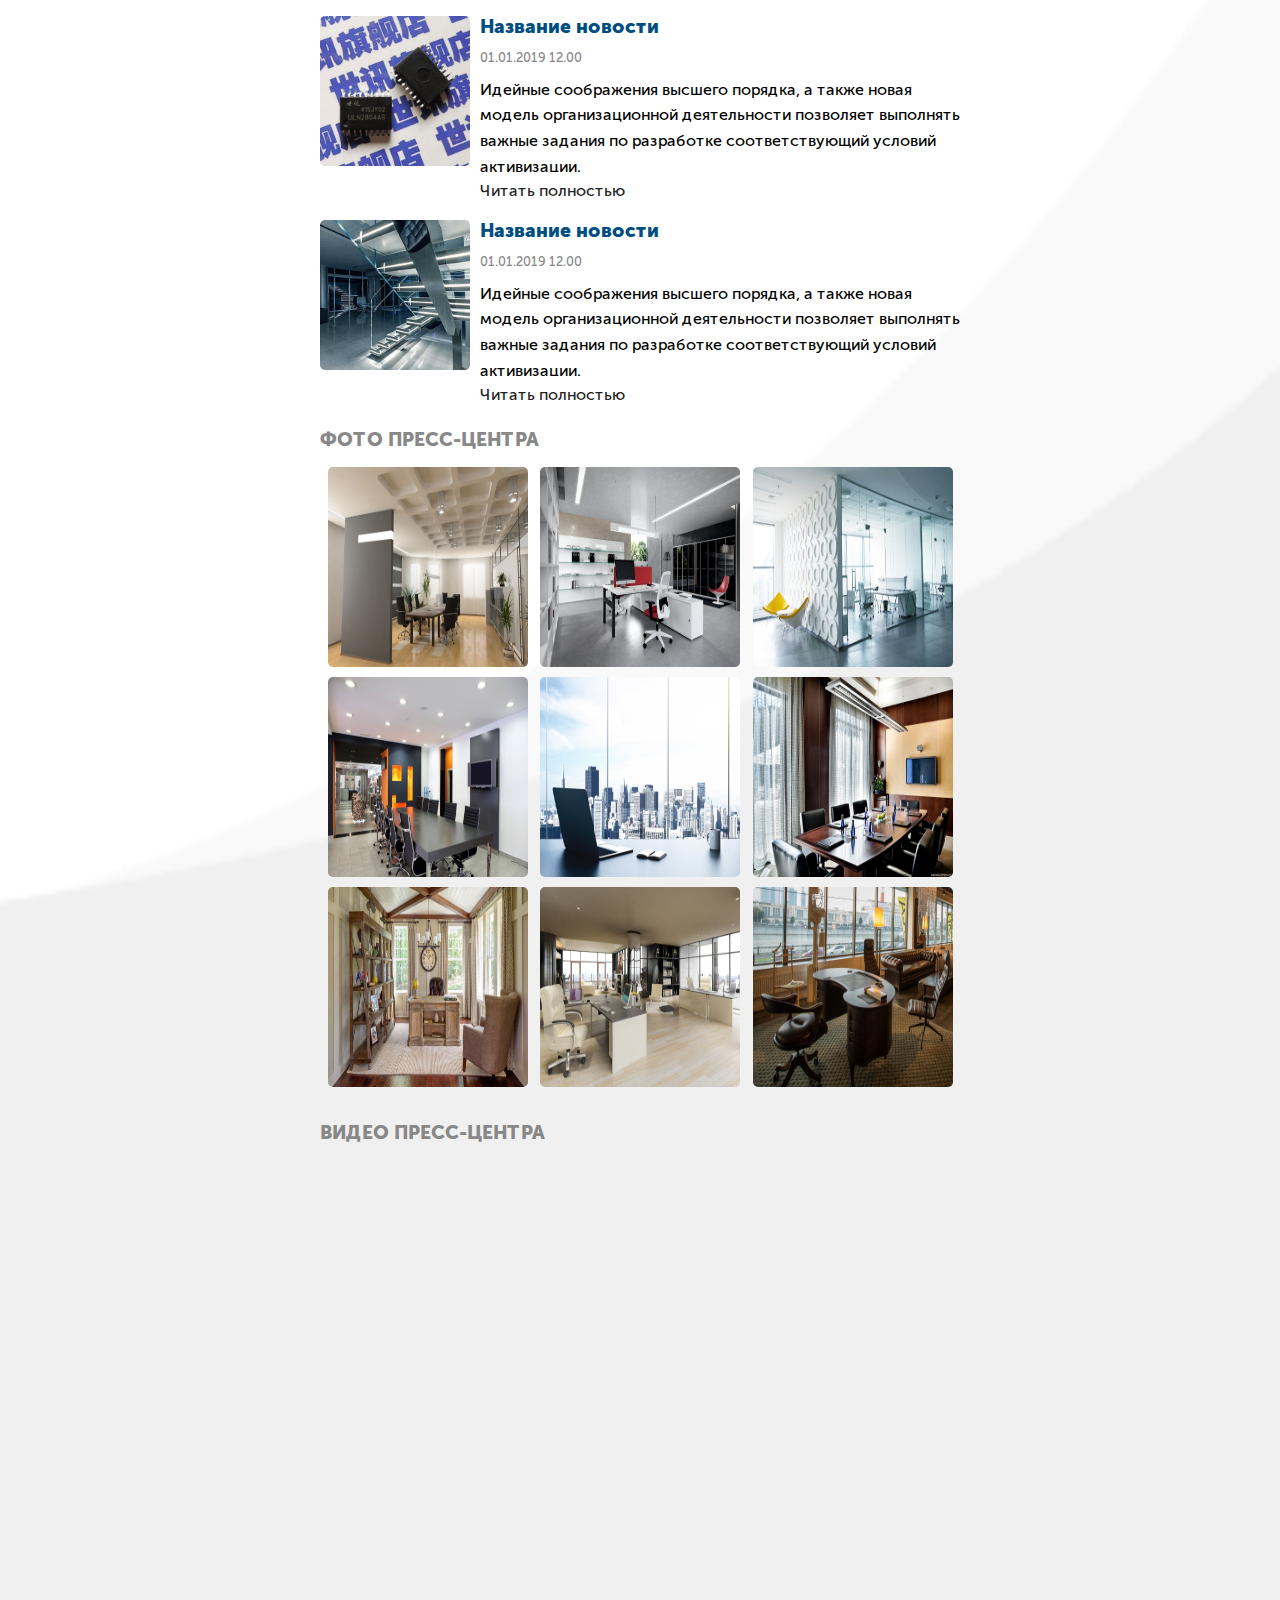
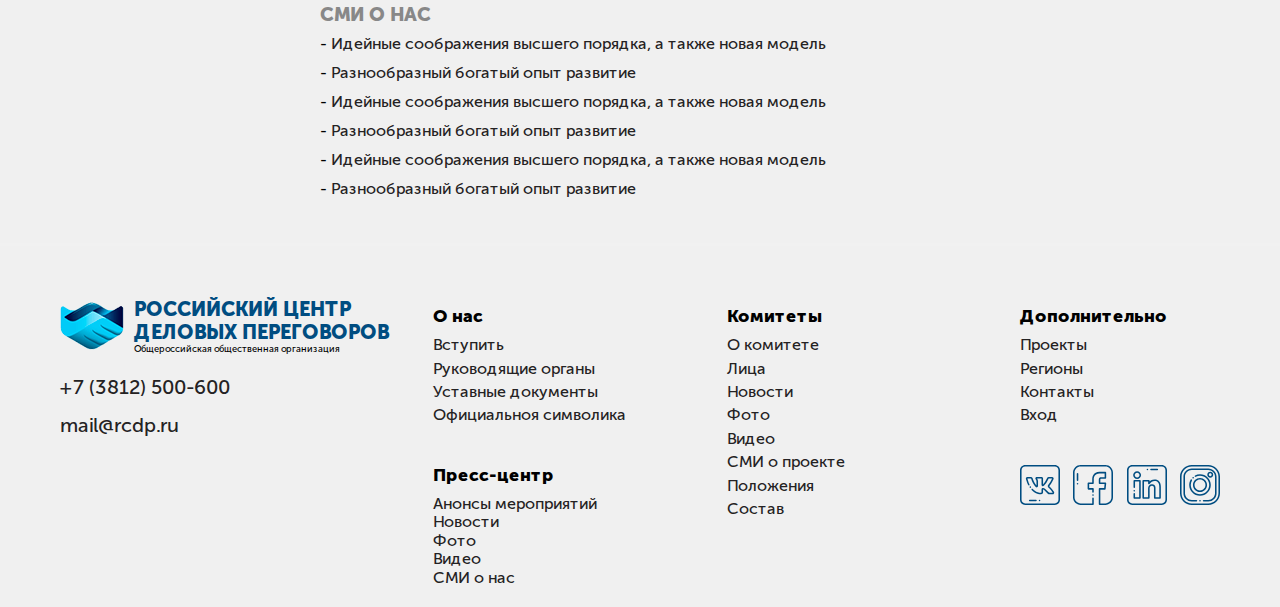
<file: press_center_page.html>
<!DOCTYPE html>
<html lang="ru-RU">
  <head>
    <meta charset="utf-8">
    <title>Пресс-центр</title><!--[if IE]>
    <meta http-equiv="X-UA-Compatible" content="IE = edge"><![endif]-->
    <meta name="viewport" content="width=device-width,initial-scale=1">
    <meta name="keywords" content="">
    <link rel="stylesheet" type="text/css" href="static/css/styles.min.css">
    <link rel="shortcut icon" type="image/png" href="static/images/general/favIcon.png"><!--[if lt IE 9]>
    <script src="https://cdnjs.cloudflare.com/ajax/libs/html5shiv/3.7.3/html5shiv-printshiv.min.js"></script><![endif]-->
  </head>
  <body class="press_center_page-page">
    <div class="wrapper">
      <header class="header">
        <div class="header-top">
          <div class="header-top__container container">
            <div class="header__logo logo"><img class="header__logo-img logo-img" src="static/images/general/logo.png" alt="Российский центр деловых переговоров">
              <div class="header__logo-text logo-text">
                <p class="header__logo-title logo-title">Российский центр <br>деловых переговоров</p>
                <p class="header__logo-subtitle logo-subtitle">Общероссийская общественная организация</p>
              </div>
            </div>
            <div class="header-top__wrap">
              <div class="header__nav-top">
                <div class="header__nav-top-callback"><a class="phone" href="tel:+73812500600">+7 (3812) 500-600</a><a class="email" href="mailto:mail@rcdp.ru">mail@rcdp.ru</a></div>
                <div class="header__nav-top-userdata"><a class="location-link userdata-link js-popup-link-loc" href="#location-popup">
                    <svg class="svg-sprite-icon icon-location location">
                      <use xlink:href="static/images/svg/symbol/sprite.svg#location"></use>
                    </svg><a class="location-desc user-desc js-popup-link-loc" href="#location-popup" id="location-desc">Санкт-Петербург</a></a><a class="login-link userdata-link js-popup-link" href="#login-popup">
                    <svg class="svg-sprite-icon icon-login login">
                      <use xlink:href="static/images/svg/symbol/sprite.svg#login"></use>
                    </svg><a class="login-desc user-desc js-popup-link" href="#login-popup">Вход</a></a><a class="search-link userdata-link js-popup-link-loc" href="#search-popup">
                    <svg class="svg-sprite-icon icon-search search">
                      <use xlink:href="static/images/svg/symbol/sprite.svg#search"></use>
                    </svg><a class="search-desc user-desc js-popup-link-loc" href="#search-popup">Поиск...</a></a></div>
                <div class="location-choice mfp-hide" id="location-popup">
                  <div class="location-choice__header">
                    <input class="location-choice__input input-field" type="text" placeholder="Введите название города" maxlength="20" id="location-choice">
                  </div>
                  <input class="location-choice__button btn" type="submit" value="Подтвердить" id="location-button">
                  <div class="location-choice__body">
                    <ul class="location-choice__list">
                      <li class="location-choice__sity">Москва</li>
                      <li class="location-choice__sity">Санкт-Петербург</li>
                      <li class="location-choice__sity">Воронеж</li>
                      <li class="location-choice__sity">Ярославль</li>
                      <li class="location-choice__sity">Казань</li>
                      <li class="location-choice__sity">Саратов</li>
                      <li class="location-choice__sity">Ростов-на-Дону</li>
                      <li class="location-choice__sity">Красноярск</li>
                      <li class="location-choice__sity">Нижний Новгород</li>
                      <li class="location-choice__sity">Челябинск</li>
                      <li class="location-choice__sity">Екатеринбург</li>
                      <li class="location-choice__sity">Пермь</li>
                      <li class="location-choice__sity">Новосибирск</li>
                      <li class="location-choice__sity">Краснодар</li>
                      <li class="location-choice__sity">Волгоград</li>
                      <li class="location-choice__sity">Омск</li>
                      <li class="location-choice__sity">Якутск</li>
                      <li class="location-choice__sity">Магадан</li>
                    </ul>
                  </div>
                </div>
                <div class="login__header mfp-hide" id="login-popup">
                  <div class="login__header-top login-popup login__header-img" style="background-image:url('static/images/general/bg_cabinet.png')">
                    <div class="login__title">Вход в личный кабинет</div>
                    <div class="login__forms">
                      <form class="login__form" action=""><span class="login__form-label">Логин или email:</span>
                        <input class="input-field login__form-input" type="text" name="login" placeholder="Введите ваш логин или email" required><span class="login__form-label">Пароль:</span>
                        <input class="input-field login__form-input" type="password" name="password" placeholder="Введите ваш пароль" required><a class="login__form-text js-popup-link" href="#login-lost-pass-popup">Забыли пароль</a>
                      </form>
                      <div class="login__form">
                        <p class="login__form-label">Нет учетной записи?</p><a class="login__form-reg js-popup-link" href="#registration-popup">Пройти регистрацию</a>
                      </div>
                    </div>
                    <div class="login__button">
                      <input class="login__button-singin btn-login btn" type="submit" value="Вход">
                    </div>
                    <div class="login__check">
                      <input class="login__checkbox" type="checkbox"><span class="login__form-text">Запомнить меня</span>
                    </div>
                  </div>
                  <div class="login__header-bottom login-popup">
                    <div class="login__name">В личном кабинете вы можете:</div>
                    <ul class="login__list">
                      <li class="login__list-item">Подать заявку на оформление услуг </li>
                      <li class="login__list-item">Отправить необходимые документы </li>
                      <li class="login__list-item">Обратиться с вопросом к сотруднику </li>
                      <li class="login__list-item">Отслеживать статус ваших обращений </li>
                      <li class="login__list-item">Управлять подписками</li>
                    </ul>
                  </div>
                </div>
                <div class="login__header registration__header mfp-hide" id="registration-popup">
                  <div class="login__header-top registration__header-top login-popup login__header-img" style="background-image:url('static/images/general/bg_cabinet.png')">
                    <div class="login__title">Регистрация</div>
                    <div class="login__forms">
                      <form class="login__form" action=""><span class="login__form-label">Логин:</span>
                        <input class="input-field login__form-input" type="text" name="login" placeholder="Введите ваш логин" required><span class="login__form-label">Email:</span>
                        <input class="input-field login__form-input" type="text" name="email" placeholder="Введите ваш email" required><span class="login__form-label">Пароль:</span>
                        <input class="input-field login__form-input" type="password" name="password" placeholder="Введите ваш пароль" required><span class="login__form-label">Повторите пароль:</span>
                        <input class="input-field login__form-input" type="password" name="password" placeholder="Повторите пароль" required>
                      </form>
                      <div class="login__form">
                        <p class="login__form-label">Есть учетная запись?</p><a class="login__form-reg js-popup-link" href="#login-popup">Вход</a>
                      </div>
                    </div>
                    <div class="login__button">
                      <input class="login__button-register btn-login btn" type="submit" value="Регистрация">
                    </div>
                  </div>
                </div>
                <div class="login__header registration__header registration__header--complete mfp-hide">
                  <div class="login__header-top registration__header-top registration__header-top--complete login-popup login__header-img" style="background-image:url('static/images/general/bg_cabinet.png')">
                    <svg class="svg-sprite-icon icon-complete login__icon">
                      <use xlink:href="static/images/svg/symbol/sprite.svg#complete"></use>
                    </svg>
                    <div class="login__title">Успешная регистрация</div><span class="login__form-label login__form-label--complete">Проверьте ваш email и подтвердите адрес электронной почты</span>
                  </div>
                </div>
                <div class="login__header registration__header registration__header--lost mfp-hide" id="login-lost-pass-popup">
                  <div class="login__header-top registration__header-top registration__header-top--lost login-popup login__header-img" style="background-image:url('static/images/general/bg_cabinet.png')">
                    <div class="login__title">Восстановление пароля</div><span class="login__form-label login__form-label--lost">Введите email, использованный при регистрации:</span>
                    <input class="input-field login__form-input" type="text" name="email" placeholder="Введите ваш email" required>
                    <input class="login__button-register login__button-register--lost btn-login btn" type="submit" value="Отправить"><span class="login__form-label login__form-label--lost">На указаный email будет отправлено уведомление с инструкциями по восстановлению пароля</span>
                  </div>
                </div>
                <div class="search__form mfp-hide" id="search-popup">
                  <input class="input-field search-field" type="text" placeholder="Введите ваш запрос" maxlength="70">
                  <input class="search__button performance__group-button performance__group-button--search btn" type="submit" value="Найти">
                </div>
              </div>
              <ul class="header__nav">
                <li class="header__nav-item"><a class="header__nav-link" href="index.html">Главная</a></li>
                <li class="header__nav-item"><a class="header__nav-link" href="for_us_page.html">О нас</a></li>
                <li class="header__nav-item"><a class="header__nav-link" href="press_center_page.html">Пресс-центр</a></li>
                <li class="header__nav-item"><a class="header__nav-link" href="comitet_page.html">Комитеты</a></li>
                <li class="header__nav-item"><a class="header__nav-link" href="not_found_page.html">Проекты</a></li>
                <li class="header__nav-item"><a class="header__nav-link" href="not_found_page.html">Регионы</a></li>
                <li class="header__nav-item"><a class="header__nav-link" href="contacts_page.html">Контакты</a></li>
              </ul>
            </div>
            <button class="hamburger hamburger--squeeze"><span class="hamburger-box"><span class="hamburger-inner"></span></span></button>
          </div>
        </div>
      </header>
      <div class="content">
        <div class="header-main header-main-for-us header-img header-img-for-us" style="background-image:url('static/images/general/bg_other.png')">
          <div class="header-main__container header-main-for-us__container container">
            <div class="header-for-us__label">
              <h2 class="header__label-title block__title header-for-us__label-title">Интересное название</h2>
            </div>
          </div>
        </div>
        <section class="s-breadcrumbs">
          <div class="s-breadcrumbs__container container">
            <ul class="breadcrumbs">
              <svg class="svg-sprite-icon icon-home breadcrumbs__icon">
                <use xlink:href="static/images/svg/symbol/sprite.svg#home"></use>
              </svg>
              <li class="breadcrumbs__item"><a class="breadcrumbs__link block__text" href="index.html">Главная страница</a></li>
              <li class="breadcrumbs__item"><span class="breadcrumbs__link block__text">Пресс-центр</span></li>
            </ul>
          </div>
        </section>
        <div class="press-center-page" style="background-image:url('static/images/general/bg2.png')">
          <div class="press-center-page__container container">
            <div class="for-us-page__saidbar for-us-page__saidbar-left">
              <ul class="for-us-page__nav for-us-page__title">О нас
                <li class="for-us-page__list"><a class="for-us-page__link" href="for_us_page.html">Вступить</a></li>
                <li class="for-us-page__list"><a class="for-us-page__link" href="for_us_page.html">Руководящие органы</a></li>
                <li class="for-us-page__list"><a class="for-us-page__link" href="for_us_page.html">Уставные документы</a></li>
                <li class="for-us-page__list"><a class="for-us-page__link" href="for_us_page.html">Официальная символика</a></li>
              </ul>
              <ul class="for-us-page__nav for-us-page__title">Пресс-центр
                <li class="for-us-page__list"><a class="for-us-page__link" href="press_center_page.html">Анонсы мероприятий</a></li>
                <li class="for-us-page__list"><a class="for-us-page__link" href="press_center_page.html">Новости</a></li>
                <li class="for-us-page__list"><a class="for-us-page__link" href="press_center_page.html">Фото</a></li>
                <li class="for-us-page__list"><a class="for-us-page__link" href="press_center_page.html">Видео	</a></li>
                <li class="for-us-page__list"><a class="for-us-page__link" href="press_center_page.html">СМИ о нас</a></li>
              </ul>
              <ul class="for-us-page__nav for-us-page__title">Комитеты
                <li class="for-us-page__list"><a class="for-us-page__link" href="comitet_page.html">Лица</a></li>
                <li class="for-us-page__list"><a class="for-us-page__link" href="comitet_page.html">Новости</a></li>
                <li class="for-us-page__list"><a class="for-us-page__link" href="comitet_page.html">Фото	</a></li>
                <li class="for-us-page__list"><a class="for-us-page__link" href="comitet_page.html">Видео</a></li>
                <li class="for-us-page__list"><a class="for-us-page__link" href="comitet_page.html">СМИ о проекте</a></li>
                <li class="for-us-page__list"><a class="for-us-page__link" href="comitet_page.html">Положения</a></li>
                <li class="for-us-page__list"><a class="for-us-page__link" href="comitet_page.html">Состав</a></li>
              </ul>
              <ul class="for-us-page__nav for-us-page__title">Дополнительно
                <li class="for-us-page__list"><a class="for-us-page__link" href="not_found_page.html">Проекты</a></li>
                <li class="for-us-page__list"><a class="for-us-page__link" href="not_found_page.html">Регионы</a></li>
                <li class="for-us-page__list"><a class="for-us-page__link" href="contacts_page.html">Контакты</a></li>
                <li class="for-us-page__list"><a class="for-us-page__link js-footer-login js-popup-link" href="#login-popup">Вход</a></li>
              </ul>
            </div>
            <svg class="svg-sprite-icon icon-next saidbar-arrow-left">
              <use xlink:href="static/images/svg/symbol/sprite.svg#next"></use>
            </svg>
            <div class="press-center__main">
              <h2 class="for-us-page__title block__title block__title--other">Анонсы мероприятий</h2>
              <div class="for-us-page__photo-block for-us-page__doc-block js-slider-other">
                <div class="doc doc--press"><img class="doc__img doc__img--press" src="static/images/content/anons1.jpg" alt="Фото анонса">
                  <h5 class="for-us-page__title for-us-page__title-text">Название анонса</h5>
                  <p class="doc__text block__text">Идейные соображения высшего порядка, а также новая модель организационной деятельности позволяет выполнять важные задания по разработке соответствующий условий активизации.</p>
                  <time class="anons__prev-date block__date" datetime="01.01.2019T12.00">01.01.2019 12.00</time>
                </div>
                <div class="doc doc--press"><img class="doc__img doc__img--press" src="static/images/content/anons2.jpg" alt="Фото анонса">
                  <h5 class="for-us-page__title for-us-page__title-text">Название анонса</h5>
                  <p class="doc__text block__text">Идейные соображения высшего порядка, а также новая модель организационной деятельности позволяет выполнять важные задания по разработке соответствующий условий активизации.</p>
                  <time class="anons__prev-date block__date" datetime="01.01.2019T12.00">01.01.2019 12.00</time>
                </div>
                <div class="doc doc--press"><img class="doc__img doc__img--press" src="static/images/content/anons3.jpg" alt="Фото анонса">
                  <h5 class="for-us-page__title for-us-page__title-text">Название анонса</h5>
                  <p class="doc__text block__text">Идейные соображения высшего порядка, а также новая модель организационной деятельности позволяет выполнять важные задания по разработке соответствующий условий активизации.</p>
                  <time class="anons__prev-date block__date" datetime="01.01.2019T12.00">01.01.2019 12.00</time>
                </div>
                <div class="doc doc--press"><img class="doc__img doc__img--press" src="static/images/content/anons4.jpg" alt="Фото анонса">
                  <h5 class="for-us-page__title for-us-page__title-text">Название анонса</h5>
                  <p class="doc__text block__text">Идейные соображения высшего порядка, а также новая модель организационной деятельности позволяет выполнять важные задания по разработке соответствующий условий активизации.</p>
                  <time class="anons__prev-date block__date" datetime="01.01.2019T12.00">01.01.2019 12.00</time>
                </div>
                <div class="doc doc--press"><img class="doc__img doc__img--press" src="static/images/content/anons5.jpg" alt="Фото анонса">
                  <h5 class="for-us-page__title for-us-page__title-text">Название анонса</h5>
                  <p class="doc__text block__text">Идейные соображения высшего порядка, а также новая модель организационной деятельности позволяет выполнять важные задания по разработке соответствующий условий активизации.</p>
                  <time class="anons__prev-date block__date" datetime="01.01.2019T12.00">01.01.2019 12.00</time>
                </div>
                <div class="doc doc--press"><img class="doc__img doc__img--press" src="static/images/content/anons6.jpg" alt="Фото анонса">
                  <h5 class="for-us-page__title for-us-page__title-text">Название анонса</h5>
                  <p class="doc__text block__text">Идейные соображения высшего порядка, а также новая модель организационной деятельности позволяет выполнять важные задания по разработке соответствующий условий активизации.</p>
                  <time class="anons__prev-date block__date" datetime="01.01.2019T12.00">01.01.2019 12.00</time>
                </div>
                <div class="doc doc--press"><img class="doc__img doc__img--press" src="static/images/content/anons7.jpg" alt="Фото анонса">
                  <h5 class="for-us-page__title for-us-page__title-text">Название анонса</h5>
                  <p class="doc__text block__text">Идейные соображения высшего порядка, а также новая модель организационной деятельности позволяет выполнять важные задания по разработке соответствующий условий активизации.</p>
                  <time class="anons__prev-date block__date" datetime="01.01.2019T12.00">01.01.2019 12.00</time>
                </div>
                <div class="doc doc--press"><img class="doc__img doc__img--press" src="static/images/content/anons8.jpg" alt="Фото анонса">
                  <h5 class="for-us-page__title for-us-page__title-text">Название анонса</h5>
                  <p class="doc__text block__text">Идейные соображения высшего порядка, а также новая модель организационной деятельности позволяет выполнять важные задания по разработке соответствующий условий активизации.</p>
                  <time class="anons__prev-date block__date" datetime="01.01.2019T12.00">01.01.2019 12.00</time>
                </div>
              </div>
              <div class="slider-arrow slider-arrow--press">
                <svg class="svg-sprite-icon icon-arr_next slider-arrow-next">
                  <use xlink:href="static/images/svg/symbol/sprite.svg#arr_next"></use>
                </svg>
                <svg class="svg-sprite-icon icon-arr_back slider-arrow-back">
                  <use xlink:href="static/images/svg/symbol/sprite.svg#arr_back"></use>
                </svg>
              </div>
              <div class="press-center__main-news">
                <h2 class="for-us-page__title block__title block__title--other">Новости пресс-центра</h2>
                <div class="press-news"><img class="press-news__img" src="static/images/content/news1.jpg" alt="Фото новости">
                  <div class="press-news__text-block">
                    <h5 class="for-us-page__title for-us-page__title-text">Название новости</h5>
                    <time class="anons__prev-date block__date" datetime="01.01.2019T12.00">01.01.2019 12.00</time>
                    <p class="doc__text block__text press-news__text">Идейные соображения высшего порядка, а также новая модель организационной деятельности позволяет выполнять важные задания по разработке соответствующий условий активизации.</p><a class="press-news__more" href="not_found_page.html">Читать полностью</a>
                  </div>
                </div>
                <div class="press-news"><img class="press-news__img" src="static/images/content/news2.jpg" alt="Фото новости">
                  <div class="press-news__text-block">
                    <h5 class="for-us-page__title for-us-page__title-text">Название новости</h5>
                    <time class="anons__prev-date block__date" datetime="01.01.2019T12.00">01.01.2019 12.00</time>
                    <p class="doc__text block__text press-news__text">Идейные соображения высшего порядка, а также новая модель организационной деятельности позволяет выполнять важные задания по разработке соответствующий условий активизации.</p><a class="press-news__more" href="not_found_page.html">Читать полностью</a>
                  </div>
                </div>
                <div class="press-news"><img class="press-news__img" src="static/images/content/news3.jpg" alt="Фото новости">
                  <div class="press-news__text-block">
                    <h5 class="for-us-page__title for-us-page__title-text">Название новости</h5>
                    <time class="anons__prev-date block__date" datetime="01.01.2019T12.00">01.01.2019 12.00</time>
                    <p class="doc__text block__text press-news__text">Идейные соображения высшего порядка, а также новая модель организационной деятельности позволяет выполнять важные задания по разработке соответствующий условий активизации.</p><a class="press-news__more" href="not_found_page.html">Читать полностью</a>
                  </div>
                </div>
                <div class="press-news"><img class="press-news__img" src="static/images/content/news4.jpg" alt="Фото новости">
                  <div class="press-news__text-block">
                    <h5 class="for-us-page__title for-us-page__title-text">Название новости</h5>
                    <time class="anons__prev-date block__date" datetime="01.01.2019T12.00">01.01.2019 12.00</time>
                    <p class="doc__text block__text press-news__text">Идейные соображения высшего порядка, а также новая модель организационной деятельности позволяет выполнять важные задания по разработке соответствующий условий активизации.</p><a class="press-news__more" href="not_found_page.html">Читать полностью</a>
                  </div>
                </div>
                <div class="press-news"><img class="press-news__img" src="static/images/content/news5.jpg" alt="Фото новости">
                  <div class="press-news__text-block">
                    <h5 class="for-us-page__title for-us-page__title-text">Название новости</h5>
                    <time class="anons__prev-date block__date" datetime="01.01.2019T12.00">01.01.2019 12.00</time>
                    <p class="doc__text block__text press-news__text">Идейные соображения высшего порядка, а также новая модель организационной деятельности позволяет выполнять важные задания по разработке соответствующий условий активизации.</p><a class="press-news__more" href="not_found_page.html">Читать полностью</a>
                  </div>
                </div>
              </div>
              <div class="press-center__main-photo">
                <h2 class="for-us-page__title block__title block__title--other">Фото пресс-центра</h2>
                <div class="press-photo js-press-photo"><a class="press-photo__link" href="static/images/content/sl11.jpg"><img class="press-photo__image press-photo__image--photo" src="static/images/content/sl11.jpg" alt="Фото из пресс-центра"></a><a class="press-photo__link" href="static/images/content/sl12.jpg"><img class="press-photo__image press-photo__image--photo" src="static/images/content/sl12.jpg" alt="Фото из пресс-центра"></a><a class="press-photo__link" href="static/images/content/sl13.jpg"><img class="press-photo__image press-photo__image--photo" src="static/images/content/sl13.jpg" alt="Фото из пресс-центра"></a><a class="press-photo__link" href="static/images/content/sl14.jpg"><img class="press-photo__image press-photo__image--photo" src="static/images/content/sl14.jpg" alt="Фото из пресс-центра"></a><a class="press-photo__link" href="static/images/content/sl15.jpg"><img class="press-photo__image press-photo__image--photo" src="static/images/content/sl15.jpg" alt="Фото из пресс-центра"></a><a class="press-photo__link" href="static/images/content/sl16.jpg"><img class="press-photo__image press-photo__image--photo" src="static/images/content/sl16.jpg" alt="Фото из пресс-центра"></a><a class="press-photo__link" href="static/images/content/sl21.jpg"><img class="press-photo__image press-photo__image--photo" src="static/images/content/sl21.jpg" alt="Фото из пресс-центра"></a><a class="press-photo__link" href="static/images/content/sl22.jpg"><img class="press-photo__image press-photo__image--photo" src="static/images/content/sl22.jpg" alt="Фото из пресс-центра"></a><a class="press-photo__link" href="static/images/content/sl23.jpg"><img class="press-photo__image press-photo__image--photo" src="static/images/content/sl23.jpg" alt="Фото из пресс-центра"></a></div>
              </div>
              <div class="press-center__main-photo press-center__main-photo--video">
                <h2 class="for-us-page__title block__title block__title--other">Видео пресс-центра</h2>
                <div class="press-photo press-photo--video">
                  <iframe class="press-photo__image press-photo__image--video" width="560" height="315" src="https://www.youtube.com/embed/Wi8e5T4i61Y?rel=0" frameborder="0" allow="accelerometer; autoplay; encrypted-media; gyroscope; picture-in-picture" allowfullscreen></iframe>
                  <iframe class="press-photo__image press-photo__image--video" width="560" height="315" src="https://www.youtube.com/embed/043sPQZaack?rel=0" frameborder="0" allow="accelerometer; autoplay; encrypted-media; gyroscope; picture-in-picture" allowfullscreen></iframe>
                  <iframe class="press-photo__image press-photo__image--video" width="560" height="315" src="https://www.youtube.com/embed/JkHQmcQO9Is?rel=0" frameborder="0" allow="accelerometer; autoplay; encrypted-media; gyroscope; picture-in-picture" allowfullscreen></iframe>
                  <iframe class="press-photo__image press-photo__image--video" width="560" height="315" src="https://www.youtube.com/embed/Wi8e5T4i61Y?rel=0" frameborder="0" allow="accelerometer; autoplay; encrypted-media; gyroscope; picture-in-picture" allowfullscreen></iframe>
                  <iframe class="press-photo__image press-photo__image--video" width="560" height="315" src="https://www.youtube.com/embed/043sPQZaack?rel=0" frameborder="0" allow="accelerometer; autoplay; encrypted-media; gyroscope; picture-in-picture" allowfullscreen></iframe>
                  <iframe class="press-photo__image press-photo__image--video" width="560" height="315" src="https://www.youtube.com/embed/JkHQmcQO9Is?rel=0" frameborder="0" allow="accelerometer; autoplay; encrypted-media; gyroscope; picture-in-picture" allowfullscreen></iframe>
                </div>
              </div>
              <h2 class="for-us-page__title block__title block__title--other">СМИ о нас</h2>
              <div class="for-us-page__wrapper">
                <ul class="for-us-page__listing">
                  <li class="for-us-page__item block__text"><a href="#">Идейные соображения высшего порядка, а также новая модель</a></li>
                  <li class="for-us-page__item block__text"><a href="#">Разнообразный богатый опыт развитие</a></li>
                  <li class="for-us-page__item block__text"><a href="#">Идейные соображения высшего порядка, а также новая модель</a></li>
                  <li class="for-us-page__item block__text"><a href="#">Разнообразный богатый опыт развитие</a></li>
                  <li class="for-us-page__item block__text"><a href="#">Идейные соображения высшего порядка, а также новая модель</a></li>
                  <li class="for-us-page__item block__text"><a href="#">Разнообразный богатый опыт развитие</a></li>
                </ul>
              </div>
            </div>
            <div class="for-us-page__saidbar for-us-page__saidbar-right">
              <div class="for-us-page__subs for-us-page__group">
                <h5 class="for-us-page__title for-us-page__title">Подписаться</h5>
                <input class="input-field for-us-page__form" type="email" name="email" placeholder="Введите ваш email">
                <input class="for-us-page__button-subs btn-discover btn" type="submit" value="Подписаться">
              </div>
              <div class="for-us-page__anons for-us-page__group"><a class="for-us-page__title for-us-page__title-subs" href="not_found_page.html">Мероприятия</a><img class="for-us-page__prev" src="static/images/content/bg_anons.png" alt="фото мероприятия">
                <time class="for-us-page__date block__date" datetime="02.02.2019T16.00">02.02.2019 16.00</time>
                <p class="for-us-page__news block__text">Мы предлагаем полный спектр услуг по разработке сайтов.</p>
              </div>
              <div class="for-us-page__news for-us-page__group"><a class="for-us-page__title for-us-page__title-subs" href="not_found_page.html">Новости</a>
                <p class="for-us-page__news block__text">Мы предлагаем полный спектр услуг по разработке сайтов.</p>
                <time class="for-us-page__date block__date" datetime="02.02.2019T16.00">02.02.2019 16.00</time>
              </div>
              <div class="for-us-page__news for-us-page__group">
                <div class="for-us-page__social">
                  <h5 class="for-us-page__title for-us-page__title-subs">Поделиться</h5><a href="https://vk.com/">
                    <svg class="svg-sprite-icon icon-vk for-us-page__social-icon">
                      <use xlink:href="static/images/svg/symbol/sprite.svg#vk"></use>
                    </svg></a><a href="https://www.facebook.com/">
                    <svg class="svg-sprite-icon icon-fb for-us-page__social-icon">
                      <use xlink:href="static/images/svg/symbol/sprite.svg#fb"></use>
                    </svg></a><a href="https://www.linkedin.com/">
                    <svg class="svg-sprite-icon icon-liin for-us-page__social-icon">
                      <use xlink:href="static/images/svg/symbol/sprite.svg#liin"></use>
                    </svg></a><a href="https://www.instagram.com/">
                    <svg class="svg-sprite-icon icon-inst for-us-page__social-icon">
                      <use xlink:href="static/images/svg/symbol/sprite.svg#inst"></use>
                    </svg></a>
                </div>
              </div>
            </div>
            <svg class="svg-sprite-icon icon-back saidbar-arrow-right">
              <use xlink:href="static/images/svg/symbol/sprite.svg#back"></use>
            </svg>
          </div>
        </div>
      </div>
      <footer class="footer">
        <div class="footer__container container">
          <div class="footer__contacts footer__group">
            <div class="footer__logo"><img class="footer__logo-img logo-img" src="static/images/general/logo.png" alt="Российский центр деловых переговоров">
              <div class="footer__logo-text">
                <p class="footer__logo-title logo-title">Российский центр <br>деловых переговоров</p>
                <p class="footer__logo-subtitle logo-subtitle">Общероссийская общественная организация</p>
              </div>
            </div><a class="phone phone-footer" href="tel:+73812500600">+7 (3812) 500-600</a><a class="email email-footer" href="mailto:mail@rcdp.ru">mail@rcdp.ru</a>
          </div>
          <div class="footer__for_us footer__group">
            <h5 class="for_us__title footer__title">О нас</h5>
            <ul class="for_us__nav footer__nav">
              <li class="for_us__list"><a class="for_us__link footer__link" href="for_us_page.html">Вступить</a></li>
              <li class="for_us__list"><a class="for_us__link footer__link" href="for_us_page.html">Руководящие органы</a></li>
              <li class="for_us__list"><a class="for_us__link footer__link" href="for_us_page.html">Уставные документы</a></li>
              <li class="for_us__list"><a class="for_us__link footer__link" href="for_us_page.html">Официальноя символика</a></li>
            </ul>
            <h5 class="for_us__title footer__title">Пресс-центр</h5>
            <ul class="for_us__nav">
              <li class="for_us__list"><a class="for_us__link footer__link" href="press_center_page.html">Анонсы мероприятий</a></li>
              <li class="for_us__list"><a class="for_us__link footer__link" href="press_center_page.html">Новости</a></li>
              <li class="for_us__list"><a class="for_us__link footer__link" href="press_center_page.html">Фото</a></li>
              <li class="for_us__list"><a class="for_us__link footer__link" href="press_center_page.html">Видео</a></li>
              <li class="for_us__list"><a class="for_us__link footer__link" href="press_center_page.html">СМИ о нас			</a></li>
            </ul>
          </div>
          <div class="footer__comitet footer__group">
            <h5 class="comitet__title footer__title">Комитеты</h5>
            <ul class="comitet__nav footer__nav">
              <li class="comitet__list"><a class="comitet__link footer__link" href="comitet_page.html">О комитете</a></li>
              <li class="comitet__list"><a class="comitet__link footer__link" href="comitet_page.html">Лица</a></li>
              <li class="comitet__list"><a class="comitet__link footer__link" href="comitet_page.html">Новости</a></li>
              <li class="comitet__list"><a class="comitet__link footer__link" href="comitet_page.html">Фото</a></li>
              <li class="comitet__list"><a class="comitet__link footer__link" href="comitet_page.html">Видео</a></li>
              <li class="comitet__list"><a class="comitet__link footer__link" href="comitet_page.html">СМИ о проекте</a></li>
              <li class="comitet__list"><a class="comitet__link footer__link" href="comitet_page.html">Положения</a></li>
              <li class="comitet__list"><a class="comitet__link footer__link" href="comitet_page.html">Состав</a></li>
            </ul>
          </div>
          <div class="footer__social footer__group">
            <div class="social-menu">
              <h5 class="social__title footer__title">Дополнительно</h5>
              <ul class="social__nav footer__nav">
                <li class="social__list"><a class="social__link footer__link" href="not_found_page.html">Проекты</a></li>
                <li class="social__list"><a class="social__link footer__link" href="not_found_page.html">Регионы</a></li>
                <li class="social__list"><a class="social__link footer__link" href="contacts_page.html">Контакты</a></li>
                <li class="social__list"><a class="social__link footer__link js-footer-login js-popup-link" href="#login-popup">Вход</a></li>
              </ul>
            </div>
            <div class="social-icons footer__social-icons"><a href="https://vk.com/">
                <svg class="svg-sprite-icon icon-vk social__icon">
                  <use xlink:href="static/images/svg/symbol/sprite.svg#vk"></use>
                </svg></a><a href="https://www.facebook.com/">
                <svg class="svg-sprite-icon icon-fb social__icon">
                  <use xlink:href="static/images/svg/symbol/sprite.svg#fb"></use>
                </svg></a><a href="https://www.linkedin.com/">
                <svg class="svg-sprite-icon icon-liin social__icon">
                  <use xlink:href="static/images/svg/symbol/sprite.svg#liin"></use>
                </svg></a><a href="https://www.instagram.com/">
                <svg class="svg-sprite-icon icon-inst social__icon">
                  <use xlink:href="static/images/svg/symbol/sprite.svg#inst"></use>
                </svg></a></div>
          </div>
        </div>
      </footer>
      <svg class="svg-sprite-icon icon-scroll_up button__scroll_up">
        <use xlink:href="static/images/svg/symbol/sprite.svg#scroll_up"></use>
      </svg>
    </div>
    <script src="static/js/jquery-3.3.1.min.js"></script>
    <script src="static/js/libs.min.js"></script>
    <script src="static/js/main.js"></script>
  </body>
</html>
</file>
